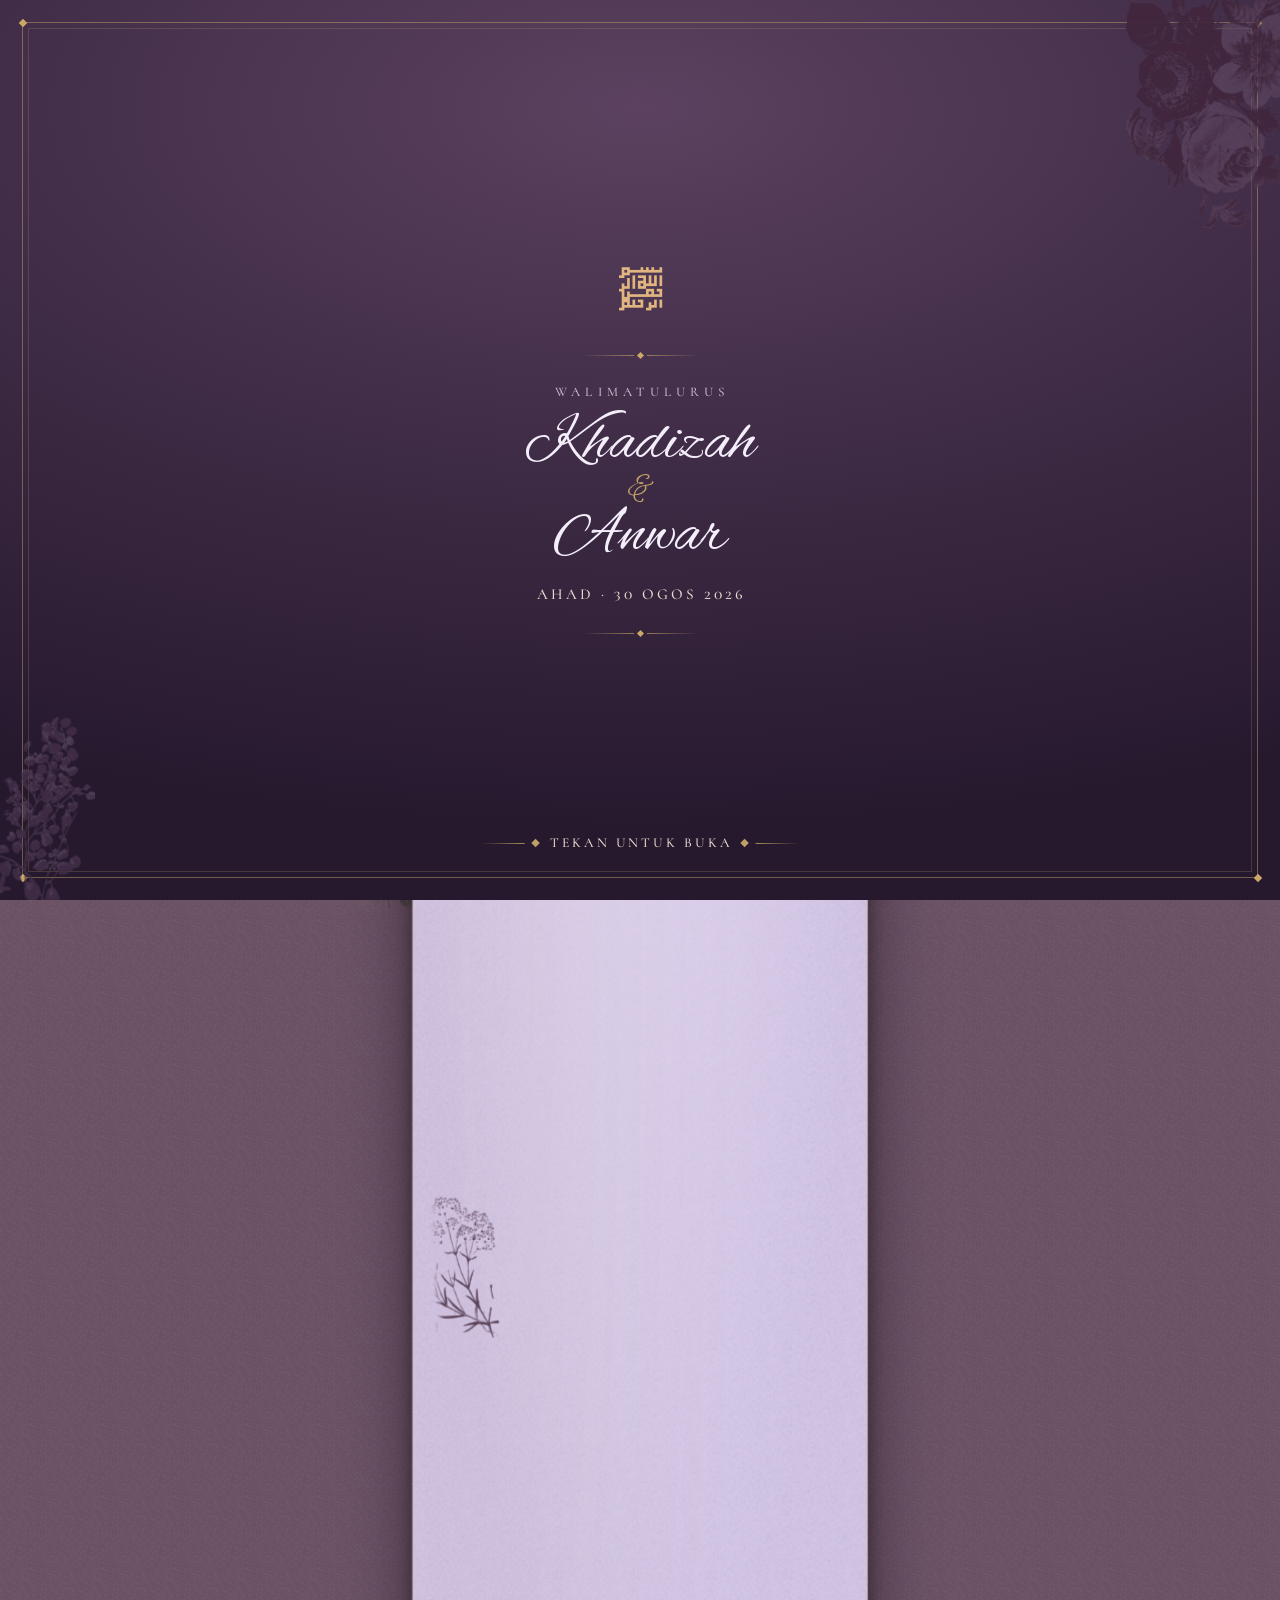
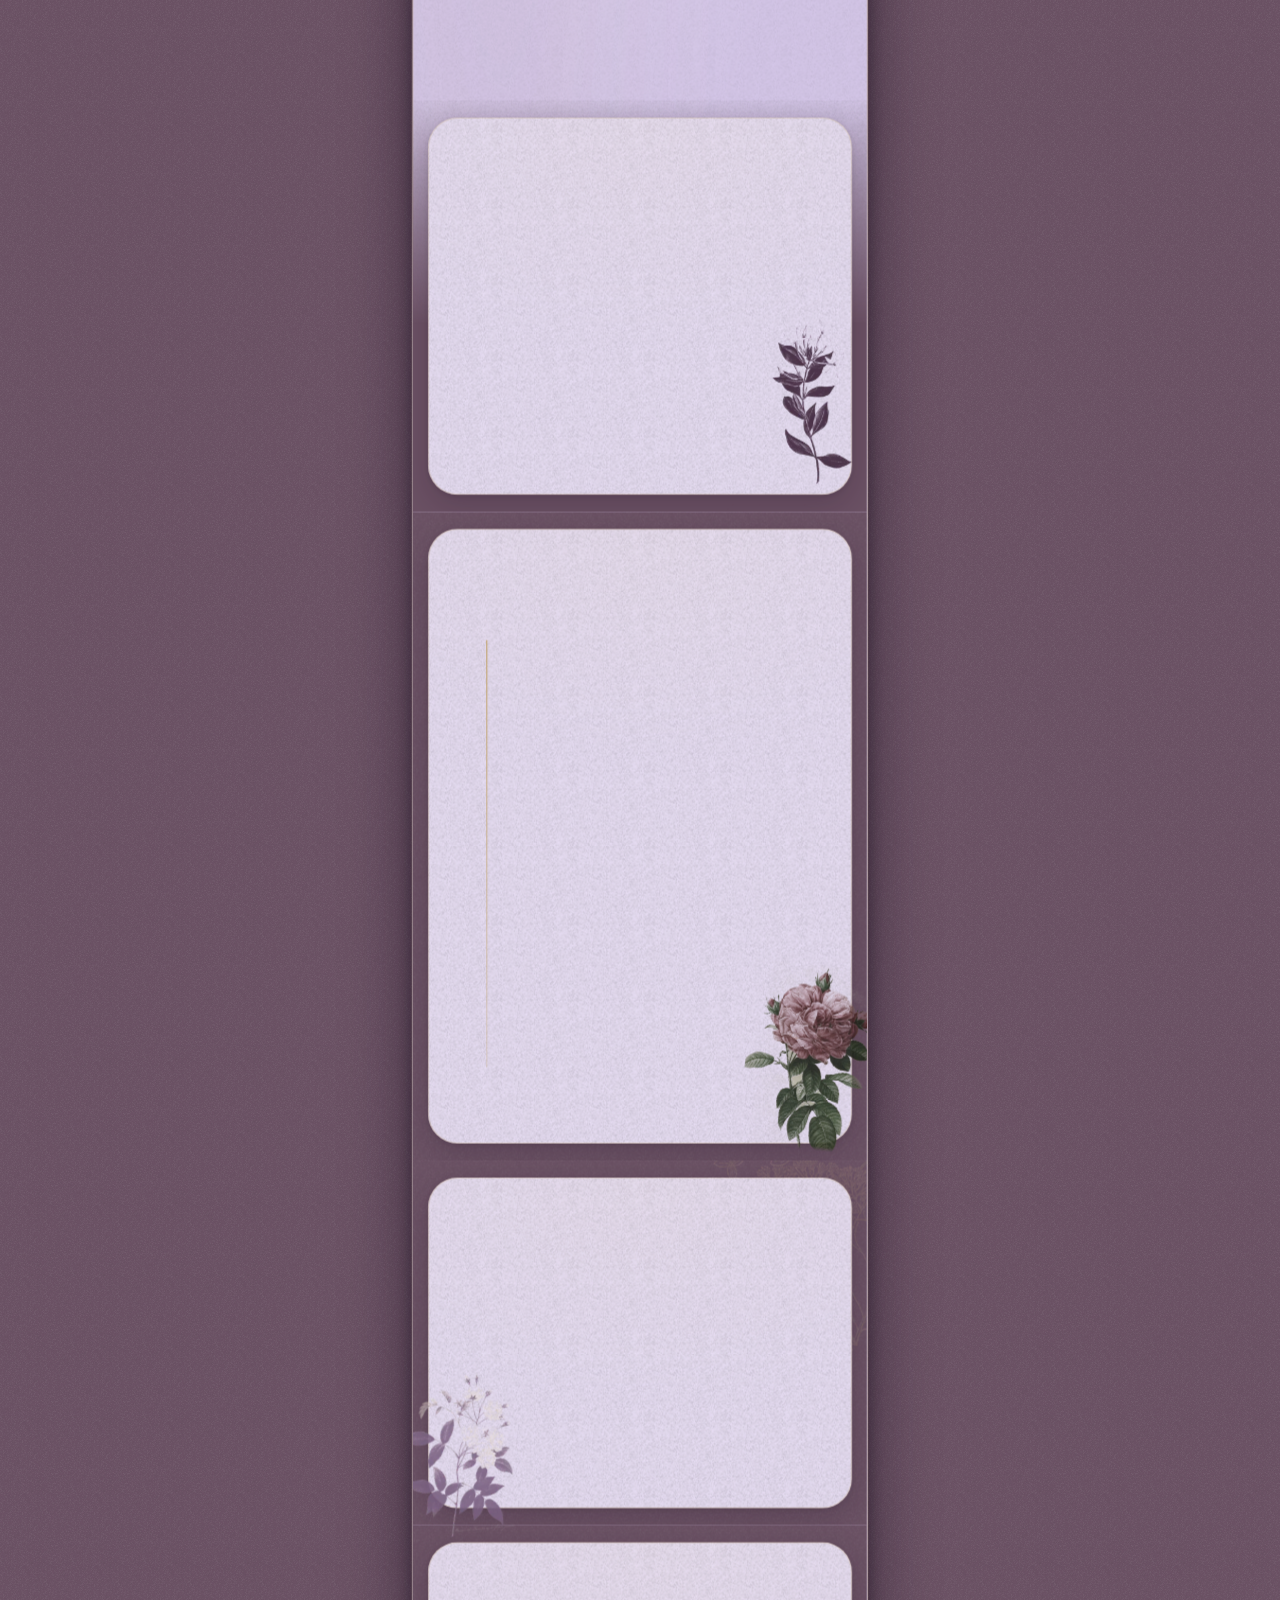
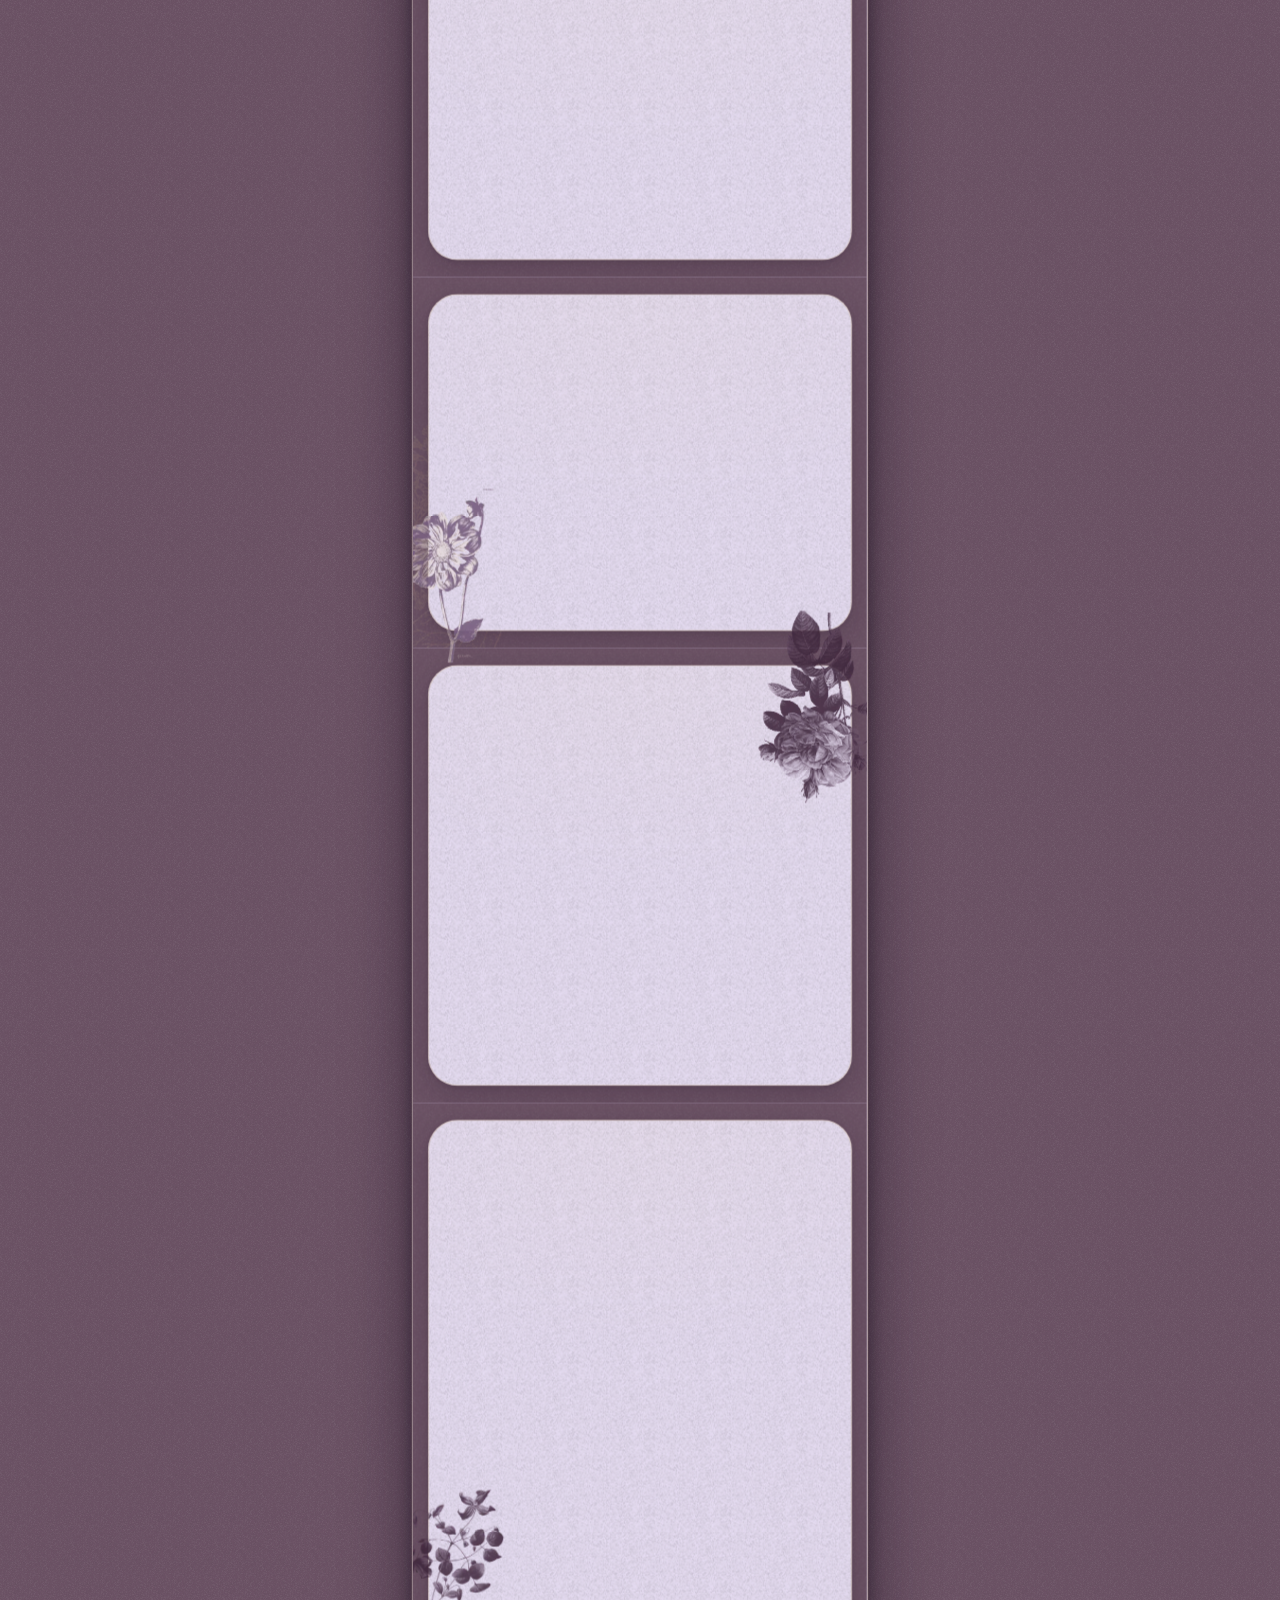
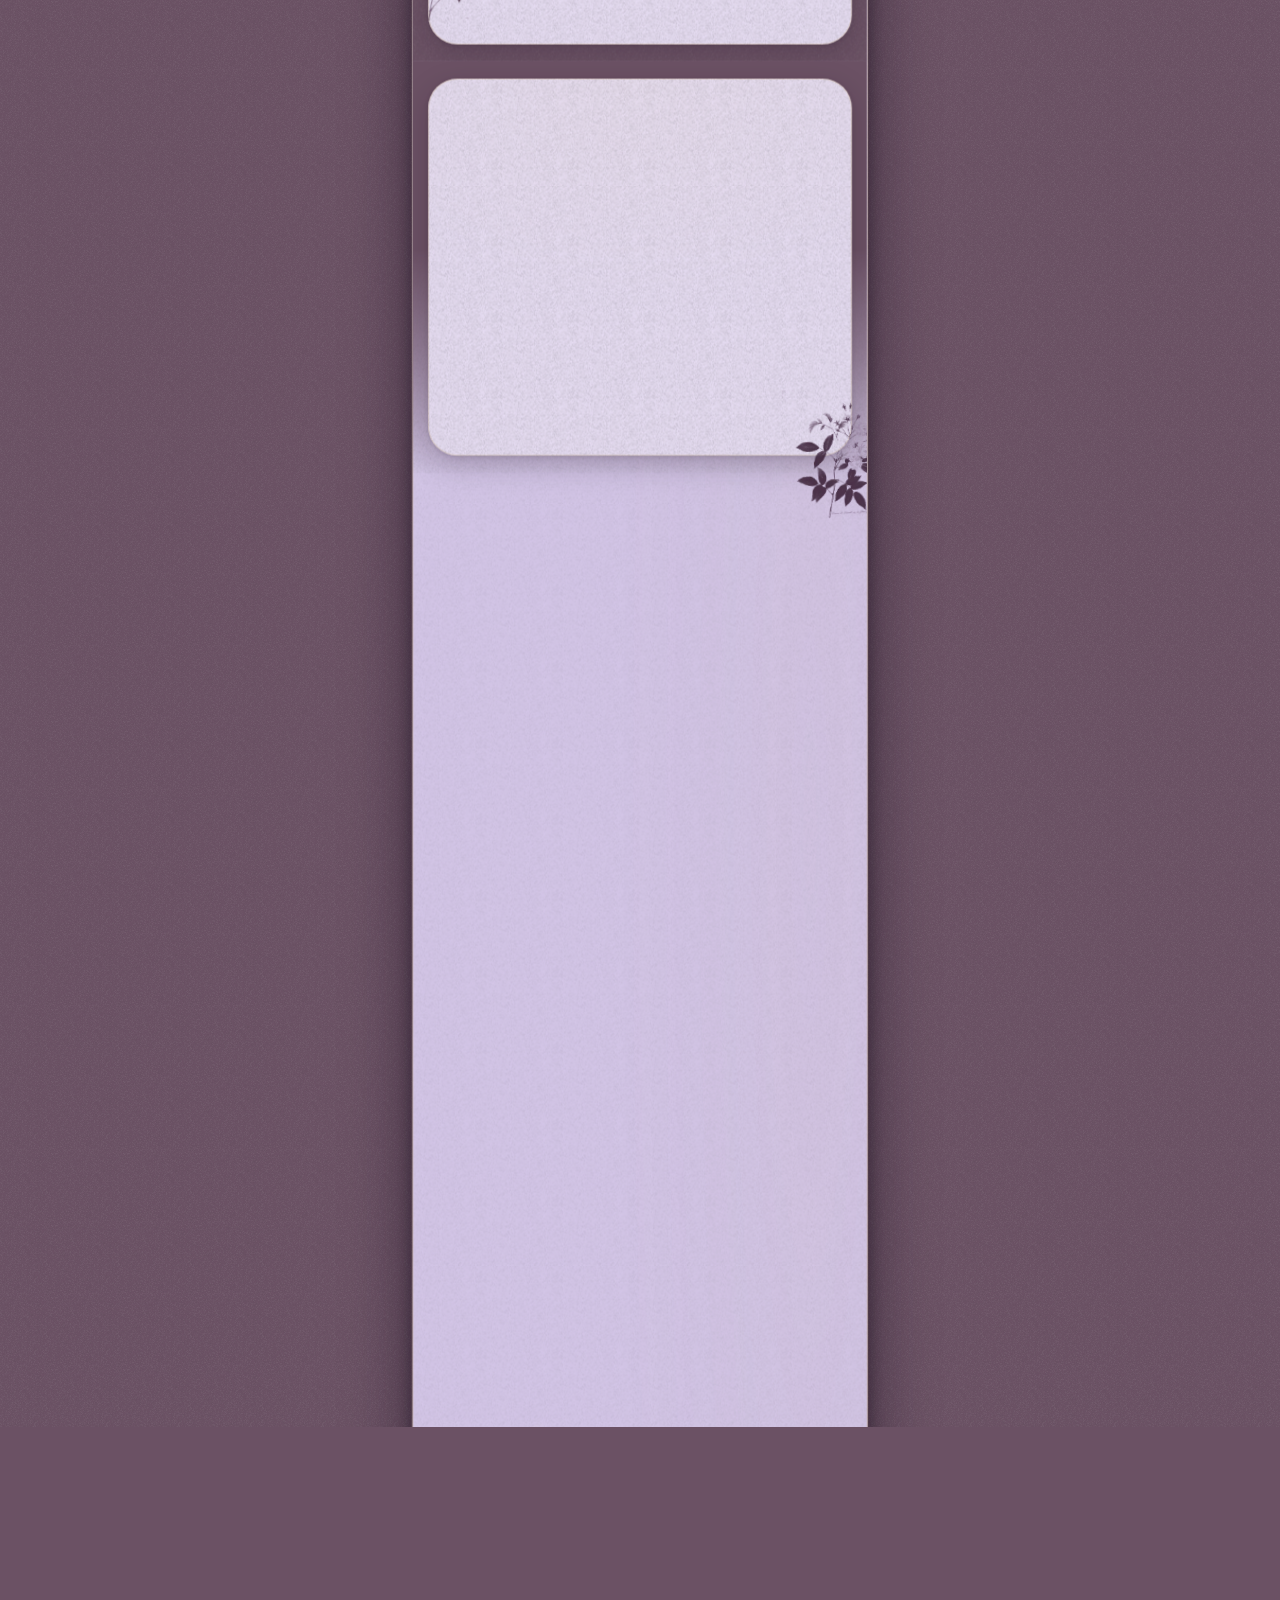
<file: index.html>
<!DOCTYPE html>
<html lang="ms">
<head>
  <meta charset="UTF-8" />
  <meta name="viewport" content="width=device-width, initial-scale=1, viewport-fit=cover" />
  <title>Khadizah &amp; Anwar , Jemputan Walimatulurus</title>
  <meta name="description" content="Jemputan Majlis Perkahwinan Khadizah & Anwar, Ahad 30 Ogos 2026, ADH Hall Kota Marudu." />

  <!-- Open Graph / Twitter: preview kaya bila link disebar di WhatsApp/media sosial -->
  <meta property="og:type" content="website" />
  <meta property="og:site_name" content="Khadizah & Anwar" />
  <meta property="og:title" content="Jemputan Walimatulurus Khadizah & Anwar" />
  <meta property="og:description" content="Ahad, 30 Ogos 2026, ADH Hall Kota Marudu. Sudi sudikanlah meraikan hari bahagia kami." />
  <meta property="og:url" content="https://adiburth-personal.github.io/jemputanKahwinKA/" />
  <meta property="og:image" content="https://adiburth-personal.github.io/jemputanKahwinKA/ogImage.png" />
  <meta property="og:image:width" content="1200" />
  <meta property="og:image:height" content="630" />
  <meta name="twitter:card" content="summary_large_image" />
  <meta name="twitter:title" content="Jemputan Walimatulurus Khadizah & Anwar" />
  <meta name="twitter:description" content="Ahad, 30 Ogos 2026, ADH Hall Kota Marudu. Sudi sudikanlah meraikan hari bahagia kami." />
  <meta name="twitter:image" content="https://adiburth-personal.github.io/jemputanKahwinKA/ogImage.png" />

  <!-- Font (semua display=swap; kegagalan CDN jatuh ke serif sistem, halaman tak
       pernah kosong): Alex Brush (hos sendiri) = nama/kepala script; Great Vibes
       kekal dimuat sebagai FALLBACK script; Cormorant SC = label besar berjarak;
       EB Garamond = badan serif + ampersand identiti italic. -->
  <link rel="preconnect" href="https://fonts.googleapis.com" />
  <link rel="preconnect" href="https://fonts.gstatic.com" crossorigin />
  <link href="https://fonts.googleapis.com/css2?family=Great+Vibes&family=Cormorant+SC:wght@400;500;600;700&family=EB+Garamond:ital,wght@0,400;0,500;0,600;1,400;1,500&display=swap" rel="stylesheet" />

  <!-- styles.css: token warna disahkan + aset bunga ambient (WebKit selamat) +
       reduced-motion. landing.css: susun atur khas laman jemputan (dimuat selepas,
       jadi menang atas mana mana pertindihan). -->
  <!-- KONVENSYEN VERSI ASET (?v=): CDN GitHub Pages tamat cache HTML dan JS/CSS pada
       masa BERBEZA; pernah berlaku index.html baru dihidang dengan landing.js lama dan
       feed ucapan terbiar kosong. Sebab tu SEMUA pasangan HTML+JS/CSS guna query ?v=,
       dan nilai v WAJIB ditukar pada SETIAP commit yang mengubah pasangan tersebut
       (semua halaman awam: index, rsvp, ucapan, pengantin). -->
  <link rel="stylesheet" href="./styles.css?v=20260819a" />
  <link rel="stylesheet" href="./landing.css?v=20260819a" />
  <!-- KENAPA preload: bouquet hero perlu siap sebelum gerbang terbuka (halaman di
       sebalik pintu mesti lengkap bila tanah menipis, bukan kotak kosong menyusul).
       Font basmala (Aref Ruqaa subset arab, hos sendiri, lesen SIL OFL) pun dipreload
       sebab ia glyph pertama yang tetamu nampak di cover. -->
  <link rel="preload" as="image" href="./aset/bunga/warnaBouquetHero.webp" />
  <link rel="preload" as="image" href="./aset/bunga/warnaBouquetB.webp" />
  <!-- Flora plum frontispiece cover: paparan pertama tetamu, mesti siap sebelum paint. -->
  <link rel="preload" as="image" href="./aset/bunga/cvBouquetBesar.webp" />
  <link rel="preload" as="image" href="./aset/bunga/cvFuchsia.webp" />
  <link rel="preload" as="font" type="font/woff2" href="./aset/font/arefRuqaaArab.woff2" crossorigin />
  <!-- Script identiti nama (Alex Brush, hos sendiri, SIL OFL): dipreload sebab nama
       pasangan ialah elemen pertama paling penting di cover. -->
  <link rel="preload" as="font" type="font/woff2" href="./aset/font/alexBrushLatin.woff2" crossorigin />
  <link rel="preload" as="font" type="font/woff2" href="./aset/font/playfairAmp.woff2" crossorigin />

  <!-- Penanda "JS hidup": kalau modul landing.js gagal muat, seksyen reveal TIDAK
       disorok (CSS hanya sorok bila .lp-js ada), jadi kandungan tak pernah kosong. -->
  <script>document.documentElement.className += " lp-js";</script>
  <!-- Tema LILAC kini RUPA DEFAULT semua pengunjung: tambah kelas lp-lilac SEAWAL
       mungkin dalam <head> supaya latar/warna lilac dicat terus tanpa kelip (elak FOUC),
       sama corak penanda lp-js di atas. Lilac diaktif untuk SEMUA muat KECUALI bila
       ?tema=kraft diberi (kraft dikekalkan sebagai fallback tersembunyi untuk patah
       balik). ?tema=lilac kekal berfungsi (idempotent, classList.add tak berganda).
       Defensif: sebarang ralat diabaikan (kandungan tetap terpapar). -->
  <script>try{if(new URLSearchParams(location.search).get("tema")!=="kraft")document.documentElement.classList.add("lp-lilac");}catch(e){}</script>
  <!-- JARING KESELAMATAN reveal: seksyen .reveal disorok (opacity 0) HANYA bila .lp-js
       wujud, dan is-lihat ditambah oleh landing.js. Kalau modul landing.js GAGAL muat
       (rangkaian putus, ralat sintaks, CSP), is-lihat tak pernah datang -> kandungan
       kekal telus selama-lamanya. Penjaga: landing.js tanda window.__lpSedia = true
       SEBAIK ia mula. Kalau selepas ~3s penanda itu masih tiada, kita anggap modul mati
       dan BUANG kelas lp-js supaya SEMUA kandungan terpapar statik (degradasi anggun).
       Defensif: sebarang ralat diabaikan. -->
  <script>window.setTimeout(function(){try{if(!window.__lpSedia)document.documentElement.classList.remove("lp-js");}catch(e){}},3000);</script>
</head>
<body class="lp">

  <!-- ============ AMBIENT GUTTER (desktop): bunga ungu hanyut di latar gelap ============
       Guna semula kelas .ambient + .bunga dari styles.css (SVG kelopak eksplisit,
       disahkan sama di WebKit & Chromium, dimatikan oleh reduced-motion). Bunga muncul
       di ruang kiri/kanan kad; kad berlatar hangat legap menutupnya di tengah. Tiada
       teks duduk atas gutter, jadi tiada kebimbangan kontras di sini. -->
  <div class="ambient" aria-hidden="true">
    <i class="bunga bunga--aDeep"   style="--x:5%;   --size:26px; --dur:34s; --delay:-3s;  --drift:22px; --op:0.5; --spin:16deg;  --blur:0.8px"></i>
    <i class="bunga bunga--bMid"    style="--x:12%;  --size:18px; --dur:42s; --delay:-14s; --drift:-16px;--op:0.42;--spin:-14deg; --blur:0.4px"></i>
    <i class="bunga bunga--aBright" style="--x:9%;   --size:14px; --dur:30s; --delay:-9s;  --drift:14px; --op:0.4; --spin:22deg;  --blur:0"></i>
    <i class="bunga bunga--bRose"   style="--x:3%;   --size:12px; --dur:38s; --delay:-20s; --drift:-12px;--op:0.38;--spin:-18deg; --blur:0"></i>
    <i class="bunga bunga--aMid"    style="--x:16%;  --size:20px; --dur:46s; --delay:-6s;  --drift:18px; --op:0.4; --spin:14deg;  --blur:0.6px"></i>
    <i class="bunga bunga--bBright" style="--x:88%;  --size:24px; --dur:36s; --delay:-16s; --drift:-20px;--op:0.5; --spin:-16deg; --blur:0.8px"></i>
    <i class="bunga bunga--aRose"   style="--x:94%;  --size:16px; --dur:40s; --delay:-2s;  --drift:16px; --op:0.4; --spin:20deg;  --blur:0.3px"></i>
    <i class="bunga bunga--bDeep"   style="--x:91%;  --size:13px; --dur:31s; --delay:-24s; --drift:-14px;--op:0.42;--spin:12deg;  --blur:0"></i>
    <i class="bunga bunga--aMid"    style="--x:84%;  --size:19px; --dur:44s; --delay:-11s; --drift:20px; --op:0.4; --spin:-20deg; --blur:0.5px"></i>
    <i class="bunga bunga--bBright" style="--x:97%;  --size:14px; --dur:33s; --delay:-27s; --drift:-16px;--op:0.4; --spin:18deg;  --blur:0"></i>
  </div>

  <!-- ============ GUTTER BOTANI (desktop): sprig menjalar mengapit kad ============
       Dua sprig tinggi (sage + baby's-breath + batang kering beige + bunga kecil) di
       ruang gutter kiri/kanan kad, bingkai kad seolah tumbuh dari taman. Tampil HANYA
       >=1024px (gutter cukup lebar); sway sangat halus, mati dengan reduced-motion.
       Tiada teks di gutter -> tiada isu kontras. -->
  <div class="lp-gutter-botani" aria-hidden="true">
    <span class="lp-botani lp-gb lp-gb--kiri lp-rb-babys"></span>
    <span class="lp-botani lp-gb lp-gb--kanan lp-rb-babys"></span>
    <!-- Anchor besar desktop: selepas sage dibuang, gutter mauve >=1024 jadi hamparan
         kosong (dapatan judge visual); bunga menjenguk dari belakang kad, selang sisi. -->
    <span class="lp-botani lp-gb lp-gb--kanan3 lp-rb-blush"></span>
    <span class="lp-botani lp-gb lp-gb--kiri2 lp-bouquet-a"></span>
    <span class="lp-botani lp-gb lp-gb--kanan2 lp-rb-bouquet3"></span>
    <span class="lp-botani lp-gb lp-gb--kiri3 lp-rb-rosburg"></span>
  </div>

  <!-- ============ COVER "FRONTISPIECE MANUSKRIP" (sampul, tekan untuk buka) ============
       Konsep: muka hadapan kitab beriluminasi. Bingkai ruling ganda emas (tebal-nipis,
       bahasa manuskrip) + berlian bucu; dalam bingkai: basmala kaligrafi sebagai JANTUNG,
       nama pasangan dinobat macam tajuk kitab, monogram K&A diturunkan jadi MOHOR kecil
       (seal penerbit) di kaki. Flora duotone plum tonal melimpah dua bucu bingkai
       (bukan sticker warna atas gelap). Tekan mana mana = buka.
       CSS sorok cover bila kelas lp-js tiada (JS mati), jadi kandungan tak terperangkap. -->
  <div class="lp-cover" id="lpCover" role="button" tabindex="0" aria-label="Tekan untuk membuka jemputan">
    <!-- TUDUNG (transisi Gerbang Emas): lapisan plum separa lutsinar ANTARA halaman
         dan gerbang; ia mengawal pendedahan halaman (elak flash terang) dan larut
         820-1800ms. Idle: tak kelihatan (tanah gerbang legap di atasnya). -->
    <div class="lp-tudung" aria-hidden="true"></div>
    <!-- GERBANG: tanah gelap + bingkai ruling + bunga bucu dalam SATU kumpulan supaya
         semuanya meluas BERSAMA (scale 2.8) bila tetamu "melangkah masuk" menembusi
         ambang. Latar cover dipindah ke sini (dolly-through perlukan tanah yang
         boleh diskala + dipudar, background elemen tak boleh). -->
    <div class="lp-gerbang" aria-hidden="true">
      <div class="lp-bingkai">
        <span class="lp-bingkai-bucu lp-bingkai-bucu--tl"></span>
        <span class="lp-bingkai-bucu lp-bingkai-bucu--tr"></span>
        <span class="lp-bingkai-bucu lp-bingkai-bucu--bl"></span>
        <span class="lp-bingkai-bucu lp-bingkai-bucu--br"></span>
      </div>
      <span class="lp-deko lp-bunga-cover lp-bunga-cover--tr lp-cv-plum-a"></span>
      <span class="lp-deko lp-bunga-cover lp-bunga-cover--bl lp-cv-plum-b"></span>
      <span class="lp-deko lp-bunga-cover lp-og-only lp-bunga-cover--tl lp-cv-plum-b"></span>
      <span class="lp-deko lp-bunga-cover lp-og-only lp-bunga-cover--br lp-cv-plum-a"></span>
    </div>
    <div class="lp-cover-inner">
      <!-- Dua kumpulan TINTA (transisi Gerbang Emas): lapis A (basmala + pemisah +
           eyebrow) terangkat dulu 120ms, lapis B (nama + tarikh + penutup) menyusul
           260ms, parallax dua kelajuan macam tinta terangkat dari muka surat. -->
      <div class="lp-tintaA">
        <!-- BASMALA kaligrafi ruqaa: JANTUNG frontispiece (permintaan user: Jawi). Satu
             aksara ligatur U+FDFD font Aref Ruqaa subset hos sendiri (SIL OFL). Teks
             sebenar, bukan imej: tajam semua DPR. -->
        <p class="lp-cover-atas" lang="ar" dir="rtl" aria-label="Bismillahirrahmanirrahim">&#xFDFD;</p>

        <!-- Pemisah ruling: hairline menirus + berlian, bahasa ornament yang sama
             dengan hero/panel (identiti berulang, bukan hiasan baru). -->
        <div class="lp-cover-pemisah" aria-hidden="true">
          <span class="lp-cover-pemisah-garis lp-cover-pemisah-garis--kiri"></span>
          <span class="lp-cover-pemisah-berlian"></span>
          <span class="lp-cover-pemisah-garis lp-cover-pemisah-garis--kanan"></span>
        </div>

        <p class="lp-cover-eyebrow">Walimatulurus</p>
      </div>
      <div class="lp-tintaB">
        <!-- Nama = TAJUK KITAB dan juga pembawa kelas guard .lp-mono: coverInit() perlukan
             .lp-mono wujud untuk melepasi guard choreography (mohor K&A dibuang atas verdict
             judge, nama penuh SENDIRI ialah monogram, tiada duplikasi identiti). -->
        <p class="lp-cover-nama lp-mono lp-nama-3b">
          <span class="lp-nb">Khadizah</span>
          <span class="lp-amp-nama">&amp;</span>
          <span class="lp-nb">Anwar</span>
        </p>
        <p class="lp-cover-tarikh">Ahad &middot; 30 Ogos 2026</p>

        <!-- Penutup tajuk: hairline + berlian tunggal (motif keluarga yang sama), ganti
             mohor supaya satu sahaja identiti nama di cover. aria-hidden: hiasan. -->
        <div class="lp-cover-tamat" aria-hidden="true">
          <span class="lp-cover-pemisah-garis lp-cover-pemisah-garis--kiri"></span>
          <span class="lp-cover-pemisah-berlian"></span>
          <span class="lp-cover-pemisah-garis lp-cover-pemisah-garis--kanan"></span>
        </div>
      </div>
    </div>
    <!-- CTA buka: kolofon di kaki bingkai (kedudukan tandatangan manuskrip), small-caps
         diapit hairline menirus + berlian denyut. Seluruh cover kekal boleh tap. -->
    <span class="lp-cover-buka">
      <span class="lp-cover-buka-garis lp-cover-buka-garis--kiri" aria-hidden="true"></span>
      <span class="lp-cover-buka-titik" aria-hidden="true"></span>
      Tekan untuk buka
      <span class="lp-cover-buka-titik lp-cover-buka-titik--b" aria-hidden="true"></span>
      <span class="lp-cover-buka-garis lp-cover-buka-garis--kanan" aria-hidden="true"></span>
    </span>
  </div>

  <!-- ============ KAD BENTUK TELEFON ============ -->
  <main class="lp-kad" id="lpKad">

    <!-- 1. HERO (dalam bingkai emas dua garis + kluster bunga 4 bucu) -->
    <section class="lp-sec lp-hero reveal">
      <div class="lp-hero-frame">
        <span class="lp-deko lp-bunga-hero lp-bunga-hero--tl lp-bouquet-a" aria-hidden="true"></span>
        <span class="lp-deko lp-bunga-hero lp-bunga-hero--tl2 bunga--bBright" aria-hidden="true"></span>
        <span class="lp-deko lp-bunga-hero lp-bunga-hero--tr lp-bouquet-b" aria-hidden="true"></span>
        <span class="lp-deko lp-bunga-hero lp-bunga-hero--tr2 bunga--aBright" aria-hidden="true"></span>
        <span class="lp-deko lp-bunga-hero lp-bunga-hero--bl lp-bouquet-a" aria-hidden="true"></span>
        <span class="lp-deko lp-bunga-hero lp-bunga-hero--br lp-bouquet-b" aria-hidden="true"></span>
        <span class="lp-berlian lp-berlian--atas" aria-hidden="true"></span>

        <p class="lp-bismillah" dir="rtl" lang="ar">بِسْمِ اللَّهِ الرَّحْمَٰنِ الرَّحِيمِ</p>
        <p class="lp-eyebrow">Walimatulurus</p>
        <h1 class="lp-nama-script lp-nama-3b">
          <span class="lp-nb">Khadizah</span>
          <span class="lp-amp-nama">&amp;</span>
          <span class="lp-nb">Anwar</span>
        </h1>
        <div class="lp-divider" aria-hidden="true">
          <svg viewBox="0 0 160 20" width="160" height="20" fill="none">
            <path class="lp-divider-garis lp-divider-garis--kiri" d="M10 10h48" stroke="#bfa065" stroke-width="1" stroke-linecap="round"/>
            <path class="lp-divider-garis lp-divider-garis--kanan" d="M102 10h48" stroke="#bfa065" stroke-width="1" stroke-linecap="round"/>
            <path d="M74 10c3-4 6-5 8-3.5S82 11 78 12" stroke="#674b77" stroke-width="1" stroke-linecap="round"/>
            <path d="M86 10c-3-4-6-5-8-3.5S78 11 82 12" stroke="#674b77" stroke-width="1" stroke-linecap="round"/>
            <circle cx="80" cy="10" r="2.6" fill="#382443"/>
            <circle cx="62" cy="10" r="1.6" fill="#bfa065"/>
            <circle cx="98" cy="10" r="1.6" fill="#bfa065"/>
          </svg>
        </div>
        <p class="lp-tarikh">Ahad, 30 Ogos 2026</p>
        <span class="lp-berlian lp-berlian--bawah" aria-hidden="true"></span>
      </div>
      <!-- Kelopak hero LAMA dibuang: kelopak kini jatuh SELURUH halaman lewat lapisan
           .lp-kelopak-lapis (permintaan user), lihat hujung <body>. -->
    </section>

    <!-- 2. SALAM + JEMPUTAN -->
    <section class="lp-sec lp-salam-sec reveal">
      <span class="lp-deko lp-botani lp-rb-babys lp-b-salam-kiri" aria-hidden="true"></span>
      <p class="lp-salam">Assalamu'alaikum Warahmatullahi Wabarakatuh</p>
      <p class="lp-pantun">
        Dari Kota Marudu kami mula,<br />
        Menyusun kata mengukir bicara;<br />
        Dengan hati yang penuh gembira,<br />
        Kami jemput tuan meraikan bahagia.
      </p>
      <p class="lp-jemputan">
        Dengan penuh rasa kesyukuran, kami
      </p>
      <p class="lp-ibubapa">Razali Bin Milek<br /><span class="lp-amp">&amp;</span><br />Juliana Simpokan</p>
      <p class="lp-jemputan">
        ingin menjemput Dato' / Datin / Tuan / Puan / Encik / Cik ke Majlis Perkahwinan puteri kami
      </p>
    </section>

    <!-- 3. NAMA PENUH PENGANTIN -->
    <section class="lp-sec lp-pengantin reveal">
      <p class="lp-pengantin-nama">Khadizah Binti Razali</p>
      <p class="lp-amp-besar" aria-hidden="true">&amp;</p>
      <p class="lp-pengantin-nama">Muhammad Anwar Bin Sawal</p>
    </section>

    <!-- 4. BUTIRAN MAJLIS (sasaran dock "Tarikh"), lp-sec--panel atas permintaan user
         15 Ogos: butiran duduk dalam box macam seksyen bawahnya. Zon kanvas berterusan
         kini BERMULA di sini (lp-kanvas-mula dipindah dari Aturcara). -->
    <section class="lp-sec lp-sec--panel lp-kanvas-mula lp-butiran reveal" id="tarikh">
      <span class="lp-deko lp-botani lp-rb-sdaisy lp-b-butiran" aria-hidden="true"></span>
      <div class="lp-butir">
        <span class="lp-butir-ikon" aria-hidden="true">
          <svg viewBox="0 0 24 24" width="26" height="26" fill="none">
            <rect x="3.5" y="5" width="17" height="15" rx="2.5" stroke="#6e2029" stroke-width="1.4"/>
            <path d="M3.5 9.5h17M8 3.5v3M16 3.5v3" stroke="#6e2029" stroke-width="1.4" stroke-linecap="round"/>
            <circle cx="12" cy="14.5" r="1.7" fill="#bfa065"/>
          </svg>
        </span>
        <p class="lp-butir-utama">Ahad, 30 Ogos 2026</p>
        <p class="lp-butir-sub">bersamaan 17 Rabiulawal 1448H</p>
      </div>
      <div class="lp-butir">
        <span class="lp-butir-ikon" aria-hidden="true">
          <svg viewBox="0 0 24 24" width="26" height="26" fill="none">
            <circle cx="12" cy="12" r="8.5" stroke="#6e2029" stroke-width="1.4"/>
            <path d="M12 7.2v5l3.2 2" stroke="#6e2029" stroke-width="1.4" stroke-linecap="round" stroke-linejoin="round"/>
          </svg>
        </span>
        <p class="lp-butir-utama">11:00 pagi hingga 6:00 petang</p>
      </div>
      <div class="lp-butir">
        <span class="lp-butir-ikon" aria-hidden="true">
          <svg viewBox="0 0 24 24" width="26" height="26" fill="none">
            <path d="M12 21c4.2-4.2 6.3-7.6 6.3-10.6A6.3 6.3 0 0 0 5.7 10.4C5.7 13.4 7.8 16.8 12 21Z" stroke="#6e2029" stroke-width="1.4" stroke-linejoin="round"/>
            <circle cx="12" cy="10.2" r="2.4" fill="#bfa065"/>
          </svg>
        </span>
        <p class="lp-butir-utama">ADH Hall, Kota Marudu</p>
      </div>
    </section>

    <!-- 5. ATURCARA MAJLIS (timeline menegak, dari kad rasmi)
         lp-sec--panel (directive D1): seksyen utama duduk dalam PANEL lilac terapung
         atas jalur kanvas mauve (lapisan kad rasmi), bukan hamparan rata.
         lp-kepala (D3): kepala script besar ganti label kecil, pecah monotone. -->
    <section class="lp-sec lp-sec--panel lp-aturcara reveal">
      <span class="lp-deko lp-botani lp-rb-rosburg lp-b-atur-kanan" aria-hidden="true"></span>
      <h2 class="lp-kepala">Aturcara Majlis</h2>
      <ol class="lp-tl">
        <li class="lp-tl-item">
          <span class="lp-tl-titik" aria-hidden="true"></span>
          <span class="lp-tl-masa">11:00 pagi</span>
          <span class="lp-tl-acara">Ketibaan Tetamu</span>
        </li>
        <li class="lp-tl-item">
          <span class="lp-tl-titik" aria-hidden="true"></span>
          <span class="lp-tl-masa">12:00 tengah hari</span>
          <span class="lp-tl-acara">Bersanding</span>
        </li>
        <li class="lp-tl-item">
          <span class="lp-tl-titik" aria-hidden="true"></span>
          <span class="lp-tl-masa">12:30 tengah hari</span>
          <span class="lp-tl-acara">Sesi Bergambar 1</span>
        </li>
        <li class="lp-tl-item">
          <span class="lp-tl-titik" aria-hidden="true"></span>
          <span class="lp-tl-masa">1:00 petang</span>
          <span class="lp-tl-acara">Jamuan Makan</span>
        </li>
        <li class="lp-tl-item">
          <span class="lp-tl-titik" aria-hidden="true"></span>
          <span class="lp-tl-masa">2:55 petang</span>
          <span class="lp-tl-acara">Sesi Bergambar 2</span>
        </li>
        <li class="lp-tl-item">
          <span class="lp-tl-titik" aria-hidden="true"></span>
          <span class="lp-tl-masa">3:30 petang</span>
          <span class="lp-tl-acara">Potong Kek</span>
        </li>
        <li class="lp-tl-item">
          <span class="lp-tl-titik" aria-hidden="true"></span>
          <span class="lp-tl-masa">6:00 petang</span>
          <span class="lp-tl-acara">Bersurai</span>
        </li>
      </ol>
      <div class="lp-ornamen" aria-hidden="true"><i></i></div>
    </section>

    <!-- 6. COUNTDOWN (lp-sec--panel: bersambung dengan panel aturcara atas jalur
         mauve yang sama, dua panel terapung bersebelahan macam kad rasmi) -->
    <section class="lp-sec lp-sec--panel lp-countdown-sec reveal">
      <span class="lp-deko lp-botani lp-rb-sroskuning lp-b-cd-kiri" aria-hidden="true"></span>
      <p class="lp-ayat">&ldquo;Dan Kami jadikan kamu berpasang-pasangan&rdquo;<span class="lp-ayat-rujuk">Surah An-Naba 78:8</span></p>
      <p class="lp-label">Menghitung Hari</p>
      <div class="lp-countdown" id="lpCountdown" aria-live="off">
        <div class="lp-cd-kotak"><span class="lp-cd-nombor" id="cdHari">0</span><span class="lp-cd-label">Hari</span></div>
        <div class="lp-cd-kotak"><span class="lp-cd-nombor" id="cdJam">0</span><span class="lp-cd-label">Jam</span></div>
        <div class="lp-cd-kotak"><span class="lp-cd-nombor" id="cdMinit">0</span><span class="lp-cd-label">Minit</span></div>
        <div class="lp-cd-kotak"><span class="lp-cd-nombor" id="cdSaat">0</span><span class="lp-cd-label">Saat</span></div>
      </div>
      <p class="lp-countdown-selesai" id="lpCountdownSelesai" hidden>Alhamdulillah, majlis selamat berlangsung</p>
    </section>

    <!-- 7. RSVP (dalam page, menuju borang) -->
    <section class="lp-sec lp-sec--panel lp-rsvp reveal">
      <p class="lp-label">Maklumat Kehadiran</p>
      <p class="lp-teks">Sudi sudikanlah memaklumkan kehadiran anda sebelum 30 Ogos 2026 supaya kami dapat menyediakan sambutan yang sempurna buat anda.</p>
      <a class="lp-btn-besar" href="./rsvp.html">RSVP</a>
    </section>

    <!-- 8. BUKU TETAMU (lp-sec--panel D1 + lp-kepala D3 + ornament emas D12) -->
    <section class="lp-sec lp-sec--panel lp-buku reveal" id="bukuTetamu">
      <span class="lp-deko lp-botani lp-rb-sdahlia lp-b-buku" aria-hidden="true"></span>
      <h2 class="lp-kepala">Buku Tetamu</h2>
      <!-- Variant tanpa baca ucapan: paparan feed + link baca dibuang, hanya CTA
           ke borang rsvp.html dikekalkan. -->
      <p class="lp-teks">Sudi sudikanlah meninggalkan sepatah dua ucapan buat pasangan pengantin.</p>
      <div class="lp-buku-butang">
        <a class="lp-btn-halus" href="./rsvp.html">Berikan Ucapan</a>
      </div>
      <div class="lp-ornamen" aria-hidden="true"><i></i></div>
    </section>

    <!-- 9. HUBUNGI (sasaran dock "Hubungi") -->
    <section class="lp-sec lp-sec--panel lp-hubungi reveal" id="hubungi">
      <span class="lp-deko lp-botani lp-rb-poppy lp-b-hubungi" aria-hidden="true"></span>
      <p class="lp-label">Hubungi</p>
      <p class="lp-teks">Pihak Pengantin Perempuan</p>
      <div class="lp-kontak" id="lpKontak"></div>
    </section>

    <!-- 10. LOKASI (sasaran dock "Lokasi") -->
    <section class="lp-sec lp-sec--panel lp-lokasi reveal" id="lokasi">
      <span class="lp-deko lp-botani lp-rb-clematis lp-b-lokasi" aria-hidden="true"></span>
      <p class="lp-label">Lokasi Majlis</p>
      <p class="lp-teks">ADH Hall, Kota Marudu</p>
      <a class="lp-btn-besar" href="https://www.google.com/maps/place/ADH+Hall/@6.4574857,116.7776901,17z/data=!4m6!3m5!1s0x323a494c15034071:0x96df07963654b267!8m2!3d6.4577042!4d116.777615!16s%2Fg%2F11wwz0ds1f" target="_blank" rel="noopener">
        <span class="lp-btn-ikon" aria-hidden="true">
          <svg viewBox="0 0 24 24" width="20" height="20" fill="none">
            <path d="M12 21c4.2-4.2 6.3-7.6 6.3-10.6A6.3 6.3 0 0 0 5.7 10.4C5.7 13.4 7.8 16.8 12 21Z" stroke="currentColor" stroke-width="1.5" stroke-linejoin="round"/>
            <circle cx="12" cy="10.2" r="2.3" stroke="currentColor" stroke-width="1.5"/>
          </svg>
        </span>
        Buka di Google Maps
      </a>
      <!-- QR lokasi: paparan terus (bukan lipat) di bawah butang Maps yang kekal utama.
           Imej lazy + dimensi eksplisit (fail 420x420 => papar 200x200) supaya layout
           stabil walaupun imej gagal muat (alt kekal, kotak tak kolaps). -->
      <div class="lp-lokasi-qr">
        <img class="lp-lokasi-qr-imej" src="./qrLokasiAdhHall.jpeg" width="200" height="200" loading="lazy" decoding="async" alt="Kod QR untuk membuka lokasi ADH Hall di Google Maps" />
        <p class="lp-lokasi-qr-caption">Imbas untuk buka lokasi di peta, sesuai untuk dikongsi atau dicetak.</p>
      </div>
    </section>

    <!-- 11. SALAM KAUT / HADIAH (dalam aliran halaman, sebelum doa penutup)
         Butang CTA = <button> (BUKAN <a>) supaya modalInit (pintas a[href=rsvp.html])
         dan dockInit abaikan; modalHadiahInit dalam landing.js yang bukanya (guna semula
         modal #lpModalHadiah yang sama dengan dock, tiada duplikasi markup modal).
         QR penuh HANYA dalam popup (permintaan user), seksyen ni label + ayat + CTA sahaja. -->
    <section class="lp-sec lp-sec--panel lp-kanvas-tamat lp-salamkaut reveal">
      <span class="lp-deko lp-botani lp-rb-srosblush lp-b-salamkaut" aria-hidden="true"></span>
      <h2 class="lp-kepala">Salam Kaut</h2>
      <p class="lp-teks">Kehadiran serta doa restu Tuan / Puan sudah amat bermakna buat kami. Andai ada yang ingin menghulurkan tanda kasih, keikhlasan anda amat kami hargai.</p>
      <button class="lp-btn-besar lp-salamkaut-cta" id="lpSalamKautCta" type="button" aria-haspopup="dialog" aria-controls="lpModalHadiah">
        <span class="lp-btn-ikon" aria-hidden="true">
          <svg viewBox="0 0 24 24" width="20" height="20" fill="none"><path d="M4.5 11.5h15V19a1.5 1.5 0 0 1-1.5 1.5h-12A1.5 1.5 0 0 1 4.5 19v-7.5Z" stroke="currentColor" stroke-width="1.5" stroke-linejoin="round"/><path d="M3.5 8.3h17v3.2h-17z" stroke="currentColor" stroke-width="1.5" stroke-linejoin="round"/><path d="M12 8.3v12.2" stroke="currentColor" stroke-width="1.5"/><path d="M12 8.3C11.2 5.4 6.7 5.4 7.6 8.3M12 8.3C12.8 5.4 17.3 5.4 16.4 8.3" stroke="currentColor" stroke-width="1.5" stroke-linecap="round" stroke-linejoin="round"/></svg>
        </span>
        Salam Kaut
      </button>
      <div class="lp-ornamen" aria-hidden="true"><i></i></div>
    </section>

    <!-- 12. PENUTUP -->
    <section class="lp-sec lp-penutup reveal">
      <span class="lp-deko lp-bunga-footer lp-bunga-footer--kiri lp-bouquet-a" aria-hidden="true"></span>
      <span class="lp-deko lp-bunga-footer lp-bunga-footer--kanan lp-bouquet-b" aria-hidden="true"></span>
      <h2 class="lp-kepala">Doa Buat Pengantin</h2>
      <!-- Teks doa penuh disalin SEBIJI dari kad Canva rasmi pasangan (permintaan user 15 Ogos). -->
      <p class="lp-doa">Ya Allah, Tuhan yang Maha Pengasih, Kami memohon kepada-Mu agar Engkau memberkati perkahwinan mereka.</p>
      <p class="lp-doa">Kurniakanlah mereka kebahagiaan, saling memahami, dan kasih sayang yang berkekalan.</p>
      <p class="lp-doa">Ya Allah, limpahkanlah mereka rezeki yang mencukupi dan kesihatan yang baik. Lindungilah mereka daripada segala kesulitan dan berilah mereka kekuatan untuk menghadapi cabaran bersama.</p>
      <p class="lp-doa">Anugerahkanlah mereka anak-anak yang soleh dan solehah, dan jadikanlah rumah tangga mereka penuh dengan keberkatan dan kedamaian.</p>
      <p class="lp-doa lp-doa--amin">Aamiin Ya Rabbal Alamin.</p>
      <p class="lp-teks">Semoga kehadiran Tuan / Puan menyerikan lagi majlis dan diberkati Allah SWT.</p>
      <p class="lp-terima">Terima Kasih</p>
      <!-- Monogram penutup: versi kecil gaya sama (huruf serif + ampersand script +
           garis emas), warna maroon/emas ikut tema kad. Selaras cover, TIADA bulatan
           dasharray lama. -->
      <div class="lp-penutup-mono" aria-hidden="true">
        <span class="lp-mono-garis lp-mono-garis--atas"></span>
        <span class="lp-mono-huruf">
          <span class="lp-mono-k">K</span>
          <span class="lp-mono-amp">&amp;</span>
          <span class="lp-mono-a">A</span>
        </span>
        <span class="lp-mono-garis lp-mono-garis--bawah"></span>
      </div>
    </section>

    <footer class="lp-footer">Khadizah &amp; Anwar &middot; 30 Ogos 2026 &middot; ADH Hall, Kota Marudu</footer>
  </main>

  <!-- ============ DOCK NAVIGASI TERAPUNG ============ -->
  <nav class="lp-dock" id="lpDock" aria-label="Navigasi laman">
    <a class="lp-dock-btn" href="#tarikh">
      <span class="lp-dock-ikon" aria-hidden="true">
        <svg viewBox="0 0 24 24" width="22" height="22" fill="none"><rect x="4" y="5.5" width="16" height="14" rx="2" stroke="currentColor" stroke-width="1.5"/><path d="M4 9.5h16M8 4v3M16 4v3" stroke="currentColor" stroke-width="1.5" stroke-linecap="round"/></svg>
      </span>
      <span class="lp-dock-teks">Tarikh</span>
    </a>
    <a class="lp-dock-btn" href="#lokasi">
      <span class="lp-dock-ikon" aria-hidden="true">
        <svg viewBox="0 0 24 24" width="22" height="22" fill="none"><path d="M12 21c4-4 6-7.2 6-10A6 6 0 0 0 6 11c0 2.8 2 6 6 10Z" stroke="currentColor" stroke-width="1.5" stroke-linejoin="round"/><circle cx="12" cy="11" r="2.1" stroke="currentColor" stroke-width="1.5"/></svg>
      </span>
      <span class="lp-dock-teks">Lokasi</span>
    </a>
    <a class="lp-dock-btn lp-dock-btn--utama" href="./rsvp.html">
      <span class="lp-dock-ikon" aria-hidden="true">
        <svg viewBox="0 0 24 24" width="22" height="22" fill="none"><path d="M5 6.5h14M5 12h14M5 17.5h9" stroke="currentColor" stroke-width="1.7" stroke-linecap="round"/><path d="M16.5 17.5l2 2 3.5-4" stroke="currentColor" stroke-width="1.7" stroke-linecap="round" stroke-linejoin="round"/></svg>
      </span>
      <span class="lp-dock-teks">RSVP</span>
    </a>
    <a class="lp-dock-btn" href="#hubungi">
      <span class="lp-dock-ikon" aria-hidden="true">
        <svg viewBox="0 0 24 24" width="22" height="22" fill="none"><path d="M7 4.5c.6 0 1.1.4 1.3 1l.9 2.7c.2.6 0 1.2-.5 1.6l-1.2 1a12 12 0 0 0 4.7 4.7l1-1.2c.4-.5 1-.7 1.6-.5l2.7.9c.6.2 1 .7 1 1.3V19c0 .8-.7 1.5-1.5 1.5A13.5 13.5 0 0 1 5.5 7 1.5 1.5 0 0 1 7 4.5Z" stroke="currentColor" stroke-width="1.5" stroke-linejoin="round"/></svg>
      </span>
      <span class="lp-dock-teks">Hubungi</span>
    </a>
    <!-- Butang ke-6: buka modal Salam Kaut (QR hadiah). BUTANG (bukan <a>) supaya
         dockInit (pintas #anchor) dan modal RSVP (pintas a[href=rsvp.html]) abaikan;
         modalHadiahInit dalam landing.js yang uruskan. -->
    <button class="lp-dock-btn lp-dock-btn--hadiah" id="lpDockHadiah" type="button" aria-haspopup="dialog" aria-controls="lpModalHadiah">
      <span class="lp-dock-ikon" aria-hidden="true">
        <svg viewBox="0 0 24 24" width="22" height="22" fill="none"><path d="M4.5 11.5h15V19a1.5 1.5 0 0 1-1.5 1.5h-12A1.5 1.5 0 0 1 4.5 19v-7.5Z" stroke="currentColor" stroke-width="1.5" stroke-linejoin="round"/><path d="M3.5 8.3h17v3.2h-17z" stroke="currentColor" stroke-width="1.5" stroke-linejoin="round"/><path d="M12 8.3v12.2" stroke="currentColor" stroke-width="1.5"/><path d="M12 8.3C11.2 5.4 6.7 5.4 7.6 8.3M12 8.3C12.8 5.4 17.3 5.4 16.4 8.3" stroke="currentColor" stroke-width="1.5" stroke-linecap="round" stroke-linejoin="round"/></svg>
      </span>
      <span class="lp-dock-teks">Hadiah</span>
    </button>
  </nav>

  <!-- ============ BUTANG MUZIK ============
       Elemen <audio> HTML5 (./laguMajlis.mp3, same-origin) dicipta lewat landing.js dan
       dimainkan SEGERAK dalam gesture tekan cover. Same-origin dipilih ganti YouTube
       kerana iOS Safari sekat audio iframe cross-origin. Kalau fail gagal muat, butang
       senyap sahaja (guard + event 'error' dalam landing.js), page tak rosak. -->
  <button class="lp-muzik" id="lpMuzik" type="button" aria-pressed="false" aria-label="Main muzik latar">
    <span class="lp-muzik-ikon" aria-hidden="true">
      <svg viewBox="0 0 24 24" width="22" height="22" fill="none">
        <path d="M9 18V6l10-2v12" stroke="currentColor" stroke-width="1.6" stroke-linecap="round" stroke-linejoin="round"/>
        <circle cx="6.5" cy="18" r="2.6" stroke="currentColor" stroke-width="1.6"/>
        <circle cx="16.5" cy="16" r="2.6" stroke="currentColor" stroke-width="1.6"/>
      </svg>
    </span>
  </button>

  <!-- ============ MODAL RSVP ============
       Butang menuju rsvp.html (CTA RSVP, dock RSVP, "Berikan Ucapan") dipintas oleh
       landing.js untuk buka borang dalam modal ATAS landing, bukan navigasi keluar.
       Kandungan = iframe rsvp.html?embed=1 (guna semula borang + Firebase, tiada
       duplikasi logik), dicipta lazy pada buka pertama. Kalau JS gagal, href asal
       dalam butang buat navigasi biasa (progressive enhancement). -->
  <div class="lp-modal" id="lpModal" hidden>
    <div class="lp-modal-overlay" data-lp-tutup aria-hidden="true"></div>
    <div class="lp-modal-kad" role="dialog" aria-modal="true" aria-label="Borang RSVP kehadiran">
      <div class="lp-modal-header">
        <span class="lp-modal-tajuk">RSVP Kehadiran</span>
        <button class="lp-modal-tutup" id="lpModalTutup" type="button" aria-label="Tutup borang RSVP">
          <svg viewBox="0 0 24 24" width="20" height="20" fill="none" aria-hidden="true">
            <path d="M6 6l12 12M18 6L6 18" stroke="currentColor" stroke-width="1.7" stroke-linecap="round"/>
          </svg>
        </button>
      </div>
      <div class="lp-modal-badan" id="lpModalBadan"></div>
    </div>
  </div>

  <!-- ============ MODAL SALAM KAUT (hadiah / QR DuitNow) ============
       Guna semula shell .lp-modal* (tiada duplikasi CSS shell). Dibuka oleh butang
       dock "Hadiah" lewat modalHadiahInit dalam landing.js. Kandungan statik (QR +
       panduan 3 langkah untuk tetamu yang tengok di telefon sendiri, kerana mereka
       tak boleh imbas skrin telefon sendiri). QR lazy: dalam modal hidden, jadi hanya
       muat bila dibuka. -->
  <div class="lp-modal lp-modal--hadiah" id="lpModalHadiah" hidden>
    <div class="lp-modal-overlay" data-lp-tutup aria-hidden="true"></div>
    <div class="lp-modal-kad lp-modal-kad--hadiah" role="dialog" aria-modal="true" aria-labelledby="lpHadiahTajuk">
      <div class="lp-modal-header">
        <span class="lp-modal-tajuk" id="lpHadiahTajuk">Salam Kaut</span>
        <button class="lp-modal-tutup" id="lpModalHadiahTutup" type="button" aria-label="Tutup Salam Kaut">
          <svg viewBox="0 0 24 24" width="20" height="20" fill="none" aria-hidden="true">
            <path d="M6 6l12 12M18 6L6 18" stroke="currentColor" stroke-width="1.7" stroke-linecap="round"/>
          </svg>
        </button>
      </div>
      <div class="lp-modal-badan lp-modal-badan--hadiah">
        <p class="lp-teks lp-hadiah-intro">Buat yang sudi menghulur tanda kasih, boleh guna QR di bawah. Semoga Allah membalas kemurahan hati anda.</p>
        <figure class="lp-qr-kad">
          <img class="lp-qr-imej" src="./qrSalamKaut.jpeg" width="280" height="280" loading="lazy" decoding="async" alt="Kod QR DuitNow atas nama Khadizah Razali untuk salam kaut" />
        </figure>
        <p class="lp-qr-nama">Khadizah Razali</p>
        <p class="lp-qr-bank">DuitNow QR &middot; BSN</p>
        <ol class="lp-qr-panduan">
          <li><span class="lp-qr-langkah-no" aria-hidden="true">1</span><span>Simpan gambar QR ini dahulu, tekan lama atau ambil <em>screenshot</em>.</span></li>
          <li><span class="lp-qr-langkah-no" aria-hidden="true">2</span><span>Buka app bank atau e-wallet anda, pilih imbas QR.</span></li>
          <li><span class="lp-qr-langkah-no" aria-hidden="true">3</span><span>Pilih gambar QR tadi dari galeri untuk teruskan.</span></li>
        </ol>
      </div>
    </div>
  </div>

  <!-- ============ KELOPAK JATUH SELURUH HALAMAN (permintaan user) ============
       Lapisan FIXED penuh viewport, kelopak plum halus jatuh berterusan dari cover
       terbuka sampai footer (ikut viewport, bukan posisi dokumen, jadi jatuh di mana
       sahaja tetamu skrol). Duduk ATAS kandungan (z 55) tapi BAWAH dock/muzik/cover/
       modal; opacity rendah patuh siling laluan teks (deep<=0.15 dst), pointer-events
       none. Digate .lp-js (JS mati = halaman statik tulen) dan dimatikan reduced-motion.
       Guna aset .bunga--* sedia ada (SVG eksplisit, teruji WebKit, kini tona plum). -->
  <!-- Populasi SERI (verdict timbang Petang Keemasan): kelopak plum lama hampir
       halimunan atas panel = punca "suram". Kini 14 biji, 3 jenis cerah bertepi emas
       (lilac tengah hangat / ivory-champagne / emas), op 0.28-0.42, kelas cerah
       dibenarkan melepasi siling hiasan gelap (tak menenggelamkan teks maroon). -->
  <div class="lp-kelopak-lapis" aria-hidden="true">
    <span class="lp-klp lp-klp--ivory" style="--x:7%;  --size:26px; --dur:16s; --delay:0s;    --drift:26px;  --op:0.46; --spin:200deg"></span>
    <span class="lp-klp lp-klp--lilac" style="--x:18%; --size:20px; --dur:21s; --delay:-7s;   --drift:-20px; --op:0.52; --spin:-160deg"></span>
    <span class="lp-klp lp-klp--emas"  style="--x:29%; --size:17px; --dur:18s; --delay:-13s;  --drift:22px;  --op:0.36; --spin:240deg"></span>
    <span class="lp-klp lp-klp--lilac" style="--x:38%; --size:16px; --dur:24s; --delay:-3s;   --drift:-16px; --op:0.48; --spin:150deg"></span>
    <span class="lp-klp lp-klp--ivory" style="--x:47%; --size:22px; --dur:19s; --delay:-16s;  --drift:18px;  --op:0.44; --spin:-210deg"></span>
    <span class="lp-klp lp-klp--lilac" style="--x:56%; --size:19px; --dur:23s; --delay:-9s;   --drift:-24px; --op:0.52; --spin:180deg"></span>
    <span class="lp-klp lp-klp--ivory" style="--x:65%; --size:24px; --dur:17s; --delay:-5s;   --drift:20px;  --op:0.46; --spin:-190deg"></span>
    <span class="lp-klp lp-klp--emas"  style="--x:74%; --size:16px; --dur:26s; --delay:-19s;  --drift:-14px; --op:0.34; --spin:140deg"></span>
    <span class="lp-klp lp-klp--lilac" style="--x:83%; --size:21px; --dur:20s; --delay:-11s;  --drift:24px;  --op:0.54; --spin:220deg"></span>
    <span class="lp-klp lp-klp--ivory" style="--x:92%; --size:28px; --dur:15s; --delay:-2s;   --drift:-26px; --op:0.48; --spin:-230deg"></span>
    <span class="lp-klp lp-klp--lilac" style="--x:12%; --size:17px; --dur:22s; --delay:-18s;  --drift:16px;  --op:0.50; --spin:170deg"></span>
    <span class="lp-klp lp-klp--ivory" style="--x:87%; --size:16px; --dur:25s; --delay:-14s;  --drift:-18px; --op:0.40; --spin:-150deg"></span>
    <span class="lp-klp lp-klp--emas"  style="--x:52%; --size:15px; --dur:27s; --delay:-21s;  --drift:14px;  --op:0.36; --spin:160deg"></span>
    <span class="lp-klp lp-klp--lilac" style="--x:97%; --size:18px; --dur:24s; --delay:-6s;   --drift:-20px; --op:0.52; --spin:-170deg"></span>
  </div>

  <script type="module" src="./landing.js?v=20260819a"></script>
</body>
</html>
</file>
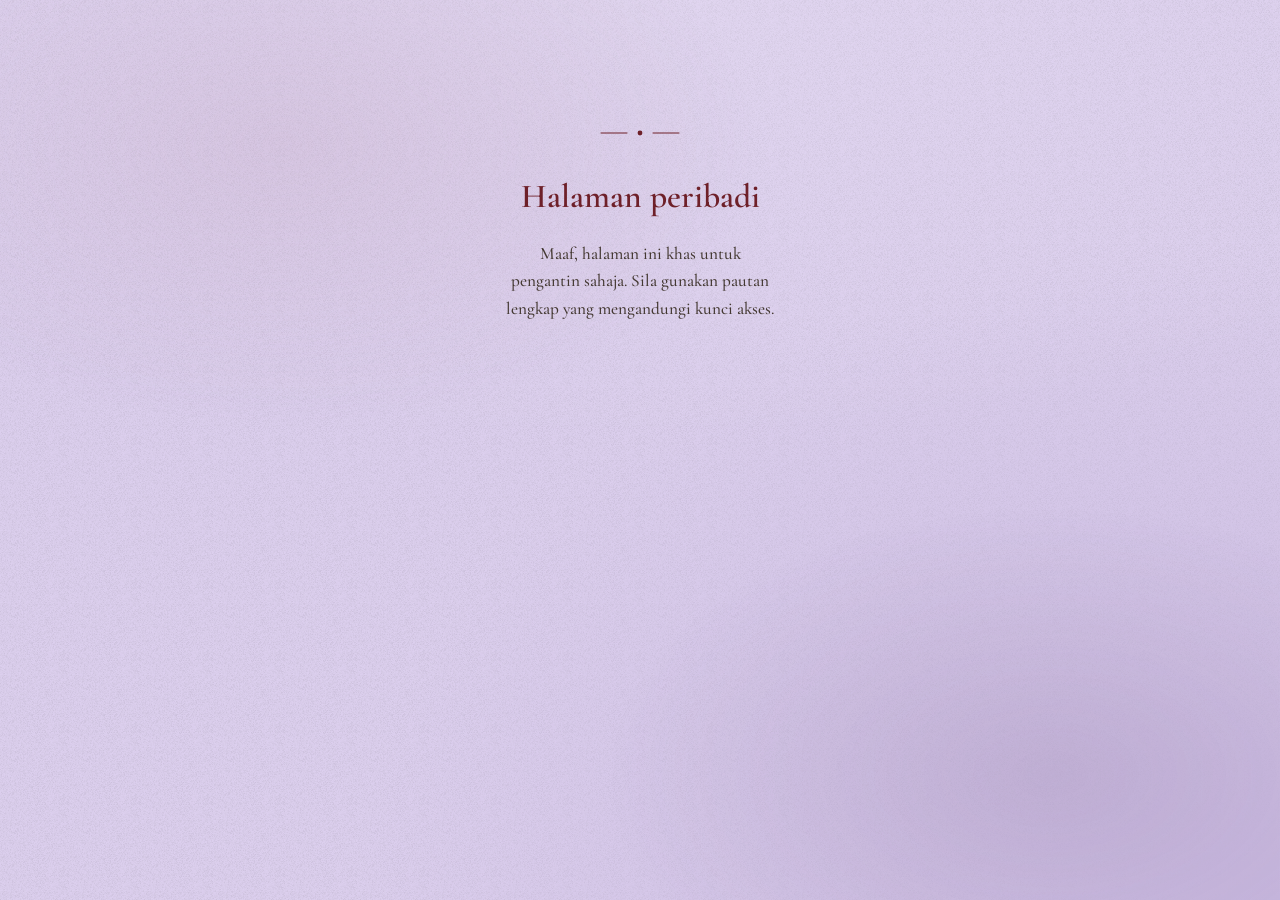
<file: pengantin.html>
<!DOCTYPE html>
<html lang="ms">
<head>
  <meta charset="UTF-8" />
  <meta name="viewport" content="width=device-width, initial-scale=1" />
  <title>Ringkasan RSVP , Khadizah &amp; Anwar</title>
  <meta name="robots" content="noindex, nofollow" />
  <link rel="preconnect" href="https://fonts.googleapis.com" />
  <link rel="preconnect" href="https://fonts.gstatic.com" crossorigin />
  <link href="https://fonts.googleapis.com/css2?family=Great+Vibes&family=Cormorant+Garamond:ital,wght@0,400;0,500;0,600;0,700;1,400;1,500&display=swap" rel="stylesheet" />
  <link rel="stylesheet" href="./styles.css?v=20260815q" />
  <style>
    /* TEMA LILAC (samakan dengan rsvp.html/ucapan.html): papan pengantin ikut
       keluarga warna lilac yang sama, override 4 token surface sahaja. */
    :root {
      --color-kraft: #dccfee;
      --color-kraft-deep: #c9b9e0;
      --color-cream: #f3eefa;
      --color-cream-2: #e7ddf3;
    }
  </style>
</head>
<body>
  <main class="wrap">

    <!-- Notis kalau tetapan Firebase belum diisi -->
    <div class="notis-setup" id="notisSetup" role="status">
      <strong>Setup belum lengkap</strong>
      <p>Sambungan pangkalan data belum disetkan. Ringkasan RSVP akan aktif sebaik sahaja tetapan Firebase diisi.</p>
    </div>

    <!-- Halaman tiada akses (kunci salah / tiada kunci) -->
    <section class="tiada-akses" id="tiadaAkses" style="display:none;">
      <svg class="ornamen" width="90" height="26" viewBox="0 0 90 26" fill="none" aria-hidden="true">
        <path d="M6 13h26M58 13h26" stroke="currentColor" stroke-width="1" stroke-linecap="round"/>
        <circle cx="45" cy="13" r="2.4" fill="currentColor"/>
      </svg>
      <h1 class="seksyen-tajuk">Halaman peribadi</h1>
      <p>Maaf, halaman ini khas untuk pengantin sahaja. Sila gunakan pautan lengkap yang mengandungi kunci akses.</p>
    </section>

    <!-- Papan pengantin (dipapar bila kunci betul) -->
    <div id="papan" style="display:none;">
      <header class="header">
        <p class="eyebrow">Papan Pengantin</p>
        <h1 class="nama-script">Khadizah &amp; Anwar</h1>
        <p class="masa">Ringkasan kehadiran langsung</p>
      </header>

      <section class="kad">
        <div class="ringkasan">
          <div class="stat">
            <div class="stat-nombor" id="statEntriHadir">0</div>
            <span class="stat-label">Entri Hadir</span>
          </div>
          <div class="stat">
            <div class="stat-nombor" id="statPax">0</div>
            <span class="stat-label">Jumlah Orang</span>
          </div>
          <div class="stat">
            <div class="stat-nombor" id="statTidak">0</div>
            <span class="stat-label">Tidak Hadir</span>
          </div>
        </div>

        <h2 class="seksyen-tajuk" style="font-size:var(--text-lg);">Senarai Tetamu</h2>
        <div class="jadual-bungkus">
          <table class="jadual">
            <thead>
              <tr><th>Nama</th><th>Status</th><th>Orang</th></tr>
            </thead>
            <tbody id="jadualBadan"></tbody>
          </table>
        </div>
        <div class="kosong" id="senaraiKosong">Belum ada RSVP diterima.</div>
      </section>

      <section class="kad">
        <h2 class="seksyen-tajuk" style="font-size:var(--text-lg);">Semua Ucapan</h2>
        <div class="ucapan-senarai" id="ucapanSenarai"></div>
        <div class="kosong" id="ucapanKosong">Belum ada ucapan lagi.</div>
      </section>

      <footer class="footer">Khadizah &amp; Anwar &middot; 30 Ogos 2026</footer>
    </div>

  </main>

  <script type="module" src="./pengantin.js?v=20260815e"></script>
</body>
</html>
</file>
<file: styles.css>
/* Hallmark · macrostructure: Long Document · tone: luxury · anchor hue: maroon ~15deg */
/* Hallmark · pre-emit critique: P5 H5 E4 S5 R5 V4 */
/*
  Stail kongsi untuk laman RSVP Khadizah & Anwar.
  Tema: kertas kraft/tan bertekstur, panel kad krim, tajuk script maroon,
  nama dan label serif klasik, aksen botani vintaj (maroon, ungu, emas pudar).
  Mobile first: semua saiz asas untuk telefon, layar besar dinaik taraf di bawah.
*/

/* Script identiti hos sendiri (SIL OFL, subset latin, fail dikongsi dengan landing).
   KENAPA: rsvp/ucapan/pengantin tak muat landing.css, jadi @font-face perlu di sini
   juga; pelayar takkan muat turun dua kali (URL sama). */
@font-face {
  font-family: "Alex Brush";
  src: url("./aset/font/alexBrushLatin.woff2") format("woff2");
  unicode-range: U+0000-00FF, U+2013-2014, U+2018-201D;
  font-display: swap;
}

/* ============================== TOKEN ============================== */
:root {
  /* Warna , nilai FALLBACK hex sRGB. Dipakai oleh pelayar TANPA sokongan oklch
     (cth Safari iOS < 15.4). Pelayar moden guna versi oklch dalam blok @supports
     tepat selepas :root ini (lebih tepat + gamut luas). Hex ini dikira terus dari
     nilai oklch di bawah (Ottosson OKLCH->sRGB), jadi rupa hampir seiras.
     KENAPA WAJIB: custom property TERIMA apa apa token termasuk oklch walau pelayar
     tak faham; jadi kalau oklch diletak terus di sini, pelayar lama tetap simpan
     token oklch dan var() jadi tak sah = warna hilang = halaman "kosong". @supports
     halang pelayar lama nampak baris oklch langsung. */
  --color-kraft: #cabba5;        /* latar kertas kraft/tan */
  --color-kraft-deep: #b7a186;   /* bayang tepi kraft */
  --color-cream: #f9f5eb;         /* panel kad putih krim */
  --color-cream-2: #f0ebde;       /* kad dalam kad, input */
  --color-maroon: #6e2029;        /* maroon gelap, tajuk script */
  --color-maroon-soft: #742d31;   /* maroon lembut untuk aksen */

  --color-plum: #674b77;          /* aksen mid: border kad, ornamen */
  --color-purple-deep: #382443;   /* ungu gelap: teks/aksen atas latar cerah */
  --color-lilac: #bb98b2;         /* hiasan cerah: teks/border atas kad gelap */
  --color-lilac-wash: #ebd7e6;    /* wash sangat cerah: teks utama atas kad gelap */
  --color-aubergine: #3f2d47;     /* latar varian kad gelap v4 */

  --color-gold: #bfa065;          /* emas pudar */
  --color-ink: #392e27;           /* teks utama, coklat gelap hangat */
  --color-ink-soft: #433831;      /* teks kedua */
  --color-line: #8e7c6f;          /* garis halus */
  --color-danger: #9a3936;        /* ralat lembut */
  --color-focus: #873e40;         /* cincin fokus */

  /* Tipografi */
  /* Alex Brush ganti Great Vibes: selaras identiti nama/kepala landing (kapital
     jelas), satu suara script di semua 4 halaman. Fail font dikongsi dgn landing. */
  --font-script: "Alex Brush", "Great Vibes", "Snell Roundhand", cursive;
  --font-serif: "Cormorant Garamond", "Hoefler Text", Georgia, serif;

  /* Skala teks */
  --text-xs: 0.82rem;
  --text-sm: 0.94rem;
  --text-base: 1.08rem;
  --text-md: 1.25rem;
  --text-lg: 1.6rem;
  --text-xl: 2.1rem;
  --text-2xl: 2.8rem;
  --text-script: clamp(3.4rem, 16vw, 5.6rem);

  /* Ruang (skala 4pt) */
  --space-2: 0.25rem;
  --space-3: 0.5rem;
  --space-4: 0.75rem;
  --space-5: 1rem;
  --space-6: 1.5rem;
  --space-7: 2rem;
  --space-8: 3rem;
  --space-9: 4rem;

  /* Gerak */
  --dur-fast: 140ms;
  --dur-mid: 240ms;
  --ease-out: cubic-bezier(0.16, 1, 0.3, 1);
  --ease-in-out: cubic-bezier(0.65, 0, 0.35, 1);

  /* Bentuk */
  --radius-sm: 4px;
  --radius-md: 10px;
  --radius-lg: 16px;
  --rule: 1px solid rgba(142, 124, 111, 0.45);   /* fallback: --color-line @ 45% */
}

/* Peningkatan warna oklch: pelayar yang menyokong oklch guna semula palet dalam
   ruang warna oklch (lebih tepat, gamut luas, seiras nota kontras research).
   Yang TIDAK menyokong kekal dengan fallback hex di :root atas, jadi warna tak
   pernah hilang. Blok ini WAJIB dibungkus @supports: tanpanya pelayar lama akan
   menerima token oklch ke custom property dan menimpa fallback hex (custom property
   terima sebarang token), lalu var() jadi tak sah = teks/latar hilang = "kosong". */
@supports (color: oklch(0% 0 0)) {
  :root {
    --color-kraft: oklch(80% 0.035 78);
    --color-kraft-deep: oklch(72% 0.045 72);
    --color-cream: oklch(97% 0.014 88);
    --color-cream-2: oklch(94% 0.018 86);
    --color-maroon: oklch(37% 0.11 18);
    --color-maroon-soft: oklch(40% 0.10 20);   /* dinaik dari 46% supaya pautan atas kraft ~5.2:1 */
    --color-plum: oklch(46% 0.078 313);        /* atas kraft 3.95:1: border/ornamen sahaja, bukan teks */
    --color-purple-deep: oklch(30% 0.06 312);  /* 12.8:1 atas krim */
    --color-lilac: oklch(72% 0.055 335);       /* 4.90:1 atas aubergine */
    --color-lilac-wash: oklch(90% 0.03 335);   /* 9.9:1 atas aubergine */
    --color-aubergine: oklch(33% 0.05 314);
    --color-gold: oklch(72% 0.085 82);
    --color-ink: oklch(31% 0.02 55);
    --color-ink-soft: oklch(35% 0.02 55);      /* 4.56:1 atas titik paling gelap kraft */
    --color-line: oklch(60% 0.03 60);
    --color-danger: oklch(48% 0.13 25);
    --color-focus: oklch(46% 0.10 20);
    --rule: 1px solid color-mix(in oklch, var(--color-line) 45%, transparent);
  }
}

/* ============================== ASAS ============================== */
* { box-sizing: border-box; }
html, body { overflow-x: clip; }

html { -webkit-text-size-adjust: 100%; }

body {
  margin: 0;
  min-height: 100vh;
  color: var(--color-ink);
  font-family: var(--font-serif);
  font-size: var(--text-base);
  font-weight: 500;
  line-height: 1.6;
  background-color: var(--color-kraft);
  /* Tekstur kraft halus: lapisan cahaya lembut + bintik serat kertas */
  background-image:
    radial-gradient(140% 90% at 50% 0%, color-mix(in oklch, var(--color-cream) 22%, transparent) 0%, transparent 55%),
    radial-gradient(120% 120% at 100% 100%, var(--color-kraft-deep) 0%, transparent 60%),
    url("[data-uri]");  /* grain kertas PNG pre-baked (sama dgn landing.css), TIADA SVG feTurbulence (patuh peraturan repo, elak bug paint WebKit) */
  background-attachment: fixed, fixed, scroll;
}

.wrap {
  width: 100%;
  max-width: 640px;
  margin: 0 auto;
  padding: var(--space-7) var(--space-5) var(--space-9);
}

/* ============================== NOTIS SETUP ============================== */
.notis-setup {
  display: none;
  margin: 0 auto var(--space-6);
  max-width: 640px;
  padding: var(--space-5) var(--space-6);
  background: color-mix(in oklch, var(--color-cream) 88%, var(--color-gold));
  border: 1px solid color-mix(in oklch, var(--color-gold) 55%, var(--color-line));
  border-radius: var(--radius-md);
  color: var(--color-ink);
  text-align: center;
}
.notis-setup.tunjuk { display: block; }
.notis-setup strong {
  display: block;
  font-size: var(--text-md);
  color: var(--color-maroon);
  margin-bottom: var(--space-3);
}
.notis-setup p { margin: 0; font-size: var(--text-sm); color: var(--color-ink-soft); }

/* ============================== HEADER ============================== */
.header { text-align: center; margin-bottom: var(--space-8); }
.eyebrow {
  font-size: var(--text-sm);
  letter-spacing: 0.35em;
  text-transform: uppercase;
  color: var(--color-maroon-soft);
  margin: 0 0 var(--space-4);
  font-weight: 600;
}
.nama-script {
  font-family: var(--font-script);
  font-style: normal;
  font-size: var(--text-script);
  line-height: 0.95;
  color: var(--color-maroon);
  margin: 0;
  overflow-wrap: anywhere;
  min-width: 0;
}
.nama-serif {
  font-size: var(--text-md);
  letter-spacing: 0.12em;
  text-transform: uppercase;
  color: var(--color-ink);
  margin: var(--space-5) 0 0;
  font-weight: 600;
}
.tarikh {
  font-size: var(--text-md);
  color: var(--color-ink);
  margin: var(--space-6) 0 var(--space-2);
}
.masa { font-size: var(--text-base); color: var(--color-ink-soft); margin: 0; }
.tempat {
  font-size: var(--text-md);
  font-weight: 600;
  letter-spacing: 0.04em;
  color: var(--color-maroon);
  margin: var(--space-4) 0 0;
}
.jemputan-teks {
  max-width: 34ch;
  margin: var(--space-6) auto 0;
  font-size: var(--text-base);
  color: var(--color-ink-soft);
  line-height: 1.7;
}

/* ============================== ORNAMEN ============================== */
.ornamen { display: block; margin: var(--space-6) auto; color: var(--color-maroon); }
.ornamen--plum { color: var(--color-plum); }

/* Krest hero (index.html): satu gubahan ungu TUMPU sebagai isyarat "majlis sama"
   dengan kad jemputan. Ungu keluarga terkumpul (plum + purple-deep) + satu titik
   emas sebagai jambatan rose-gold. Bukan latar penuh, bukan CTA. Warna dipacu
   token (locked), bukan hex mentah. */
.krest-rule { stroke: var(--color-plum); }        /* garis sisi: aksen plum (3.95:1 kraft, ok hiasan) */
.krest-daun { stroke: var(--color-plum); }        /* daun botani: keluarga ungu sama */
.krest-nadi { fill: var(--color-purple-deep); }   /* titik tengah: ungu gelap tumpu (7.45:1 kraft) */
.krest-emas { fill: var(--color-gold); }          /* titik emas kecil: jambatan rose-gold */

/* Micro-motion hero: gubahan lembut SEKALI masa load (opacity + translate sahaja).
   Reduced-motion: media global tumpaskan ke 0.01ms -> muncul statik. */
.header { animation: heroMuncul 720ms var(--ease-out) both; }
.header .ornamen,
.header .krest { animation: heroKrest 900ms var(--ease-out) 160ms both; }
@keyframes heroMuncul {
  from { opacity: 0; transform: translateY(10px); }
  to   { opacity: 1; transform: none; }
}
@keyframes heroKrest {
  from { opacity: 0; transform: scale(0.92); }
  to   { opacity: 1; transform: none; }
}

/* ============================== KAD / PANEL ============================== */
.kad {
  background: var(--color-cream);
  border: 1px solid color-mix(in oklch, var(--color-line) 30%, transparent);
  border-radius: var(--radius-lg);
  padding: var(--space-7) var(--space-6);
  box-shadow: 0 1px 0 color-mix(in oklch, var(--color-cream) 60%, white) inset,
              0 18px 40px -28px oklch(30% 0.03 40 / 0.5);
}
.kad + .kad { margin-top: var(--space-7); }

.seksyen-tajuk {
  font-size: var(--text-xl);
  font-weight: 600;
  color: var(--color-maroon);
  text-align: center;
  margin: 0 0 var(--space-2);
  overflow-wrap: anywhere;
  min-width: 0;
}
.seksyen-sari {
  text-align: center;
  color: var(--color-ink-soft);
  font-size: var(--text-sm);
  margin: 0 0 var(--space-7);
}

/* ============================== BORANG ============================== */
.medan { margin-bottom: var(--space-6); }
.medan-label {
  display: block;
  font-size: var(--text-sm);
  font-weight: 600;
  letter-spacing: 0.04em;
  color: var(--color-ink);
  margin-bottom: var(--space-4);
}
.medan-label .wajib { color: var(--color-maroon-soft); }

.input, .textarea, .select {
  width: 100%;
  font-family: var(--font-serif);
  font-size: var(--text-base);
  font-weight: 500;
  color: var(--color-ink);
  background: var(--color-cream-2);
  border: 1px solid color-mix(in oklch, var(--color-line) 45%, transparent);
  border-radius: var(--radius-md);
  padding: var(--space-4) var(--space-5);
  transition: border-color var(--dur-fast) var(--ease-out),
              box-shadow var(--dur-fast) var(--ease-out);
}
.textarea { min-height: 6.5rem; resize: vertical; line-height: 1.6; }
.input::placeholder, .textarea::placeholder { color: color-mix(in oklch, var(--color-ink-soft) 88%, transparent); }

.input:hover, .textarea:hover, .select:hover {
  border-color: color-mix(in oklch, var(--color-maroon) 40%, var(--color-line));
}
.input:focus-visible, .textarea:focus-visible, .select:focus-visible {
  outline: none;
  border-color: var(--color-maroon-soft);
  box-shadow: 0 0 0 3px color-mix(in oklch, var(--color-focus) 30%, transparent);
}
.input[aria-invalid="true"] {
  border-color: var(--color-danger);
  box-shadow: 0 0 0 3px color-mix(in oklch, var(--color-danger) 22%, transparent);
}

.select {
  appearance: none;
  background-image: url("data:image/svg+xml,%3Csvg xmlns='http://www.w3.org/2000/svg' width='16' height='16' viewBox='0 0 16 16'%3E%3Cpath d='M4 6l4 4 4-4' fill='none' stroke='%235e2233' stroke-width='1.5' stroke-linecap='round' stroke-linejoin='round'/%3E%3C/svg%3E");
  background-repeat: no-repeat;
  background-position: right var(--space-5) center;
  padding-right: var(--space-8);
}

.ralat-medan {
  display: none;
  margin: var(--space-3) 0 0;
  font-size: var(--text-xs);
  color: var(--color-danger);
}
.ralat-medan.tunjuk { display: block; }

/* Pilihan hadir (radio elegan) */
.pilihan { display: grid; gap: var(--space-4); }
@media (min-width: 420px) { .pilihan { grid-template-columns: 1fr 1fr; } }

.pilihan label {
  position: relative;
  display: flex;
  align-items: center;
  gap: var(--space-4);
  padding: var(--space-5);
  background: var(--color-cream-2);
  border: 1px solid color-mix(in oklch, var(--color-line) 45%, transparent);
  border-radius: var(--radius-md);
  cursor: pointer;
  font-size: var(--text-base);
  transition: border-color var(--dur-fast) var(--ease-out),
              background var(--dur-fast) var(--ease-out);
}
.pilihan label:hover { border-color: color-mix(in oklch, var(--color-maroon) 45%, var(--color-line)); }
.pilihan input[type="radio"] { position: absolute; opacity: 0; pointer-events: none; }
.tanda {
  flex: 0 0 auto;
  width: 1.15rem;
  height: 1.15rem;
  border-radius: 50%;
  border: 1.5px solid var(--color-line);
  transition: border-color var(--dur-fast) var(--ease-out);
}
.pilihan input:checked + .tanda {
  border-color: var(--color-maroon);
  box-shadow: inset 0 0 0 4px var(--color-maroon);
}
.pilihan input:checked ~ .pilihan-teks { color: var(--color-maroon); font-weight: 600; }
.pilihan label:has(input:checked) {
  border-color: var(--color-maroon);
  background: color-mix(in oklch, var(--color-cream-2) 82%, var(--color-maroon));
}
.pilihan input:focus-visible + .tanda {
  outline: none;
  box-shadow: 0 0 0 3px color-mix(in oklch, var(--color-focus) 32%, transparent);
}

/* Bilangan pax: sorok sehingga pilih hadir */
.medan-pax { display: none; }
.medan-pax.tunjuk { display: block; animation: masuk var(--dur-mid) var(--ease-out); }
@keyframes masuk { from { opacity: 0; transform: translateY(-4px); } to { opacity: 1; transform: none; } }

/* Butang */
.butang {
  width: 100%;
  font-family: var(--font-serif);
  font-size: var(--text-md);
  font-weight: 600;
  letter-spacing: 0.06em;
  color: var(--color-cream);
  background: var(--color-maroon);
  border: none;
  border-radius: var(--radius-md);
  padding: var(--space-5) var(--space-6);
  cursor: pointer;
  transition: background var(--dur-fast) var(--ease-out),
              transform var(--dur-fast) var(--ease-out);
}
.butang:hover { background: color-mix(in oklch, var(--color-maroon) 88%, black); }
.butang:active { transform: translateY(1px); }
.butang:focus-visible { outline: none; box-shadow: 0 0 0 3px color-mix(in oklch, var(--color-focus) 40%, transparent); }
.butang:disabled { opacity: 0.6; cursor: not-allowed; }

/* ============================== KEADAAN TERIMA KASIH ============================== */
.terima-kasih { display: none; text-align: center; }
.terima-kasih.tunjuk { display: block; animation: masuk var(--dur-mid) var(--ease-out); }
.terima-kasih .nama-script { font-size: clamp(2.6rem, 12vw, 3.8rem); margin-bottom: var(--space-4); }
.terima-kasih p { color: var(--color-ink-soft); margin: var(--space-4) auto 0; max-width: 32ch; }

/* ============================== DINDING UCAPAN ============================== */
.dinding { margin-top: var(--space-8); }
.ucapan-senarai { display: grid; gap: var(--space-5); }
.ucapan-kad {
  background: var(--color-cream);
  border: 1px solid color-mix(in oklch, var(--color-line) 28%, transparent);
  border-left: 3px solid var(--color-plum);
  border-radius: var(--radius-md);
  padding: var(--space-5) var(--space-6);
  animation: masuk var(--dur-mid) var(--ease-out);
}
.ucapan-teks {
  margin: 0 0 var(--space-4);
  font-size: var(--text-base);
  line-height: 1.7;
  color: var(--color-ink);
  overflow-wrap: anywhere;
}
.ucapan-nama {
  margin: 0;
  font-size: var(--text-sm);
  font-weight: 600;
  letter-spacing: 0.04em;
  color: var(--color-maroon-soft);
}
.ucapan-nama::before { content: "— "; }

.kosong {
  text-align: center;
  color: var(--color-ink-soft);
  font-size: var(--text-base);
  padding: var(--space-7) var(--space-5);
}

/* ============================== TIMBUNAN SWIPE ==============================
   Gantian dinding marquee (halaman ucapan.html sahaja). Satu timbunan kad
   bertindih: kad depan besar = fokus baca semula jadi (pegun, mudah dibaca
   orang tua), swipe kiri/kanan atau anak panah untuk tukar. Semua gerak guna
   transform/opacity sahaja (mesra GPU, jimat bateri), hormat reduced-motion.
   Card class (.swipe-kad, .grid-kad, .kad-*) unik untuk halaman ini; Papan
   Pengantin guna .ucapan-kad asas di atas, jadi TIDAK terkesan. */

/* --- Kaunter jujur di kepala: "X ucapan · Y like" (data sebenar, live) --- */
.dinding-kaunter {
  display: inline-block;
  font-size: var(--text-xs);
  letter-spacing: 0.12em;
  text-transform: uppercase;
  font-weight: 600;
  color: var(--color-maroon-soft);
  margin: var(--space-5) 0 0;
  padding: var(--space-2) var(--space-5);
  border: 1px solid color-mix(in oklch, var(--color-plum) 40%, transparent);
  border-radius: 999px;
  background: color-mix(in oklch, var(--color-cream) 55%, transparent);
}
.dinding-kaunter[hidden] { display: none; }

/* --- Pil "doa baru masuk": toast jujur, boleh tekan untuk lompat ke kad baru --- */
.doa-baru-baris { text-align: center; margin-bottom: var(--space-5); min-height: 1px; }
.doa-baru-pil {
  display: inline-flex;
  align-items: center;
  gap: var(--space-3);
  padding: var(--space-3) var(--space-5);
  border: 1px solid color-mix(in oklch, var(--color-gold) 55%, var(--color-line));
  border-radius: 999px;
  background: color-mix(in oklch, var(--color-cream) 82%, var(--color-gold));
  color: var(--color-maroon);
  font-family: var(--font-serif);
  font-size: var(--text-sm);
  font-weight: 600;
  cursor: pointer;
  animation: masuk var(--dur-mid) var(--ease-out);
}
.doa-baru-pil[hidden] { display: none; }
.doa-baru-pil:hover { border-color: var(--color-gold); }
.doa-baru-pil:focus-visible { outline: none; box-shadow: 0 0 0 3px color-mix(in oklch, var(--color-focus) 34%, transparent); }
.doa-baru-pil .titik { width: 8px; height: 8px; border-radius: 50%; background: var(--color-gold); flex: 0 0 auto; }

/* --- Arena + timbunan (tinggi tetap supaya kad bertindih tidak sesak) --- */
.dinding .arena { position: relative; margin: var(--space-6) auto 0; max-width: 420px; }
.dinding .timbunan {
  position: relative;
  height: min(66vh, 440px);
  touch-action: pan-y;              /* kawasan luar kad: scroll menegak biasa */
  user-select: none;
}
.timbunan-kosong {
  text-align: center;
  color: var(--color-ink-soft);
  font-size: var(--text-base);
  padding: var(--space-8) var(--space-5);
}
.timbunan-kosong[hidden] { display: none; }

.swipe-kad {
  position: absolute;
  inset: 0;
  display: flex;
  flex-direction: column;
  background: var(--color-cream);
  border: 1px solid color-mix(in oklch, var(--color-line) 30%, transparent);
  border-left: 3px solid var(--color-plum);
  border-radius: var(--radius-lg);
  padding: var(--space-7) var(--space-6) var(--space-6);
  box-shadow: 0 1px 0 color-mix(in oklch, var(--color-cream) 60%, white) inset,
              0 22px 48px -30px oklch(30% 0.03 40 / 0.6);
  transform-origin: 50% 90%;
  transition: transform var(--dur-mid) var(--ease-out), opacity var(--dur-mid) var(--ease-out);
  will-change: transform;
}
.swipe-kad--drag { transition: none; }               /* semasa jari tekan: ikut terus, tiada lag */
/* Kad DEPAN: touch-action pan-y = benarkan browser SCROLL MENEGAK native (lancar,
   ada inersia) bila jari menegak, TAPI larang pan mendatar. Swipe mendatar pula
   dilindungi dalam ucapan.js: bila arah dikunci mendatar, touchmove non-passive
   preventDefault() rampas gesture dari native (touch-action SAHAJA terbukti tak
   cukup, browser masih hantar pointercancel awal heret = "melantun balik"). */
.swipe-kad[data-depth="0"] { cursor: grab; z-index: 3; touch-action: pan-y; }
.swipe-kad[data-depth="0"]:active { cursor: grabbing; }
.swipe-kad[data-depth="1"] { z-index: 2; pointer-events: none; }
.swipe-kad[data-depth="2"] { z-index: 1; pointer-events: none; }

/* Inisial + nombor kad */
.kad-atas { display: flex; align-items: center; gap: var(--space-4); margin-bottom: var(--space-6); }
.kad-inisial {
  display: grid;
  place-items: center;
  flex: 0 0 auto;
  width: 2.8rem;
  height: 2.8rem;
  border-radius: 50%;
  border: 1.5px solid var(--color-plum);
  background: color-mix(in oklch, var(--color-cream) 68%, transparent);
  color: var(--color-maroon);
  font-family: var(--font-script);
  font-size: 1.7rem;
  line-height: 1;
  user-select: none;
}
.kad-nombor {
  margin-left: auto;
  font-size: var(--text-xs);
  letter-spacing: 0.14em;
  text-transform: uppercase;
  color: var(--color-ink-soft);        /* dulu dicairkan 82% transparent (3.28:1), kini penuh supaya jelas */
  font-variant-numeric: tabular-nums;
}

.kad-teks {
  flex: 1 1 auto;
  display: flex;
  align-items: center;
  margin: 0;
  font-size: clamp(var(--text-base), 3.6vw, var(--text-md));
  line-height: 1.7;
  color: var(--color-ink);
  overflow: auto;
  overscroll-behavior: contain;
}
.kad-teks span::before { content: "\201C"; color: var(--color-plum); margin-right: 2px; }
.kad-teks span::after { content: "\201D"; color: var(--color-plum); margin-left: 1px; }

.kad-bawah {
  display: flex;
  align-items: center;
  justify-content: space-between;
  gap: var(--space-4);
  margin-top: var(--space-6);
  padding-top: var(--space-5);
  border-top: var(--rule);
}
.kad-nama {
  margin: 0;
  font-size: var(--text-sm);
  font-weight: 600;
  letter-spacing: 0.04em;
  color: var(--color-maroon-soft);
  min-width: 0;
  overflow-wrap: anywhere;
}
.kad-nama::before { content: "\2014\00a0"; }

/* --- Variasi warna deterministik (ikut hash id, bukan urutan) --- */
.swipe-kad--v0 { background: var(--color-cream); border-left-color: var(--color-plum); }
.swipe-kad--v0 .kad-inisial { border-color: var(--color-plum); }
/* Latar kad bertona: HEX legap sebagai ASAS (bukan color-mix) supaya kad TAK
   PERNAH jadi lut sinar. Kalau lut sinar, 3 kad timbunan bertindih dan teksnya
   berlonggok jadi tak terbaca (punca sebenar "tak keluar apa apa" di Safari lama
   tanpa color-mix). Versi color-mix yang lebih tepat dipakai semula HANYA dalam
   blok @supports di bawah untuk pelayar moden.
   NOTA PENTING: fallback "background:#hex; background:color-mix(...)" dalam SATU
   peraturan TIDAK selamat di sini kerana ungkapan color-mix mengandungi var();
   var() menangguh pengesahan melepasi masa parse, jadi baris color-mix yang tak
   sah tetap menimpa hex (disahkan harness). @supports satu satunya cara betul. */
/* Directive D10 audit anti-slop: hex tona v1-v3 lama (#e8dece/#e9ddd0/#f0e8d7)
   ialah campuran KRAFT/tan tinggalan tema asal , atas laman lilac ia baca sebagai
   rose-cream lari palet. Diganti keluarga lilac/krim-lilac (variasi kekal lewat
   kecerahan + aksen border kiri yang berbeza). */
.swipe-kad--v1 { background: #ece2f4; border-left-color: var(--color-maroon-soft); }
.swipe-kad--v1 .kad-inisial { border-color: var(--color-maroon-soft); }
.swipe-kad--v2 { background: #e4d8ef; border-left-color: var(--color-plum); }
.swipe-kad--v2 .kad-inisial { border-color: var(--color-plum); }
.swipe-kad--v3 { background: #f1ebf8; border-left-color: var(--color-gold); }
.swipe-kad--v3 .kad-inisial { border-color: color-mix(in oklch, var(--color-gold) 78%, var(--color-maroon)); }
.swipe-kad--v4 {
  background: var(--color-aubergine);
  border-color: color-mix(in oklch, var(--color-lilac) 22%, transparent);
  border-left-color: var(--color-gold);
}
.swipe-kad--v4 .kad-teks { color: var(--color-lilac-wash); }
.swipe-kad--v4 .kad-teks span::before, .swipe-kad--v4 .kad-teks span::after { color: var(--color-gold); }
.swipe-kad--v4 .kad-nama { color: var(--color-lilac); }
.swipe-kad--v4 .kad-nombor { color: color-mix(in oklch, var(--color-lilac) 70%, transparent); }
.swipe-kad--v4 .kad-inisial {
  border-color: color-mix(in oklch, var(--color-gold) 70%, transparent);
  background: color-mix(in oklch, var(--color-aubergine) 60%, black);
  color: var(--color-lilac-wash);
}
.swipe-kad--v4 .kad-bawah { border-top-color: color-mix(in oklch, var(--color-lilac) 20%, transparent); }
.swipe-kad--v4 .arah-tanda--seterus { border-color: var(--color-gold); color: var(--color-gold); }
.swipe-kad--v4 .arah-tanda--sebelum { border-color: var(--color-lilac); color: var(--color-lilac); }

/* Isyarat arah semasa drag (halus, jujur) */
.arah-tanda {
  position: absolute;
  top: var(--space-6);
  font-size: var(--text-xs);
  letter-spacing: 0.18em;
  text-transform: uppercase;
  font-weight: 700;
  padding: var(--space-2) var(--space-4);
  border-radius: 999px;
  opacity: 0;
  transition: opacity var(--dur-fast) var(--ease-out);
  pointer-events: none;
}
.arah-tanda--seterus { right: var(--space-6); border: 1.5px solid var(--color-plum); color: var(--color-plum); transform: rotate(8deg); }
.arah-tanda--sebelum { left: var(--space-6); border: 1.5px solid var(--color-maroon-soft); color: var(--color-maroon-soft); transform: rotate(-8deg); }

/* ============================== KAWALAN (anak panah + kemajuan) ============================== */
.kawalan {
  display: flex;
  align-items: center;
  gap: var(--space-5);
  margin: var(--space-7) auto 0;
  max-width: 420px;
}
.kawalan[hidden] { display: none; }
.nav-btn {
  flex: 0 0 auto;
  width: 52px;
  height: 52px;
  display: grid;
  place-items: center;
  border-radius: 50%;
  border: 1px solid color-mix(in oklch, var(--color-line) 45%, transparent);
  background: var(--color-cream);
  color: var(--color-maroon);
  cursor: pointer;
  transition: background var(--dur-fast) var(--ease-out),
              border-color var(--dur-fast) var(--ease-out),
              transform var(--dur-fast) var(--ease-out),
              opacity var(--dur-fast) var(--ease-out);
  box-shadow: 0 8px 20px -16px oklch(30% 0.03 40 / 0.7);
}
.nav-btn:hover { border-color: var(--color-maroon); background: color-mix(in oklch, var(--color-cream) 90%, var(--color-maroon)); }
.nav-btn:active { transform: translateY(1px) scale(0.97); }
.nav-btn:focus-visible { outline: none; box-shadow: 0 0 0 3px color-mix(in oklch, var(--color-focus) 34%, transparent); }
.nav-btn:disabled { opacity: 0.32; cursor: not-allowed; }
.nav-btn svg { width: 22px; height: 22px; }

.kemajuan { flex: 1 1 auto; min-width: 0; }
.kemajuan-teks {
  display: flex;
  justify-content: space-between;
  align-items: baseline;
  font-size: var(--text-xs);
  letter-spacing: 0.08em;
  color: var(--color-ink-soft);
  margin-bottom: var(--space-3);
  font-variant-numeric: tabular-nums;
}
.kemajuan-teks b { color: var(--color-maroon); font-weight: 600; font-size: var(--text-sm); }
.kemajuan-bar {
  height: 4px;
  border-radius: 999px;
  background: color-mix(in oklch, var(--color-line) 30%, transparent);
  overflow: hidden;
}
.kemajuan-isi {
  height: 100%;
  width: 0;
  border-radius: inherit;
  background: linear-gradient(90deg, var(--color-plum), var(--color-maroon));
  transition: width var(--dur-mid) var(--ease-out);
}

/* ============================== PAUTAN LIHAT SEMUA ============================== */
.lihat-semua-baris { text-align: center; margin-top: var(--space-7); }
.lihat-semua-baris[hidden] { display: none; }
button.pautan-halus {
  border: none;
  border-bottom: 1px solid color-mix(in oklch, var(--color-maroon-soft) 40%, transparent);
  background: none;
  cursor: pointer;
  font-family: var(--font-serif);
  font-size: var(--text-sm);
  padding: 0 0 1px;
}
button.pautan-halus:hover { border-bottom-color: var(--color-maroon); }

/* ============================== SENARAI GRID (LIHAT SEMUA) ============================== */
.grid-seksyen { display: none; margin-top: var(--space-8); }
.grid-seksyen.buka { display: block; animation: masuk var(--dur-mid) var(--ease-out); }
.grid-tajuk-baris { display: flex; align-items: center; justify-content: space-between; margin-bottom: var(--space-6); gap: var(--space-4); }
.grid-tajuk { margin: 0; font-size: var(--text-md); font-weight: 600; color: var(--color-maroon); }

.grid-senarai { display: grid; gap: var(--space-5); grid-template-columns: 1fr; }
@media (min-width: 560px) { .grid-senarai { grid-template-columns: repeat(2, minmax(0, 1fr)); } }

.grid-kad {
  position: relative;
  display: grid;
  grid-template-columns: auto 1fr;
  grid-template-areas: "inisial teks" "inisial nama" "sayang sayang";
  column-gap: var(--space-5);
  row-gap: var(--space-3);
  align-items: start;
  background: var(--color-cream);
  border: 1px solid color-mix(in oklch, var(--color-line) 28%, transparent);
  border-left: 3px solid var(--color-plum);
  border-radius: var(--radius-md);
  padding: var(--space-5) var(--space-6);
}
.grid-kad .kad-inisial { grid-area: inisial; width: 2.4rem; height: 2.4rem; font-size: 1.45rem; }
.grid-teks { grid-area: teks; margin: 0; font-size: var(--text-sm); line-height: 1.7; color: var(--color-ink); overflow-wrap: anywhere; }
.grid-nama { grid-area: nama; margin: 0; font-size: var(--text-xs); font-weight: 600; letter-spacing: 0.04em; color: var(--color-maroon-soft); }
.grid-nama::before { content: "\2014\00a0"; }
.grid-kad .sayang-btn { grid-area: sayang; justify-self: end; margin-top: var(--space-3); }

.grid-kad--v0 { background: var(--color-cream); border-left-color: var(--color-plum); }
.grid-kad--v0 .kad-inisial { border-color: var(--color-plum); }
/* Latar hex legap sebagai asas (lihat nota kad swipe); color-mix di @supports. */
/* Directive D10: hex kraft/tan lama diganti keluarga lilac (sebab sama macam
   .swipe-kad--v1..v3 di atas). */
.grid-kad--v1 { background: #ece2f4; border-left-color: var(--color-maroon-soft); }
.grid-kad--v1 .kad-inisial { border-color: var(--color-maroon-soft); }
.grid-kad--v2 { background: #e4d8ef; border-left-color: var(--color-plum); }
.grid-kad--v2 .kad-inisial { border-color: var(--color-plum); }
.grid-kad--v3 { background: #f1ebf8; border-left-color: var(--color-gold); }
.grid-kad--v3 .kad-inisial { border-color: color-mix(in oklch, var(--color-gold) 78%, var(--color-maroon)); }
.grid-kad--v4 { background: var(--color-aubergine); border-color: color-mix(in oklch, var(--color-lilac) 22%, transparent); border-left-color: var(--color-gold); }
.grid-kad--v4 .grid-teks { color: var(--color-lilac-wash); }
.grid-kad--v4 .grid-nama { color: var(--color-lilac); }
.grid-kad--v4 .kad-inisial { border-color: color-mix(in oklch, var(--color-gold) 70%, transparent); background: color-mix(in oklch, var(--color-aubergine) 60%, black); color: var(--color-lilac-wash); }

/* Peningkatan tona kad (swipe + grid): pelayar yang menyokong color-mix guna
   semula campuran oklch yang lebih tepat (padan warna kad rasmi). Yang tidak
   menyokong (cth Safari iOS < 16.2) kekal dengan hex legap di atas , kad tetap
   solid dan boleh dibaca, tiada timbunan lut sinar bertindih. */
@supports (color: color-mix(in oklch, red, blue)) {
  /* Directive D10: campuran maroon (v1) + gold (v3) lama menghasilkan tona rose/
     kuning yang lari dari keluarga lilac. Semua varian kini campur PLUM pada kadar
     berbeza , variasi kekal (gelap/sederhana/cerah), keluarga warna satu. */
  .swipe-kad--v1, .grid-kad--v1 { background: color-mix(in oklch, var(--color-cream) 88%, var(--color-plum)); }
  .swipe-kad--v2, .grid-kad--v2 { background: color-mix(in oklch, var(--color-cream) 82%, var(--color-plum)); }
  .swipe-kad--v3, .grid-kad--v3 { background: color-mix(in oklch, var(--color-cream) 94%, var(--color-plum)); }
}

/* ============================== BUTANG SAYANG + HEART-BURST ==============================
   Dipakai pada kad depan timbunan DAN kad dalam grid. Semua gerak terikat pada
   peristiwa sebenar (earned motion), hormat reduced-motion. */
.sayang-btn {
  position: relative;                          /* labuh heart-burst */
  flex: 0 0 auto;
  display: inline-flex;
  align-items: center;
  gap: var(--space-3);
  min-height: 44px;
  padding: var(--space-2) var(--space-5);
  border: 1px solid color-mix(in oklch, var(--color-plum) 45%, transparent);
  border-radius: 999px;
  background: transparent;
  color: var(--color-maroon-soft);
  font-family: var(--font-serif);
  font-size: var(--text-sm);
  font-weight: 600;
  cursor: pointer;
  transition: transform var(--dur-fast) var(--ease-out),
              background var(--dur-fast) var(--ease-out),
              border-color var(--dur-fast) var(--ease-out),
              color var(--dur-fast) var(--ease-out);
}
.sayang-btn:hover { border-color: var(--color-plum); }
.sayang-btn:active { transform: scale(0.94); }
.sayang-btn:focus-visible { outline: none; box-shadow: 0 0 0 3px color-mix(in oklch, var(--color-focus) 34%, transparent); }
.sayang-btn.is-sayang {
  background: color-mix(in oklch, var(--color-plum) 16%, var(--color-cream));
  border-color: var(--color-plum);
  color: var(--color-maroon);
}
.sayang-hati { font-size: 1.05em; line-height: 1; }
.sayang-btn.is-sayang .sayang-hati { animation: hatiPop 420ms var(--ease-out); }
@keyframes hatiPop {
  0%   { transform: scale(1); }
  40%  { transform: scale(1.4); }
  100% { transform: scale(1); }
}
.sayang-kira:empty { display: none; }
.sayang-kira { font-variant-numeric: tabular-nums; font-size: 0.9em; opacity: 0.85; }

/* Butang sayang atas kad gelap (v4): pakai lilac supaya kontras kekal lulus. */
.swipe-kad--v4 .sayang-btn,
.grid-kad--v4 .sayang-btn {
  color: var(--color-lilac);
  border-color: color-mix(in oklch, var(--color-lilac) 45%, transparent);
}
.swipe-kad--v4 .sayang-btn.is-sayang,
.grid-kad--v4 .sayang-btn.is-sayang {
  background: color-mix(in oklch, var(--color-lilac) 16%, var(--color-aubergine));
  border-color: var(--color-lilac);
  color: var(--color-lilac-wash);
}
.swipe-kad--v4 .hati-timbul,
.grid-kad--v4 .hati-timbul { color: var(--color-lilac); }

.hati-timbul {
  position: absolute;
  left: 50%;
  bottom: 100%;
  font-size: 0.85rem;
  color: var(--color-plum);
  pointer-events: none;
  animation: hatiNaik 800ms var(--ease-out) forwards;
}
@keyframes hatiNaik {
  0%   { opacity: 0; transform: translate(-50%, 0) scale(0.6); }
  25%  { opacity: 0.9; }
  100% { opacity: 0; transform: translate(calc(-50% + var(--dx, 0px)), -46px) scale(1); }
}

/* ============================== HALAMAN PENGANTIN ============================== */
.ringkasan { display: grid; grid-template-columns: 1fr; gap: var(--space-5); margin-bottom: var(--space-7); }
@media (min-width: 480px) { .ringkasan { grid-template-columns: repeat(3, minmax(0, 1fr)); } }
.stat {
  text-align: center;
  background: var(--color-cream);
  border: 1px solid color-mix(in oklch, var(--color-line) 28%, transparent);
  border-radius: var(--radius-md);
  padding: var(--space-6) var(--space-4);
}
.stat-nombor {
  font-size: var(--text-2xl); font-weight: 600; color: var(--color-maroon); line-height: 1;
  font-variant-numeric: lining-nums;   /* angka old-style Cormorant buat "1" nampak macam "I" */
}
.stat-label { display: block; margin-top: var(--space-3); font-size: var(--text-xs); letter-spacing: 0.08em; text-transform: uppercase; color: var(--color-ink-soft); }

.jadual { width: 100%; border-collapse: collapse; font-size: var(--text-sm); }
.jadual th, .jadual td { text-align: left; padding: var(--space-4) var(--space-3); border-bottom: var(--rule); }
.jadual th { font-weight: 600; color: var(--color-ink-soft); letter-spacing: 0.04em; }
.jadual td { color: var(--color-ink); overflow-wrap: anywhere; }
.jadual-bungkus { overflow-x: auto; }
.pil {
  display: inline-block;
  padding: 2px 10px;
  border-radius: 999px;
  font-size: var(--text-xs);
  font-weight: 600;
  white-space: nowrap;   /* sel jadual sempit pernah patahkan "Tidak" jadi "Tida k" */
}
.pil-hadir { background: color-mix(in oklch, var(--color-gold) 40%, var(--color-cream)); color: var(--color-maroon); }
.pil-tidak { background: color-mix(in oklch, var(--color-line) 30%, var(--color-cream)); color: var(--color-ink-soft); }

.tiada-akses { text-align: center; padding: var(--space-9) var(--space-5); }
.tiada-akses .seksyen-tajuk { margin-bottom: var(--space-5); }
.tiada-akses p { color: var(--color-ink-soft); max-width: 34ch; margin: 0 auto; }

/* ============================== NAV ANTARA HALAMAN ============================== */
/* Pautan halus antara borang RSVP dan dinding ucapan, sengaja kecil dan
   sopan, bukan navbar besar. */
.nav-halaman {
  margin: var(--space-8) auto 0;
  text-align: center;
  font-size: var(--text-sm);
  color: var(--color-ink-soft);
}
.pautan-halus {
  color: var(--color-maroon-soft);
  font-weight: 600;
  letter-spacing: 0.02em;
  text-decoration: none;
  border-bottom: 1px solid color-mix(in oklch, var(--color-maroon-soft) 40%, transparent);
  padding-bottom: 1px;
  transition: color var(--dur-fast) var(--ease-out),
              border-color var(--dur-fast) var(--ease-out);
}
.pautan-halus:hover {
  color: var(--color-maroon);
  border-bottom-color: var(--color-maroon);
}
.pautan-halus:focus-visible {
  outline: none;
  border-radius: var(--radius-sm);
  box-shadow: 0 0 0 3px color-mix(in oklch, var(--color-focus) 34%, transparent);
}
/* Varian dalam keadaan terima kasih: berdiri sendiri, berjarak dari teks. */
.pautan-halus--tengah {
  display: inline-block;
  margin-top: var(--space-6);
  font-size: var(--text-base);
}

.footer {
  text-align: center;
  margin-top: var(--space-9);
  color: var(--color-ink-soft);        /* dulu dicairkan 80% transparent (2.09:1 atas kraft gelap), kini penuh (4.56:1) */
  font-size: var(--text-sm);
}

/* Sr-only untuk aksesibiliti */
.sr-only {
  position: absolute; width: 1px; height: 1px; padding: 0; margin: -1px;
  overflow: hidden; clip: rect(0, 0, 0, 0); white-space: nowrap; border: 0;
}

/* ============================== AMBIENT (LATAR HIDUP) ==============================
   Tiga lapisan halus supaya halaman terasa bernafas semasa dibaca: cahaya pelita
   majlis, bukan confetti pesta. SEMUA gerak = transform/opacity sahaja (compositor,
   tiada paint/layout, tiada JS loop). Semua lapisan duduk di z-index -1 (BAWAH semua
   kandungan + kad), jadi tidak pernah lalu atas teks; kad berlatar legap menutupnya.
   Dimatikan sepenuhnya oleh prefers-reduced-motion di hujung fail. */

/* Bunga ungu REALISTIK 3D (rombak, ganti bentuk lama yang keluar macam BINTANG di
   Safari/WebKit). Punca bintang lama: SVG guna <use href="#p"> (sintaks SVG2) untuk
   ulang kelopak, TAPI dalam konteks background-image WebKit tak paint <use> betul,
   jadi keluar cuma siluet runcing = nampak bintang. FIX: TIADA <use>/<symbol>/href
   langsung, setiap kelopak ditulis EKSPLISIT sbg <path> tersendiri (duplicate 5x
   dgn transform rotate), jadi dijamin paint penuh di WebKit lama & Chromium (disahkan
   render Playwright dua-dua enjin, identikal). Bentuk kelopak pula BULAT & lebar (dome
   hujung membulat, bukan tirus) dan bertindih (lebar sudut ~78deg > jarak 72deg) supaya
   TIADA celah runcing antara kelopak = tak boleh dibaca sebagai bintang. Boleh ada:
   , linearGradient objectBoundingBox tiap kelopak (pangkal GELAP -> hujung CERAH,
     berputar ikut tiap kelopak) = ilusi isipadu/3D; objectBoundingBox disokong Safari purba
   , sheen putih lembut atas kelopak = kilau (highlight spekular)
   , rim stroke CERAH tepi kelopak = rim-light (tak pernah gelapkan, selamat kontras)
   , pusat emas berkilat (radial gold + titik putih) padan palet kraft/emas kad
   , ellipse bayang lembut separa telus di BAWAH bunga (TANPA filter, elak bug WebKit)
   2 bentuk: 'a' (bloom 5 kelopak bulat) & 'b' (5 belakang + 5 depan offset 36deg, bloom penuh).
   4 ton (deep/mid/bright/rose) dari band hue kad rasmi (H313/322/330/340,
   rujuk notaTimbang/research.md). 2 bentuk x 4 ton = 8 kelas di bawah.

   HAD opacity tiap ton (deep<=0.15, mid<=0.20, bright<=0.26, rose<=0.31), DIKIRA
   SEMULA untuk design gradient ini (siling lama flat 0.18/0.25/0.39/0.51 tak sah
   lagi). Gating pada PIKSEL PALING GELAP tiap bunga (pangkal kelopak belakang shape
   'b', paling gelap) supaya teks tajuk maroon atas kraft kekal >=4.55:1 walau bunga
   lalu betul betul di belakangnya (kira OKLCH->sRGB + WCAG tepat, Ottosson). Nilai
   --op dalam HTML diset pada/bawah had ini. */

/* --- Lapisan 1: bunga kecil ungu hanyut naik + berputar halus --- */
.ambient {
  position: fixed;
  inset: 0;
  z-index: -1;
  pointer-events: none;
  overflow: hidden;
  contain: strict;                 /* asingkan paint bunga dari halaman */
}
.bunga {
  position: absolute;
  left: var(--x);
  bottom: -8vh;                    /* mula bawah skrin, hanyut ke atas */
  width: var(--size);
  height: var(--size);
  opacity: 0;
  filter: blur(var(--blur, 0));
  background-repeat: no-repeat;    /* SVG penuh (gradient+shading) sbg gambar latar */
  background-position: center;
  background-size: contain;
  will-change: transform, opacity;
  animation: bungaHanyut var(--dur) linear var(--delay, 0s) infinite;
}
/* 8 kelas dijana (scratchpad gen2.py, hex tiap ton dikira OKLCH->sRGB Ottosson;
   setiap kelopak <path> EKSPLISIT, TIADA <use>/<symbol>/href = paint penuh WebKit).
   Shape 'a' = bloom 5 kelopak bulat; shape 'b' = bloom berlapis (5 belakang+5 depan). */
.bunga--aDeep{background-image:url("data:image/svg+xml,%3Csvg%20xmlns=%22http://www.w3.org/2000/svg%22%20viewBox=%220%200%20100%20100%22%3E%3Cdefs%3E%3ClinearGradient%20id=%22pg%22%20x1=%220%22%20y1=%221%22%20x2=%220%22%20y2=%220%22%3E%3Cstop%20offset=%220%25%22%20stop-color=%22%235E3A5C%22/%3E%3Cstop%20offset=%2258%25%22%20stop-color=%22%238A6690%22/%3E%3Cstop%20offset=%22100%25%22%20stop-color=%22%23AF8CB4%22/%3E%3C/linearGradient%3E%3CradialGradient%20id=%22sh%22%20cx=%2250%25%22%20cy=%2242%25%22%20r=%2260%25%22%3E%3Cstop%20offset=%220%25%22%20stop-color=%22%23ffffff%22%20stop-opacity=%220.55%22/%3E%3Cstop%20offset=%22100%25%22%20stop-color=%22%23ffffff%22%20stop-opacity=%220%22/%3E%3C/radialGradient%3E%3CradialGradient%20id=%22shadow%22%20cx=%2250%25%22%20cy=%2250%25%22%20r=%2250%25%22%3E%3Cstop%20offset=%220%25%22%20stop-color=%22%232a1633%22%20stop-opacity=%220.22%22/%3E%3Cstop%20offset=%22100%25%22%20stop-color=%22%232a1633%22%20stop-opacity=%220%22/%3E%3C/radialGradient%3E%3CradialGradient%20id=%22core%22%20cx=%2240%25%22%20cy=%2238%25%22%20r=%2270%25%22%3E%3Cstop%20offset=%220%25%22%20stop-color=%22%23D1B377%22/%3E%3Cstop%20offset=%22100%25%22%20stop-color=%22%23A57F40%22/%3E%3C/radialGradient%3E%3C/defs%3E%3Cellipse%20cx=%2250%22%20cy=%2286%22%20rx=%2225%22%20ry=%225.5%22%20fill=%22url(%23shadow)%22/%3E%3Cpath%20d=%22M50%2049%20C33%2047%2029%2030%2037%2015%20C41%206%2059%206%2063%2015%20C71%2030%2067%2047%2050%2049%20Z%22%20transform=%22rotate(0%2050%2050)%22%20fill=%22url(%23pg)%22%20stroke=%22%23C9AC93%22%20stroke-width=%220.7%22%20stroke-opacity=%220.55%22/%3E%3Cpath%20d=%22M50%2049%20C33%2047%2029%2030%2037%2015%20C41%206%2059%206%2063%2015%20C71%2030%2067%2047%2050%2049%20Z%22%20transform=%22rotate(72%2050%2050)%22%20fill=%22url(%23pg)%22%20stroke=%22%23C9AC93%22%20stroke-width=%220.7%22%20stroke-opacity=%220.55%22/%3E%3Cpath%20d=%22M50%2049%20C33%2047%2029%2030%2037%2015%20C41%206%2059%206%2063%2015%20C71%2030%2067%2047%2050%2049%20Z%22%20transform=%22rotate(144%2050%2050)%22%20fill=%22url(%23pg)%22%20stroke=%22%23C9AC93%22%20stroke-width=%220.7%22%20stroke-opacity=%220.55%22/%3E%3Cpath%20d=%22M50%2049%20C33%2047%2029%2030%2037%2015%20C41%206%2059%206%2063%2015%20C71%2030%2067%2047%2050%2049%20Z%22%20transform=%22rotate(216%2050%2050)%22%20fill=%22url(%23pg)%22%20stroke=%22%23C9AC93%22%20stroke-width=%220.7%22%20stroke-opacity=%220.55%22/%3E%3Cpath%20d=%22M50%2049%20C33%2047%2029%2030%2037%2015%20C41%206%2059%206%2063%2015%20C71%2030%2067%2047%2050%2049%20Z%22%20transform=%22rotate(288%2050%2050)%22%20fill=%22url(%23pg)%22%20stroke=%22%23C9AC93%22%20stroke-width=%220.7%22%20stroke-opacity=%220.55%22/%3E%3Cellipse%20cx=%2250%22%20cy=%2222%22%20rx=%226.5%22%20ry=%2211%22%20transform=%22rotate(0%2050%2050)%22%20fill=%22url(%23sh)%22/%3E%3Cellipse%20cx=%2250%22%20cy=%2222%22%20rx=%226.5%22%20ry=%2211%22%20transform=%22rotate(72%2050%2050)%22%20fill=%22url(%23sh)%22/%3E%3Cellipse%20cx=%2250%22%20cy=%2222%22%20rx=%226.5%22%20ry=%2211%22%20transform=%22rotate(144%2050%2050)%22%20fill=%22url(%23sh)%22/%3E%3Cellipse%20cx=%2250%22%20cy=%2222%22%20rx=%226.5%22%20ry=%2211%22%20transform=%22rotate(216%2050%2050)%22%20fill=%22url(%23sh)%22/%3E%3Cellipse%20cx=%2250%22%20cy=%2222%22%20rx=%226.5%22%20ry=%2211%22%20transform=%22rotate(288%2050%2050)%22%20fill=%22url(%23sh)%22/%3E%3Ccircle%20cx=%2250%22%20cy=%2250%22%20r=%227.2%22%20fill=%22url(%23core)%22/%3E%3Ccircle%20cx=%2247%22%20cy=%2247%22%20r=%222.2%22%20fill=%22%23fff%22%20fill-opacity=%220.4%22/%3E%3C/svg%3E");}
.bunga--bDeep{background-image:url("data:image/svg+xml,%3Csvg%20xmlns=%22http://www.w3.org/2000/svg%22%20viewBox=%220%200%20100%20100%22%3E%3Cdefs%3E%3ClinearGradient%20id=%22bg%22%20x1=%220%22%20y1=%221%22%20x2=%220%22%20y2=%220%22%3E%3Cstop%20offset=%220%25%22%20stop-color=%22%234E2C4B%22/%3E%3Cstop%20offset=%2258%25%22%20stop-color=%22%238A6690%22/%3E%3Cstop%20offset=%22100%25%22%20stop-color=%22%2396729B%22/%3E%3C/linearGradient%3E%3ClinearGradient%20id=%22fg%22%20x1=%220%22%20y1=%221%22%20x2=%220%22%20y2=%220%22%3E%3Cstop%20offset=%220%25%22%20stop-color=%22%235E3A5C%22/%3E%3Cstop%20offset=%2258%25%22%20stop-color=%22%238A6690%22/%3E%3Cstop%20offset=%22100%25%22%20stop-color=%22%23AF8CB4%22/%3E%3C/linearGradient%3E%3CradialGradient%20id=%22sh%22%20cx=%2250%25%22%20cy=%2242%25%22%20r=%2260%25%22%3E%3Cstop%20offset=%220%25%22%20stop-color=%22%23ffffff%22%20stop-opacity=%220.55%22/%3E%3Cstop%20offset=%22100%25%22%20stop-color=%22%23ffffff%22%20stop-opacity=%220%22/%3E%3C/radialGradient%3E%3CradialGradient%20id=%22shadow%22%20cx=%2250%25%22%20cy=%2250%25%22%20r=%2250%25%22%3E%3Cstop%20offset=%220%25%22%20stop-color=%22%232a1633%22%20stop-opacity=%220.22%22/%3E%3Cstop%20offset=%22100%25%22%20stop-color=%22%232a1633%22%20stop-opacity=%220%22/%3E%3C/radialGradient%3E%3CradialGradient%20id=%22core%22%20cx=%2240%25%22%20cy=%2238%25%22%20r=%2270%25%22%3E%3Cstop%20offset=%220%25%22%20stop-color=%22%23D1B377%22/%3E%3Cstop%20offset=%22100%25%22%20stop-color=%22%23A57F40%22/%3E%3C/radialGradient%3E%3C/defs%3E%3Cellipse%20cx=%2250%22%20cy=%2286%22%20rx=%2225%22%20ry=%225.5%22%20fill=%22url(%23shadow)%22/%3E%3Cpath%20d=%22M50%2049%20C33%2047%2029%2030%2037%2015%20C41%206%2059%206%2063%2015%20C71%2030%2067%2047%2050%2049%20Z%22%20transform=%22rotate(0%2050%2050)%22%20fill=%22url(%23bg)%22%20stroke=%22%23C9AC93%22%20stroke-width=%220.6%22%20stroke-opacity=%220.4%22/%3E%3Cpath%20d=%22M50%2049%20C33%2047%2029%2030%2037%2015%20C41%206%2059%206%2063%2015%20C71%2030%2067%2047%2050%2049%20Z%22%20transform=%22rotate(72%2050%2050)%22%20fill=%22url(%23bg)%22%20stroke=%22%23C9AC93%22%20stroke-width=%220.6%22%20stroke-opacity=%220.4%22/%3E%3Cpath%20d=%22M50%2049%20C33%2047%2029%2030%2037%2015%20C41%206%2059%206%2063%2015%20C71%2030%2067%2047%2050%2049%20Z%22%20transform=%22rotate(144%2050%2050)%22%20fill=%22url(%23bg)%22%20stroke=%22%23C9AC93%22%20stroke-width=%220.6%22%20stroke-opacity=%220.4%22/%3E%3Cpath%20d=%22M50%2049%20C33%2047%2029%2030%2037%2015%20C41%206%2059%206%2063%2015%20C71%2030%2067%2047%2050%2049%20Z%22%20transform=%22rotate(216%2050%2050)%22%20fill=%22url(%23bg)%22%20stroke=%22%23C9AC93%22%20stroke-width=%220.6%22%20stroke-opacity=%220.4%22/%3E%3Cpath%20d=%22M50%2049%20C33%2047%2029%2030%2037%2015%20C41%206%2059%206%2063%2015%20C71%2030%2067%2047%2050%2049%20Z%22%20transform=%22rotate(288%2050%2050)%22%20fill=%22url(%23bg)%22%20stroke=%22%23C9AC93%22%20stroke-width=%220.6%22%20stroke-opacity=%220.4%22/%3E%3Cpath%20d=%22M50%2049%20C33%2047%2029%2030%2037%2015%20C41%206%2059%206%2063%2015%20C71%2030%2067%2047%2050%2049%20Z%22%20transform=%22rotate(36%2050%2050)%20translate(50%2050)%20scale(0.78)%20translate(-50%20-50)%22%20fill=%22url(%23fg)%22%20stroke=%22%23C9AC93%22%20stroke-width=%220.8%22%20stroke-opacity=%220.5%22/%3E%3Cpath%20d=%22M50%2049%20C33%2047%2029%2030%2037%2015%20C41%206%2059%206%2063%2015%20C71%2030%2067%2047%2050%2049%20Z%22%20transform=%22rotate(108%2050%2050)%20translate(50%2050)%20scale(0.78)%20translate(-50%20-50)%22%20fill=%22url(%23fg)%22%20stroke=%22%23C9AC93%22%20stroke-width=%220.8%22%20stroke-opacity=%220.5%22/%3E%3Cpath%20d=%22M50%2049%20C33%2047%2029%2030%2037%2015%20C41%206%2059%206%2063%2015%20C71%2030%2067%2047%2050%2049%20Z%22%20transform=%22rotate(180%2050%2050)%20translate(50%2050)%20scale(0.78)%20translate(-50%20-50)%22%20fill=%22url(%23fg)%22%20stroke=%22%23C9AC93%22%20stroke-width=%220.8%22%20stroke-opacity=%220.5%22/%3E%3Cpath%20d=%22M50%2049%20C33%2047%2029%2030%2037%2015%20C41%206%2059%206%2063%2015%20C71%2030%2067%2047%2050%2049%20Z%22%20transform=%22rotate(252%2050%2050)%20translate(50%2050)%20scale(0.78)%20translate(-50%20-50)%22%20fill=%22url(%23fg)%22%20stroke=%22%23C9AC93%22%20stroke-width=%220.8%22%20stroke-opacity=%220.5%22/%3E%3Cpath%20d=%22M50%2049%20C33%2047%2029%2030%2037%2015%20C41%206%2059%206%2063%2015%20C71%2030%2067%2047%2050%2049%20Z%22%20transform=%22rotate(324%2050%2050)%20translate(50%2050)%20scale(0.78)%20translate(-50%20-50)%22%20fill=%22url(%23fg)%22%20stroke=%22%23C9AC93%22%20stroke-width=%220.8%22%20stroke-opacity=%220.5%22/%3E%3Cellipse%20cx=%2250%22%20cy=%2227%22%20rx=%225%22%20ry=%228%22%20transform=%22rotate(36%2050%2050)%22%20fill=%22url(%23sh)%22/%3E%3Cellipse%20cx=%2250%22%20cy=%2227%22%20rx=%225%22%20ry=%228%22%20transform=%22rotate(108%2050%2050)%22%20fill=%22url(%23sh)%22/%3E%3Cellipse%20cx=%2250%22%20cy=%2227%22%20rx=%225%22%20ry=%228%22%20transform=%22rotate(180%2050%2050)%22%20fill=%22url(%23sh)%22/%3E%3Cellipse%20cx=%2250%22%20cy=%2227%22%20rx=%225%22%20ry=%228%22%20transform=%22rotate(252%2050%2050)%22%20fill=%22url(%23sh)%22/%3E%3Cellipse%20cx=%2250%22%20cy=%2227%22%20rx=%225%22%20ry=%228%22%20transform=%22rotate(324%2050%2050)%22%20fill=%22url(%23sh)%22/%3E%3Ccircle%20cx=%2250%22%20cy=%2250%22%20r=%227.2%22%20fill=%22url(%23core)%22/%3E%3Ccircle%20cx=%2247%22%20cy=%2247%22%20r=%222.2%22%20fill=%22%23fff%22%20fill-opacity=%220.4%22/%3E%3C/svg%3E");}
.bunga--aMid{background-image:url("data:image/svg+xml,%3Csvg%20xmlns=%22http://www.w3.org/2000/svg%22%20viewBox=%220%200%20100%20100%22%3E%3Cdefs%3E%3ClinearGradient%20id=%22pg%22%20x1=%220%22%20y1=%221%22%20x2=%220%22%20y2=%220%22%3E%3Cstop%20offset=%220%25%22%20stop-color=%22%2393688F%22/%3E%3Cstop%20offset=%2258%25%22%20stop-color=%22%23AF87AC%22/%3E%3Cstop%20offset=%22100%25%22%20stop-color=%22%23BCA1C4%22/%3E%3C/linearGradient%3E%3CradialGradient%20id=%22sh%22%20cx=%2250%25%22%20cy=%2242%25%22%20r=%2260%25%22%3E%3Cstop%20offset=%220%25%22%20stop-color=%22%23ffffff%22%20stop-opacity=%220.55%22/%3E%3Cstop%20offset=%22100%25%22%20stop-color=%22%23ffffff%22%20stop-opacity=%220%22/%3E%3C/radialGradient%3E%3CradialGradient%20id=%22shadow%22%20cx=%2250%25%22%20cy=%2250%25%22%20r=%2250%25%22%3E%3Cstop%20offset=%220%25%22%20stop-color=%22%232a1633%22%20stop-opacity=%220.22%22/%3E%3Cstop%20offset=%22100%25%22%20stop-color=%22%232a1633%22%20stop-opacity=%220%22/%3E%3C/radialGradient%3E%3CradialGradient%20id=%22core%22%20cx=%2240%25%22%20cy=%2238%25%22%20r=%2270%25%22%3E%3Cstop%20offset=%220%25%22%20stop-color=%22%23D8BA7E%22/%3E%3Cstop%20offset=%22100%25%22%20stop-color=%22%23AB8546%22/%3E%3C/radialGradient%3E%3C/defs%3E%3Cellipse%20cx=%2250%22%20cy=%2286%22%20rx=%2225%22%20ry=%225.5%22%20fill=%22url(%23shadow)%22/%3E%3Cpath%20d=%22M50%2049%20C33%2047%2029%2030%2037%2015%20C41%206%2059%206%2063%2015%20C71%2030%2067%2047%2050%2049%20Z%22%20transform=%22rotate(0%2050%2050)%22%20fill=%22url(%23pg)%22%20stroke=%22%23BC9EC4%22%20stroke-width=%220.7%22%20stroke-opacity=%220.55%22/%3E%3Cpath%20d=%22M50%2049%20C33%2047%2029%2030%2037%2015%20C41%206%2059%206%2063%2015%20C71%2030%2067%2047%2050%2049%20Z%22%20transform=%22rotate(72%2050%2050)%22%20fill=%22url(%23pg)%22%20stroke=%22%23BC9EC4%22%20stroke-width=%220.7%22%20stroke-opacity=%220.55%22/%3E%3Cpath%20d=%22M50%2049%20C33%2047%2029%2030%2037%2015%20C41%206%2059%206%2063%2015%20C71%2030%2067%2047%2050%2049%20Z%22%20transform=%22rotate(144%2050%2050)%22%20fill=%22url(%23pg)%22%20stroke=%22%23BC9EC4%22%20stroke-width=%220.7%22%20stroke-opacity=%220.55%22/%3E%3Cpath%20d=%22M50%2049%20C33%2047%2029%2030%2037%2015%20C41%206%2059%206%2063%2015%20C71%2030%2067%2047%2050%2049%20Z%22%20transform=%22rotate(216%2050%2050)%22%20fill=%22url(%23pg)%22%20stroke=%22%23BC9EC4%22%20stroke-width=%220.7%22%20stroke-opacity=%220.55%22/%3E%3Cpath%20d=%22M50%2049%20C33%2047%2029%2030%2037%2015%20C41%206%2059%206%2063%2015%20C71%2030%2067%2047%2050%2049%20Z%22%20transform=%22rotate(288%2050%2050)%22%20fill=%22url(%23pg)%22%20stroke=%22%23BC9EC4%22%20stroke-width=%220.7%22%20stroke-opacity=%220.55%22/%3E%3Cellipse%20cx=%2250%22%20cy=%2222%22%20rx=%226.5%22%20ry=%2211%22%20transform=%22rotate(0%2050%2050)%22%20fill=%22url(%23sh)%22/%3E%3Cellipse%20cx=%2250%22%20cy=%2222%22%20rx=%226.5%22%20ry=%2211%22%20transform=%22rotate(72%2050%2050)%22%20fill=%22url(%23sh)%22/%3E%3Cellipse%20cx=%2250%22%20cy=%2222%22%20rx=%226.5%22%20ry=%2211%22%20transform=%22rotate(144%2050%2050)%22%20fill=%22url(%23sh)%22/%3E%3Cellipse%20cx=%2250%22%20cy=%2222%22%20rx=%226.5%22%20ry=%2211%22%20transform=%22rotate(216%2050%2050)%22%20fill=%22url(%23sh)%22/%3E%3Cellipse%20cx=%2250%22%20cy=%2222%22%20rx=%226.5%22%20ry=%2211%22%20transform=%22rotate(288%2050%2050)%22%20fill=%22url(%23sh)%22/%3E%3Ccircle%20cx=%2250%22%20cy=%2250%22%20r=%227.2%22%20fill=%22url(%23core)%22/%3E%3Ccircle%20cx=%2247%22%20cy=%2247%22%20r=%222.2%22%20fill=%22%23fff%22%20fill-opacity=%220.4%22/%3E%3C/svg%3E");}
.bunga--bMid{background-image:url("data:image/svg+xml,%3Csvg%20xmlns=%22http://www.w3.org/2000/svg%22%20viewBox=%220%200%20100%20100%22%3E%3Cdefs%3E%3ClinearGradient%20id=%22bg%22%20x1=%220%22%20y1=%221%22%20x2=%220%22%20y2=%220%22%3E%3Cstop%20offset=%220%25%22%20stop-color=%22%237F5279%22/%3E%3Cstop%20offset=%2258%25%22%20stop-color=%22%23AF87AC%22/%3E%3Cstop%20offset=%22100%25%22%20stop-color=%22%23B58FB2%22/%3E%3C/linearGradient%3E%3ClinearGradient%20id=%22fg%22%20x1=%220%22%20y1=%221%22%20x2=%220%22%20y2=%220%22%3E%3Cstop%20offset=%220%25%22%20stop-color=%22%2393688F%22/%3E%3Cstop%20offset=%2258%25%22%20stop-color=%22%23AF87AC%22/%3E%3Cstop%20offset=%22100%25%22%20stop-color=%22%23BCA1C4%22/%3E%3C/linearGradient%3E%3CradialGradient%20id=%22sh%22%20cx=%2250%25%22%20cy=%2242%25%22%20r=%2260%25%22%3E%3Cstop%20offset=%220%25%22%20stop-color=%22%23ffffff%22%20stop-opacity=%220.55%22/%3E%3Cstop%20offset=%22100%25%22%20stop-color=%22%23ffffff%22%20stop-opacity=%220%22/%3E%3C/radialGradient%3E%3CradialGradient%20id=%22shadow%22%20cx=%2250%25%22%20cy=%2250%25%22%20r=%2250%25%22%3E%3Cstop%20offset=%220%25%22%20stop-color=%22%232a1633%22%20stop-opacity=%220.22%22/%3E%3Cstop%20offset=%22100%25%22%20stop-color=%22%232a1633%22%20stop-opacity=%220%22/%3E%3C/radialGradient%3E%3CradialGradient%20id=%22core%22%20cx=%2240%25%22%20cy=%2238%25%22%20r=%2270%25%22%3E%3Cstop%20offset=%220%25%22%20stop-color=%22%23D8BA7E%22/%3E%3Cstop%20offset=%22100%25%22%20stop-color=%22%23AB8546%22/%3E%3C/radialGradient%3E%3C/defs%3E%3Cellipse%20cx=%2250%22%20cy=%2286%22%20rx=%2225%22%20ry=%225.5%22%20fill=%22url(%23shadow)%22/%3E%3Cpath%20d=%22M50%2049%20C33%2047%2029%2030%2037%2015%20C41%206%2059%206%2063%2015%20C71%2030%2067%2047%2050%2049%20Z%22%20transform=%22rotate(0%2050%2050)%22%20fill=%22url(%23bg)%22%20stroke=%22%23BC9EC4%22%20stroke-width=%220.6%22%20stroke-opacity=%220.4%22/%3E%3Cpath%20d=%22M50%2049%20C33%2047%2029%2030%2037%2015%20C41%206%2059%206%2063%2015%20C71%2030%2067%2047%2050%2049%20Z%22%20transform=%22rotate(72%2050%2050)%22%20fill=%22url(%23bg)%22%20stroke=%22%23BC9EC4%22%20stroke-width=%220.6%22%20stroke-opacity=%220.4%22/%3E%3Cpath%20d=%22M50%2049%20C33%2047%2029%2030%2037%2015%20C41%206%2059%206%2063%2015%20C71%2030%2067%2047%2050%2049%20Z%22%20transform=%22rotate(144%2050%2050)%22%20fill=%22url(%23bg)%22%20stroke=%22%23BC9EC4%22%20stroke-width=%220.6%22%20stroke-opacity=%220.4%22/%3E%3Cpath%20d=%22M50%2049%20C33%2047%2029%2030%2037%2015%20C41%206%2059%206%2063%2015%20C71%2030%2067%2047%2050%2049%20Z%22%20transform=%22rotate(216%2050%2050)%22%20fill=%22url(%23bg)%22%20stroke=%22%23BC9EC4%22%20stroke-width=%220.6%22%20stroke-opacity=%220.4%22/%3E%3Cpath%20d=%22M50%2049%20C33%2047%2029%2030%2037%2015%20C41%206%2059%206%2063%2015%20C71%2030%2067%2047%2050%2049%20Z%22%20transform=%22rotate(288%2050%2050)%22%20fill=%22url(%23bg)%22%20stroke=%22%23BC9EC4%22%20stroke-width=%220.6%22%20stroke-opacity=%220.4%22/%3E%3Cpath%20d=%22M50%2049%20C33%2047%2029%2030%2037%2015%20C41%206%2059%206%2063%2015%20C71%2030%2067%2047%2050%2049%20Z%22%20transform=%22rotate(36%2050%2050)%20translate(50%2050)%20scale(0.78)%20translate(-50%20-50)%22%20fill=%22url(%23fg)%22%20stroke=%22%23BC9EC4%22%20stroke-width=%220.8%22%20stroke-opacity=%220.5%22/%3E%3Cpath%20d=%22M50%2049%20C33%2047%2029%2030%2037%2015%20C41%206%2059%206%2063%2015%20C71%2030%2067%2047%2050%2049%20Z%22%20transform=%22rotate(108%2050%2050)%20translate(50%2050)%20scale(0.78)%20translate(-50%20-50)%22%20fill=%22url(%23fg)%22%20stroke=%22%23BC9EC4%22%20stroke-width=%220.8%22%20stroke-opacity=%220.5%22/%3E%3Cpath%20d=%22M50%2049%20C33%2047%2029%2030%2037%2015%20C41%206%2059%206%2063%2015%20C71%2030%2067%2047%2050%2049%20Z%22%20transform=%22rotate(180%2050%2050)%20translate(50%2050)%20scale(0.78)%20translate(-50%20-50)%22%20fill=%22url(%23fg)%22%20stroke=%22%23BC9EC4%22%20stroke-width=%220.8%22%20stroke-opacity=%220.5%22/%3E%3Cpath%20d=%22M50%2049%20C33%2047%2029%2030%2037%2015%20C41%206%2059%206%2063%2015%20C71%2030%2067%2047%2050%2049%20Z%22%20transform=%22rotate(252%2050%2050)%20translate(50%2050)%20scale(0.78)%20translate(-50%20-50)%22%20fill=%22url(%23fg)%22%20stroke=%22%23BC9EC4%22%20stroke-width=%220.8%22%20stroke-opacity=%220.5%22/%3E%3Cpath%20d=%22M50%2049%20C33%2047%2029%2030%2037%2015%20C41%206%2059%206%2063%2015%20C71%2030%2067%2047%2050%2049%20Z%22%20transform=%22rotate(324%2050%2050)%20translate(50%2050)%20scale(0.78)%20translate(-50%20-50)%22%20fill=%22url(%23fg)%22%20stroke=%22%23BC9EC4%22%20stroke-width=%220.8%22%20stroke-opacity=%220.5%22/%3E%3Cellipse%20cx=%2250%22%20cy=%2227%22%20rx=%225%22%20ry=%228%22%20transform=%22rotate(36%2050%2050)%22%20fill=%22url(%23sh)%22/%3E%3Cellipse%20cx=%2250%22%20cy=%2227%22%20rx=%225%22%20ry=%228%22%20transform=%22rotate(108%2050%2050)%22%20fill=%22url(%23sh)%22/%3E%3Cellipse%20cx=%2250%22%20cy=%2227%22%20rx=%225%22%20ry=%228%22%20transform=%22rotate(180%2050%2050)%22%20fill=%22url(%23sh)%22/%3E%3Cellipse%20cx=%2250%22%20cy=%2227%22%20rx=%225%22%20ry=%228%22%20transform=%22rotate(252%2050%2050)%22%20fill=%22url(%23sh)%22/%3E%3Cellipse%20cx=%2250%22%20cy=%2227%22%20rx=%225%22%20ry=%228%22%20transform=%22rotate(324%2050%2050)%22%20fill=%22url(%23sh)%22/%3E%3Ccircle%20cx=%2250%22%20cy=%2250%22%20r=%227.2%22%20fill=%22url(%23core)%22/%3E%3Ccircle%20cx=%2247%22%20cy=%2247%22%20r=%222.2%22%20fill=%22%23fff%22%20fill-opacity=%220.4%22/%3E%3C/svg%3E");}
.bunga--aBright{background-image:url("data:image/svg+xml,%3Csvg%20xmlns=%22http://www.w3.org/2000/svg%22%20viewBox=%220%200%20100%20100%22%3E%3Cdefs%3E%3ClinearGradient%20id=%22pg%22%20x1=%220%22%20y1=%221%22%20x2=%220%22%20y2=%220%22%3E%3Cstop%20offset=%220%25%22%20stop-color=%22%23A183AF%22/%3E%3Cstop%20offset=%2258%25%22%20stop-color=%22%23B99DC6%22/%3E%3Cstop%20offset=%22100%25%22%20stop-color=%22%23D4BEDF%22/%3E%3C/linearGradient%3E%3CradialGradient%20id=%22sh%22%20cx=%2250%25%22%20cy=%2242%25%22%20r=%2260%25%22%3E%3Cstop%20offset=%220%25%22%20stop-color=%22%23ffffff%22%20stop-opacity=%220.55%22/%3E%3Cstop%20offset=%22100%25%22%20stop-color=%22%23ffffff%22%20stop-opacity=%220%22/%3E%3C/radialGradient%3E%3CradialGradient%20id=%22shadow%22%20cx=%2250%25%22%20cy=%2250%25%22%20r=%2250%25%22%3E%3Cstop%20offset=%220%25%22%20stop-color=%22%232a1633%22%20stop-opacity=%220.22%22/%3E%3Cstop%20offset=%22100%25%22%20stop-color=%22%232a1633%22%20stop-opacity=%220%22/%3E%3C/radialGradient%3E%3CradialGradient%20id=%22core%22%20cx=%2240%25%22%20cy=%2238%25%22%20r=%2270%25%22%3E%3Cstop%20offset=%220%25%22%20stop-color=%22%23DBC188%22/%3E%3Cstop%20offset=%22100%25%22%20stop-color=%22%23AF8C51%22/%3E%3C/radialGradient%3E%3C/defs%3E%3Cellipse%20cx=%2250%22%20cy=%2286%22%20rx=%2225%22%20ry=%225.5%22%20fill=%22url(%23shadow)%22/%3E%3Cpath%20d=%22M50%2049%20C33%2047%2029%2030%2037%2015%20C41%206%2059%206%2063%2015%20C71%2030%2067%2047%2050%2049%20Z%22%20transform=%22rotate(0%2050%2050)%22%20fill=%22url(%23pg)%22%20stroke=%22%23C6A8CE%22%20stroke-width=%220.7%22%20stroke-opacity=%220.55%22/%3E%3Cpath%20d=%22M50%2049%20C33%2047%2029%2030%2037%2015%20C41%206%2059%206%2063%2015%20C71%2030%2067%2047%2050%2049%20Z%22%20transform=%22rotate(72%2050%2050)%22%20fill=%22url(%23pg)%22%20stroke=%22%23C6A8CE%22%20stroke-width=%220.7%22%20stroke-opacity=%220.55%22/%3E%3Cpath%20d=%22M50%2049%20C33%2047%2029%2030%2037%2015%20C41%206%2059%206%2063%2015%20C71%2030%2067%2047%2050%2049%20Z%22%20transform=%22rotate(144%2050%2050)%22%20fill=%22url(%23pg)%22%20stroke=%22%23C6A8CE%22%20stroke-width=%220.7%22%20stroke-opacity=%220.55%22/%3E%3Cpath%20d=%22M50%2049%20C33%2047%2029%2030%2037%2015%20C41%206%2059%206%2063%2015%20C71%2030%2067%2047%2050%2049%20Z%22%20transform=%22rotate(216%2050%2050)%22%20fill=%22url(%23pg)%22%20stroke=%22%23C6A8CE%22%20stroke-width=%220.7%22%20stroke-opacity=%220.55%22/%3E%3Cpath%20d=%22M50%2049%20C33%2047%2029%2030%2037%2015%20C41%206%2059%206%2063%2015%20C71%2030%2067%2047%2050%2049%20Z%22%20transform=%22rotate(288%2050%2050)%22%20fill=%22url(%23pg)%22%20stroke=%22%23C6A8CE%22%20stroke-width=%220.7%22%20stroke-opacity=%220.55%22/%3E%3Cellipse%20cx=%2250%22%20cy=%2222%22%20rx=%226.5%22%20ry=%2211%22%20transform=%22rotate(0%2050%2050)%22%20fill=%22url(%23sh)%22/%3E%3Cellipse%20cx=%2250%22%20cy=%2222%22%20rx=%226.5%22%20ry=%2211%22%20transform=%22rotate(72%2050%2050)%22%20fill=%22url(%23sh)%22/%3E%3Cellipse%20cx=%2250%22%20cy=%2222%22%20rx=%226.5%22%20ry=%2211%22%20transform=%22rotate(144%2050%2050)%22%20fill=%22url(%23sh)%22/%3E%3Cellipse%20cx=%2250%22%20cy=%2222%22%20rx=%226.5%22%20ry=%2211%22%20transform=%22rotate(216%2050%2050)%22%20fill=%22url(%23sh)%22/%3E%3Cellipse%20cx=%2250%22%20cy=%2222%22%20rx=%226.5%22%20ry=%2211%22%20transform=%22rotate(288%2050%2050)%22%20fill=%22url(%23sh)%22/%3E%3Ccircle%20cx=%2250%22%20cy=%2250%22%20r=%227.2%22%20fill=%22url(%23core)%22/%3E%3Ccircle%20cx=%2247%22%20cy=%2247%22%20r=%222.2%22%20fill=%22%23fff%22%20fill-opacity=%220.4%22/%3E%3C/svg%3E");}
.bunga--bBright{background-image:url("data:image/svg+xml,%3Csvg%20xmlns=%22http://www.w3.org/2000/svg%22%20viewBox=%220%200%20100%20100%22%3E%3Cdefs%3E%3ClinearGradient%20id=%22bg%22%20x1=%220%22%20y1=%221%22%20x2=%220%22%20y2=%220%22%3E%3Cstop%20offset=%220%25%22%20stop-color=%22%2396789F%22/%3E%3Cstop%20offset=%2258%25%22%20stop-color=%22%23B99DC6%22/%3E%3Cstop%20offset=%22100%25%22%20stop-color=%22%23C0A6CA%22/%3E%3C/linearGradient%3E%3ClinearGradient%20id=%22fg%22%20x1=%220%22%20y1=%221%22%20x2=%220%22%20y2=%220%22%3E%3Cstop%20offset=%220%25%22%20stop-color=%22%23A183AF%22/%3E%3Cstop%20offset=%2258%25%22%20stop-color=%22%23B99DC6%22/%3E%3Cstop%20offset=%22100%25%22%20stop-color=%22%23D4BEDF%22/%3E%3C/linearGradient%3E%3CradialGradient%20id=%22sh%22%20cx=%2250%25%22%20cy=%2242%25%22%20r=%2260%25%22%3E%3Cstop%20offset=%220%25%22%20stop-color=%22%23ffffff%22%20stop-opacity=%220.55%22/%3E%3Cstop%20offset=%22100%25%22%20stop-color=%22%23ffffff%22%20stop-opacity=%220%22/%3E%3C/radialGradient%3E%3CradialGradient%20id=%22shadow%22%20cx=%2250%25%22%20cy=%2250%25%22%20r=%2250%25%22%3E%3Cstop%20offset=%220%25%22%20stop-color=%22%232a1633%22%20stop-opacity=%220.22%22/%3E%3Cstop%20offset=%22100%25%22%20stop-color=%22%232a1633%22%20stop-opacity=%220%22/%3E%3C/radialGradient%3E%3CradialGradient%20id=%22core%22%20cx=%2240%25%22%20cy=%2238%25%22%20r=%2270%25%22%3E%3Cstop%20offset=%220%25%22%20stop-color=%22%23DBC188%22/%3E%3Cstop%20offset=%22100%25%22%20stop-color=%22%23AF8C51%22/%3E%3C/radialGradient%3E%3C/defs%3E%3Cellipse%20cx=%2250%22%20cy=%2286%22%20rx=%2225%22%20ry=%225.5%22%20fill=%22url(%23shadow)%22/%3E%3Cpath%20d=%22M50%2049%20C33%2047%2029%2030%2037%2015%20C41%206%2059%206%2063%2015%20C71%2030%2067%2047%2050%2049%20Z%22%20transform=%22rotate(0%2050%2050)%22%20fill=%22url(%23bg)%22%20stroke=%22%23C6A8CE%22%20stroke-width=%220.6%22%20stroke-opacity=%220.4%22/%3E%3Cpath%20d=%22M50%2049%20C33%2047%2029%2030%2037%2015%20C41%206%2059%206%2063%2015%20C71%2030%2067%2047%2050%2049%20Z%22%20transform=%22rotate(72%2050%2050)%22%20fill=%22url(%23bg)%22%20stroke=%22%23C6A8CE%22%20stroke-width=%220.6%22%20stroke-opacity=%220.4%22/%3E%3Cpath%20d=%22M50%2049%20C33%2047%2029%2030%2037%2015%20C41%206%2059%206%2063%2015%20C71%2030%2067%2047%2050%2049%20Z%22%20transform=%22rotate(144%2050%2050)%22%20fill=%22url(%23bg)%22%20stroke=%22%23C6A8CE%22%20stroke-width=%220.6%22%20stroke-opacity=%220.4%22/%3E%3Cpath%20d=%22M50%2049%20C33%2047%2029%2030%2037%2015%20C41%206%2059%206%2063%2015%20C71%2030%2067%2047%2050%2049%20Z%22%20transform=%22rotate(216%2050%2050)%22%20fill=%22url(%23bg)%22%20stroke=%22%23C6A8CE%22%20stroke-width=%220.6%22%20stroke-opacity=%220.4%22/%3E%3Cpath%20d=%22M50%2049%20C33%2047%2029%2030%2037%2015%20C41%206%2059%206%2063%2015%20C71%2030%2067%2047%2050%2049%20Z%22%20transform=%22rotate(288%2050%2050)%22%20fill=%22url(%23bg)%22%20stroke=%22%23C6A8CE%22%20stroke-width=%220.6%22%20stroke-opacity=%220.4%22/%3E%3Cpath%20d=%22M50%2049%20C33%2047%2029%2030%2037%2015%20C41%206%2059%206%2063%2015%20C71%2030%2067%2047%2050%2049%20Z%22%20transform=%22rotate(36%2050%2050)%20translate(50%2050)%20scale(0.78)%20translate(-50%20-50)%22%20fill=%22url(%23fg)%22%20stroke=%22%23C6A8CE%22%20stroke-width=%220.8%22%20stroke-opacity=%220.5%22/%3E%3Cpath%20d=%22M50%2049%20C33%2047%2029%2030%2037%2015%20C41%206%2059%206%2063%2015%20C71%2030%2067%2047%2050%2049%20Z%22%20transform=%22rotate(108%2050%2050)%20translate(50%2050)%20scale(0.78)%20translate(-50%20-50)%22%20fill=%22url(%23fg)%22%20stroke=%22%23C6A8CE%22%20stroke-width=%220.8%22%20stroke-opacity=%220.5%22/%3E%3Cpath%20d=%22M50%2049%20C33%2047%2029%2030%2037%2015%20C41%206%2059%206%2063%2015%20C71%2030%2067%2047%2050%2049%20Z%22%20transform=%22rotate(180%2050%2050)%20translate(50%2050)%20scale(0.78)%20translate(-50%20-50)%22%20fill=%22url(%23fg)%22%20stroke=%22%23C6A8CE%22%20stroke-width=%220.8%22%20stroke-opacity=%220.5%22/%3E%3Cpath%20d=%22M50%2049%20C33%2047%2029%2030%2037%2015%20C41%206%2059%206%2063%2015%20C71%2030%2067%2047%2050%2049%20Z%22%20transform=%22rotate(252%2050%2050)%20translate(50%2050)%20scale(0.78)%20translate(-50%20-50)%22%20fill=%22url(%23fg)%22%20stroke=%22%23C6A8CE%22%20stroke-width=%220.8%22%20stroke-opacity=%220.5%22/%3E%3Cpath%20d=%22M50%2049%20C33%2047%2029%2030%2037%2015%20C41%206%2059%206%2063%2015%20C71%2030%2067%2047%2050%2049%20Z%22%20transform=%22rotate(324%2050%2050)%20translate(50%2050)%20scale(0.78)%20translate(-50%20-50)%22%20fill=%22url(%23fg)%22%20stroke=%22%23C6A8CE%22%20stroke-width=%220.8%22%20stroke-opacity=%220.5%22/%3E%3Cellipse%20cx=%2250%22%20cy=%2227%22%20rx=%225%22%20ry=%228%22%20transform=%22rotate(36%2050%2050)%22%20fill=%22url(%23sh)%22/%3E%3Cellipse%20cx=%2250%22%20cy=%2227%22%20rx=%225%22%20ry=%228%22%20transform=%22rotate(108%2050%2050)%22%20fill=%22url(%23sh)%22/%3E%3Cellipse%20cx=%2250%22%20cy=%2227%22%20rx=%225%22%20ry=%228%22%20transform=%22rotate(180%2050%2050)%22%20fill=%22url(%23sh)%22/%3E%3Cellipse%20cx=%2250%22%20cy=%2227%22%20rx=%225%22%20ry=%228%22%20transform=%22rotate(252%2050%2050)%22%20fill=%22url(%23sh)%22/%3E%3Cellipse%20cx=%2250%22%20cy=%2227%22%20rx=%225%22%20ry=%228%22%20transform=%22rotate(324%2050%2050)%22%20fill=%22url(%23sh)%22/%3E%3Ccircle%20cx=%2250%22%20cy=%2250%22%20r=%227.2%22%20fill=%22url(%23core)%22/%3E%3Ccircle%20cx=%2247%22%20cy=%2247%22%20r=%222.2%22%20fill=%22%23fff%22%20fill-opacity=%220.4%22/%3E%3C/svg%3E");}
.bunga--aRose{background-image:url("data:image/svg+xml,%3Csvg%20xmlns=%22http://www.w3.org/2000/svg%22%20viewBox=%220%200%20100%20100%22%3E%3Cdefs%3E%3ClinearGradient%20id=%22pg%22%20x1=%220%22%20y1=%221%22%20x2=%220%22%20y2=%220%22%3E%3Cstop%20offset=%220%25%22%20stop-color=%22%23B08B9E%22/%3E%3Cstop%20offset=%2258%25%22%20stop-color=%22%23CDAEB9%22/%3E%3Cstop%20offset=%22100%25%22%20stop-color=%22%23E2CCD2%22/%3E%3C/linearGradient%3E%3CradialGradient%20id=%22sh%22%20cx=%2250%25%22%20cy=%2242%25%22%20r=%2260%25%22%3E%3Cstop%20offset=%220%25%22%20stop-color=%22%23ffffff%22%20stop-opacity=%220.55%22/%3E%3Cstop%20offset=%22100%25%22%20stop-color=%22%23ffffff%22%20stop-opacity=%220%22/%3E%3C/radialGradient%3E%3CradialGradient%20id=%22shadow%22%20cx=%2250%25%22%20cy=%2250%25%22%20r=%2250%25%22%3E%3Cstop%20offset=%220%25%22%20stop-color=%22%232a1633%22%20stop-opacity=%220.22%22/%3E%3Cstop%20offset=%22100%25%22%20stop-color=%22%232a1633%22%20stop-opacity=%220%22/%3E%3C/radialGradient%3E%3CradialGradient%20id=%22core%22%20cx=%2240%25%22%20cy=%2238%25%22%20r=%2270%25%22%3E%3Cstop%20offset=%220%25%22%20stop-color=%22%23DCC58F%22/%3E%3Cstop%20offset=%22100%25%22%20stop-color=%22%23AF9058%22/%3E%3C/radialGradient%3E%3C/defs%3E%3Cellipse%20cx=%2250%22%20cy=%2286%22%20rx=%2225%22%20ry=%225.5%22%20fill=%22url(%23shadow)%22/%3E%3Cpath%20d=%22M50%2049%20C33%2047%2029%2030%2037%2015%20C41%206%2059%206%2063%2015%20C71%2030%2067%2047%2050%2049%20Z%22%20transform=%22rotate(0%2050%2050)%22%20fill=%22url(%23pg)%22%20stroke=%22%23D9C2DF%22%20stroke-width=%220.7%22%20stroke-opacity=%220.55%22/%3E%3Cpath%20d=%22M50%2049%20C33%2047%2029%2030%2037%2015%20C41%206%2059%206%2063%2015%20C71%2030%2067%2047%2050%2049%20Z%22%20transform=%22rotate(72%2050%2050)%22%20fill=%22url(%23pg)%22%20stroke=%22%23D9C2DF%22%20stroke-width=%220.7%22%20stroke-opacity=%220.55%22/%3E%3Cpath%20d=%22M50%2049%20C33%2047%2029%2030%2037%2015%20C41%206%2059%206%2063%2015%20C71%2030%2067%2047%2050%2049%20Z%22%20transform=%22rotate(144%2050%2050)%22%20fill=%22url(%23pg)%22%20stroke=%22%23D9C2DF%22%20stroke-width=%220.7%22%20stroke-opacity=%220.55%22/%3E%3Cpath%20d=%22M50%2049%20C33%2047%2029%2030%2037%2015%20C41%206%2059%206%2063%2015%20C71%2030%2067%2047%2050%2049%20Z%22%20transform=%22rotate(216%2050%2050)%22%20fill=%22url(%23pg)%22%20stroke=%22%23D9C2DF%22%20stroke-width=%220.7%22%20stroke-opacity=%220.55%22/%3E%3Cpath%20d=%22M50%2049%20C33%2047%2029%2030%2037%2015%20C41%206%2059%206%2063%2015%20C71%2030%2067%2047%2050%2049%20Z%22%20transform=%22rotate(288%2050%2050)%22%20fill=%22url(%23pg)%22%20stroke=%22%23D9C2DF%22%20stroke-width=%220.7%22%20stroke-opacity=%220.55%22/%3E%3Cellipse%20cx=%2250%22%20cy=%2222%22%20rx=%226.5%22%20ry=%2211%22%20transform=%22rotate(0%2050%2050)%22%20fill=%22url(%23sh)%22/%3E%3Cellipse%20cx=%2250%22%20cy=%2222%22%20rx=%226.5%22%20ry=%2211%22%20transform=%22rotate(72%2050%2050)%22%20fill=%22url(%23sh)%22/%3E%3Cellipse%20cx=%2250%22%20cy=%2222%22%20rx=%226.5%22%20ry=%2211%22%20transform=%22rotate(144%2050%2050)%22%20fill=%22url(%23sh)%22/%3E%3Cellipse%20cx=%2250%22%20cy=%2222%22%20rx=%226.5%22%20ry=%2211%22%20transform=%22rotate(216%2050%2050)%22%20fill=%22url(%23sh)%22/%3E%3Cellipse%20cx=%2250%22%20cy=%2222%22%20rx=%226.5%22%20ry=%2211%22%20transform=%22rotate(288%2050%2050)%22%20fill=%22url(%23sh)%22/%3E%3Ccircle%20cx=%2250%22%20cy=%2250%22%20r=%227.2%22%20fill=%22url(%23core)%22/%3E%3Ccircle%20cx=%2247%22%20cy=%2247%22%20r=%222.2%22%20fill=%22%23fff%22%20fill-opacity=%220.4%22/%3E%3C/svg%3E");}
.bunga--bRose{background-image:url("data:image/svg+xml,%3Csvg%20xmlns=%22http://www.w3.org/2000/svg%22%20viewBox=%220%200%20100%20100%22%3E%3Cdefs%3E%3ClinearGradient%20id=%22bg%22%20x1=%220%22%20y1=%221%22%20x2=%220%22%20y2=%220%22%3E%3Cstop%20offset=%220%25%22%20stop-color=%22%23A37E92%22/%3E%3Cstop%20offset=%2258%25%22%20stop-color=%22%23CDAEB9%22/%3E%3Cstop%20offset=%22100%25%22%20stop-color=%22%23C9A9B4%22/%3E%3C/linearGradient%3E%3ClinearGradient%20id=%22fg%22%20x1=%220%22%20y1=%221%22%20x2=%220%22%20y2=%220%22%3E%3Cstop%20offset=%220%25%22%20stop-color=%22%23B08B9E%22/%3E%3Cstop%20offset=%2258%25%22%20stop-color=%22%23CDAEB9%22/%3E%3Cstop%20offset=%22100%25%22%20stop-color=%22%23E2CCD2%22/%3E%3C/linearGradient%3E%3CradialGradient%20id=%22sh%22%20cx=%2250%25%22%20cy=%2242%25%22%20r=%2260%25%22%3E%3Cstop%20offset=%220%25%22%20stop-color=%22%23ffffff%22%20stop-opacity=%220.55%22/%3E%3Cstop%20offset=%22100%25%22%20stop-color=%22%23ffffff%22%20stop-opacity=%220%22/%3E%3C/radialGradient%3E%3CradialGradient%20id=%22shadow%22%20cx=%2250%25%22%20cy=%2250%25%22%20r=%2250%25%22%3E%3Cstop%20offset=%220%25%22%20stop-color=%22%232a1633%22%20stop-opacity=%220.22%22/%3E%3Cstop%20offset=%22100%25%22%20stop-color=%22%232a1633%22%20stop-opacity=%220%22/%3E%3C/radialGradient%3E%3CradialGradient%20id=%22core%22%20cx=%2240%25%22%20cy=%2238%25%22%20r=%2270%25%22%3E%3Cstop%20offset=%220%25%22%20stop-color=%22%23DCC58F%22/%3E%3Cstop%20offset=%22100%25%22%20stop-color=%22%23AF9058%22/%3E%3C/radialGradient%3E%3C/defs%3E%3Cellipse%20cx=%2250%22%20cy=%2286%22%20rx=%2225%22%20ry=%225.5%22%20fill=%22url(%23shadow)%22/%3E%3Cpath%20d=%22M50%2049%20C33%2047%2029%2030%2037%2015%20C41%206%2059%206%2063%2015%20C71%2030%2067%2047%2050%2049%20Z%22%20transform=%22rotate(0%2050%2050)%22%20fill=%22url(%23bg)%22%20stroke=%22%23D9C2DF%22%20stroke-width=%220.6%22%20stroke-opacity=%220.4%22/%3E%3Cpath%20d=%22M50%2049%20C33%2047%2029%2030%2037%2015%20C41%206%2059%206%2063%2015%20C71%2030%2067%2047%2050%2049%20Z%22%20transform=%22rotate(72%2050%2050)%22%20fill=%22url(%23bg)%22%20stroke=%22%23D9C2DF%22%20stroke-width=%220.6%22%20stroke-opacity=%220.4%22/%3E%3Cpath%20d=%22M50%2049%20C33%2047%2029%2030%2037%2015%20C41%206%2059%206%2063%2015%20C71%2030%2067%2047%2050%2049%20Z%22%20transform=%22rotate(144%2050%2050)%22%20fill=%22url(%23bg)%22%20stroke=%22%23D9C2DF%22%20stroke-width=%220.6%22%20stroke-opacity=%220.4%22/%3E%3Cpath%20d=%22M50%2049%20C33%2047%2029%2030%2037%2015%20C41%206%2059%206%2063%2015%20C71%2030%2067%2047%2050%2049%20Z%22%20transform=%22rotate(216%2050%2050)%22%20fill=%22url(%23bg)%22%20stroke=%22%23D9C2DF%22%20stroke-width=%220.6%22%20stroke-opacity=%220.4%22/%3E%3Cpath%20d=%22M50%2049%20C33%2047%2029%2030%2037%2015%20C41%206%2059%206%2063%2015%20C71%2030%2067%2047%2050%2049%20Z%22%20transform=%22rotate(288%2050%2050)%22%20fill=%22url(%23bg)%22%20stroke=%22%23D9C2DF%22%20stroke-width=%220.6%22%20stroke-opacity=%220.4%22/%3E%3Cpath%20d=%22M50%2049%20C33%2047%2029%2030%2037%2015%20C41%206%2059%206%2063%2015%20C71%2030%2067%2047%2050%2049%20Z%22%20transform=%22rotate(36%2050%2050)%20translate(50%2050)%20scale(0.78)%20translate(-50%20-50)%22%20fill=%22url(%23fg)%22%20stroke=%22%23D9C2DF%22%20stroke-width=%220.8%22%20stroke-opacity=%220.5%22/%3E%3Cpath%20d=%22M50%2049%20C33%2047%2029%2030%2037%2015%20C41%206%2059%206%2063%2015%20C71%2030%2067%2047%2050%2049%20Z%22%20transform=%22rotate(108%2050%2050)%20translate(50%2050)%20scale(0.78)%20translate(-50%20-50)%22%20fill=%22url(%23fg)%22%20stroke=%22%23D9C2DF%22%20stroke-width=%220.8%22%20stroke-opacity=%220.5%22/%3E%3Cpath%20d=%22M50%2049%20C33%2047%2029%2030%2037%2015%20C41%206%2059%206%2063%2015%20C71%2030%2067%2047%2050%2049%20Z%22%20transform=%22rotate(180%2050%2050)%20translate(50%2050)%20scale(0.78)%20translate(-50%20-50)%22%20fill=%22url(%23fg)%22%20stroke=%22%23D9C2DF%22%20stroke-width=%220.8%22%20stroke-opacity=%220.5%22/%3E%3Cpath%20d=%22M50%2049%20C33%2047%2029%2030%2037%2015%20C41%206%2059%206%2063%2015%20C71%2030%2067%2047%2050%2049%20Z%22%20transform=%22rotate(252%2050%2050)%20translate(50%2050)%20scale(0.78)%20translate(-50%20-50)%22%20fill=%22url(%23fg)%22%20stroke=%22%23D9C2DF%22%20stroke-width=%220.8%22%20stroke-opacity=%220.5%22/%3E%3Cpath%20d=%22M50%2049%20C33%2047%2029%2030%2037%2015%20C41%206%2059%206%2063%2015%20C71%2030%2067%2047%2050%2049%20Z%22%20transform=%22rotate(324%2050%2050)%20translate(50%2050)%20scale(0.78)%20translate(-50%20-50)%22%20fill=%22url(%23fg)%22%20stroke=%22%23D9C2DF%22%20stroke-width=%220.8%22%20stroke-opacity=%220.5%22/%3E%3Cellipse%20cx=%2250%22%20cy=%2227%22%20rx=%225%22%20ry=%228%22%20transform=%22rotate(36%2050%2050)%22%20fill=%22url(%23sh)%22/%3E%3Cellipse%20cx=%2250%22%20cy=%2227%22%20rx=%225%22%20ry=%228%22%20transform=%22rotate(108%2050%2050)%22%20fill=%22url(%23sh)%22/%3E%3Cellipse%20cx=%2250%22%20cy=%2227%22%20rx=%225%22%20ry=%228%22%20transform=%22rotate(180%2050%2050)%22%20fill=%22url(%23sh)%22/%3E%3Cellipse%20cx=%2250%22%20cy=%2227%22%20rx=%225%22%20ry=%228%22%20transform=%22rotate(252%2050%2050)%22%20fill=%22url(%23sh)%22/%3E%3Cellipse%20cx=%2250%22%20cy=%2227%22%20rx=%225%22%20ry=%228%22%20transform=%22rotate(324%2050%2050)%22%20fill=%22url(%23sh)%22/%3E%3Ccircle%20cx=%2250%22%20cy=%2250%22%20r=%227.2%22%20fill=%22url(%23core)%22/%3E%3Ccircle%20cx=%2247%22%20cy=%2247%22%20r=%222.2%22%20fill=%22%23fff%22%20fill-opacity=%220.4%22/%3E%3C/svg%3E");}
/* Putaran monotonik perlahan (0 -> spin -> 2*spin sepanjang kitaran) supaya bunga
   nampak hidup; reset waktu opacity 0 jadi tiada lompatan. Compositor sahaja. */
@keyframes bungaHanyut {
  0%   { transform: translate3d(0, 0, 0) scale(0.82) rotate(0deg); opacity: 0; }
  12%  { opacity: var(--op, 0.4); }
  50%  { transform: translate3d(var(--drift, 12px), -55vh, 0) scale(1.04) rotate(var(--spin, 16deg)); }
  88%  { opacity: var(--op, 0.4); }
  100% { transform: translate3d(0, -112vh, 0) scale(0.9) rotate(calc(var(--spin, 16deg) * 2)); opacity: 0; }
}

/* --- Lapisan 2: tint ungu sangat lembut (bukan lagi bloom cerah) ---
   Premis "glow cerah" ditolak user (cerah atas cerah tak nampak). Diganti dengan
   veil ungu SANGAT halus di 2 sudut, opacity rendah, ayunan kecil , cuma bagi latar
   sedikit kedalaman ungu, tiada bloom terang yang ketara. Guna ton lilac/plum kad. */
body::before {
  content: "";
  position: fixed;
  inset: 0;
  z-index: -1;
  pointer-events: none;
  background:
    radial-gradient(62% 52% at 22% 16%, color-mix(in oklch, var(--color-lilac) 20%, transparent) 0%, transparent 60%),
    radial-gradient(56% 48% at 82% 86%, color-mix(in oklch, var(--color-plum) 14%, transparent) 0%, transparent 62%);
  will-change: transform, opacity;
  animation: latarBernafas 26s var(--ease-in-out) infinite;
}
@keyframes latarBernafas {
  0%, 100% { opacity: 0.28; transform: translate3d(0, 0, 0) scale(1); }
  50%      { opacity: 0.42; transform: translate3d(0, -1.2%, 0) scale(1.04); }
}

/* --- Lapisan 3: kad belakang timbunan bergoyang halus (idle sway) ---
   Guna sifat 'rotate'/'translate' berasingan supaya BERGABUNG dengan transform
   depth yang diset JS (translateY+scale+rotate), bukan menimpanya. Hanya kad
   belakang (depth 1 & 2); kad depan (depth 0, yang dibaca DAN diheret) tidak
   pernah bergoyang, jadi gesture swipe tak terganggu. */
.swipe-kad[data-depth="1"] { animation: kadBuai1 8s var(--ease-in-out) infinite; }
.swipe-kad[data-depth="2"] { animation: kadBuai2 9.5s var(--ease-in-out) infinite; }
.swipe-kad--drag { animation: none; }   /* semasa jari heret: pegun mutlak */
@keyframes kadBuai1 {
  0%, 100% { rotate: -1.5deg; translate: -4px 0; }
  50%      { rotate: 1.4deg;  translate: 4px -3px; }
}
@keyframes kadBuai2 {
  0%, 100% { rotate: 1.7deg;  translate: 4px 0; }
  50%      { rotate: -1.4deg; translate: -4px 3px; }
}

/* ============================== KURANGKAN GERAK ============================== */
/* ---------- Apungan butang (arahan user: SEMUA butang boleh tekan terapung,
   selaras sistem butang hidup landing). Properti `translate` BERASINGAN supaya
   tak berlanggar dengan transform hover/active sedia ada. Amplitud kecil ikut
   saiz butang: submit 3px, nav/pautan 2px, sayang 1.5px (dalam kad, halus). ---------- */
@keyframes apungBtn {
  0%, 100% { translate: 0 0; }
  50%      { translate: 0 var(--apungJarak, -2px); }
}
.butang            { --apungJarak: -3px; animation: apungBtn 3.4s ease-in-out infinite; }
.nav-btn           { animation: apungBtn 3.9s ease-in-out infinite; }
#btnSeterus        { animation-delay: -1.9s; }
button.pautan-halus { animation: apungBtn 3.6s ease-in-out infinite; animation-delay: -1.1s; }
.sayang-btn        { --apungJarak: -1.5px; animation: apungBtn 4.1s ease-in-out infinite; animation-delay: -2.4s; }

@media (prefers-reduced-motion: reduce) {
  *, *::before, *::after { animation-duration: 0.01ms !important; transition-duration: 0.01ms !important; }
  /* Ambient mati bersih: halaman jadi tenang statik, bukan berkelip laju. */
  .ambient { display: none; }
  body::before { animation: none; opacity: 0.5; }
  .swipe-kad[data-depth="1"], .swipe-kad[data-depth="2"] { animation: none; rotate: 0deg; translate: 0 0; }
  /* Apungan butang: mati terus, bukan sekadar dipercepat. */
  .butang, .nav-btn, button.pautan-halus, .sayang-btn { animation: none !important; translate: none !important; }
}
</file>
<file: landing.css>
/* Hallmark · macrostructure: e-kad / phone-frame · tone: luxury · anchor hue: aubergine ~313deg */
/*
  Stail KHAS laman jemputan utama (index.html). Meniru KONSEP e-kad: kad bentuk
  telefon di tengah, latar gutter gelap dengan bunga ambient, cover "tekan untuk
  buka", skrol seksyen demi seksyen dengan reveal halus, dock navigasi terapung,
  butang muzik bulat.

  WARNA: guna semula token disahkan dari styles.css (:root + @supports oklch).
  Latar luar kad = ungu gelap band kad rasmi (aubergine). Semua kombinasi teks/latar
  lulus WCAG AA (>=4.5:1), dikira dalam scratchpad/contrast.py.

  PERATURAN (ikut HANDOVER):
  , SVG background-image: path/circle eksplisit, TIADA use/symbol/href/filter (WebKit).
  , color-mix/oklch WAJIB dalam @supports + fallback hex (gotcha 9391d48); di sini
    kebanyakan warna guna token terus (sudah selamat), color-mix hanya utk hiasan.
  , sasaran sentuh >=44px, dock/butang tak ganggu scroll menegak native.
*/

/* ============================== FONT 3 LAPIS ============================== */
:root {
  /* Alex Brush ganti Great Vibes (permintaan user 15 Ogos malam): kapital A/K Great
     Vibes bergaya huruf kecil, "Anwar" terbaca "anwar". Alex Brush kekal script
     romantis tapi kapitalnya jelas. Hos sendiri (SIL OFL, subset latin 22KB,
     https://fonts.google.com/specimen/Alex+Brush), corak sama arefRuqaa. */
  --lp-script: "Alex Brush", "Great Vibes", "Snell Roundhand", cursive;
  --lp-label: "Cormorant SC", "Cormorant Garamond", Georgia, serif;
  --lp-body: "EB Garamond", "Cormorant Garamond", "Hoefler Text", Georgia, serif;
  --lp-gutter: #2b1d31;   /* ungu gelap gutter (bukan token, tiada teks di atasnya) */
  /* Easing khas reveal dramatik (tiru rasa GSAP e-kad tanpa library):
     , soft   = ekspo keluar lembut (teks/blok panjang, TIADA overshoot supaya baris
                 tak "melantun" ganggu bacaan).
     , pop    = overshoot halus (elemen aksen KECIL sahaja: berlian/ikon butir). */
  --lp-ease-soft: cubic-bezier(0.16, 1, 0.3, 1);
  --lp-ease-pop:  cubic-bezier(0.34, 1.56, 0.64, 1);
  /* , quad   = quad-out (cubic-bezier(0.25,0.46,0.45,0.94)): easing UTAMA reveal
     per-elemen resipi rujukan e-kad. Opacity + translateY seiring (lockstep), tiada
     overshoot, kemajuan ~250ms = 43.75% (padan 1s quad-out). */
  --lp-ease-quad: cubic-bezier(0.25, 0.46, 0.45, 0.94);
  /* Easing gerbang (dolly-through): pecut lembut, tiba lembut, dari mockup varian C. */
  --lp-ease-gate: cubic-bezier(0.55, 0, 0.15, 1);
  /* PEMALAR KONGSI durasi angkat cover: dibaca oleh landing.js (getComputedStyle)
     untuk jadualkan cover.remove() selepas fade tamat. SATU sumber kebenaran,
     kalau tukar durasi fade, JS ikut automatik, tiada ghost cover / potong awal. */
  --lp-dur-angkat: 1100ms;
  /* Token butang hidup (Wave 3): SATU sumber untuk amplitud/tempo isyarat butang,
     supaya kalau terasa bising, kalibrasi di satu tempat sahaja. */
  --btnApungJarak: -3px;   /* apungan menegak (negatif = naik) */
  --btnApungDur: 3.4s;
  --btnSheenDur: 6s;
  --btnTekanDur: 160ms;
  --lp-noise: url("[data-uri]");  /* grain kertas, PNG pre-baked TANPA sebarang SVG filter (ganti grain lama) */
  --lp-sprig: url("data:image/svg+xml,%3Csvg xmlns='http://www.w3.org/2000/svg' viewBox='0 0 24 24'%3E%3Cg fill='%23674b77'%3E%3Cellipse cx='12' cy='6.6' rx='2.4' ry='4'/%3E%3Cellipse cx='12' cy='6.6' rx='2.4' ry='4' transform='rotate(72 12 12)'/%3E%3Cellipse cx='12' cy='6.6' rx='2.4' ry='4' transform='rotate(144 12 12)'/%3E%3Cellipse cx='12' cy='6.6' rx='2.4' ry='4' transform='rotate(216 12 12)'/%3E%3Cellipse cx='12' cy='6.6' rx='2.4' ry='4' transform='rotate(288 12 12)'/%3E%3C/g%3E%3Ccircle cx='12' cy='12' r='2.1' fill='%23bfa065'/%3E%3C/svg%3E");  /* bunga kecil pemisah seksyen (path eksplisit, tiada filter/use) */
}

/* ============================== GUTTER (LATAR LUAR KAD) ============================== */
body.lp {
  background-color: var(--lp-gutter);
  /* Lapisan: cahaya lembut atas + tenggelam gelap bawah + serat kertas halus. Semua
     hex/rgba terus (tiada var/color-mix) supaya bulletproof merentas pelayar. */
  background-image:
    radial-gradient(130% 80% at 50% -8%, #4a3352 0%, #33223b 48%, #241a2b 100%),
    var(--lp-noise);
  background-attachment: fixed, scroll;
  color: var(--color-ink);
  font-family: var(--lp-body);
}
/* Veil lilac styles.css (body::before) tak sesuai atas gutter gelap: matikan. Bunga
   ambient (dari styles.css) kekal sebagai latar hidup. */
body.lp::before { display: none !important; }

/* ============================== KAD BENTUK TELEFON ============================== */
.lp-kad {
  position: relative;
  z-index: 1;
  width: 100%;
  max-width: 430px;
  margin: 0 auto;
  min-height: 100vh;
  background-color: var(--color-cream);
  /* tekstur kertas kraft dalam kad (halus) */
  background-image:
    radial-gradient(120% 60% at 50% 0%, #ffffff 0%, transparent 42%),
    var(--lp-noise);
  padding: 0 var(--space-6) calc(env(safe-area-inset-bottom, 0px) + 120px);
  /* KENAPA dua nilai: hidden menjadikan kad SCROLL CONTAINER tersembunyi; anchor-scroll
     asli browser pada deep-link hash menyimpan skrol ~1100px DALAM kad lalu semua
     kandungan teranjak ke atas. clip memotong hiasan TANPA boleh discroll langsung;
     hidden kekal sebagai fallback pelayar lama yang tak kenal clip. */
  overflow: hidden;   /* pastikan hiasan dalam kad tak terkeluar (fallback) */
  overflow: clip;
}
/* CAHAYA EMAS LEMBUT BERGERAK: lapisan sapuan emas sangat lembut atas kad, menyapu
   perlahan (translate ulang-alik ~26s). z-index:-1 = di ATAS latar kraft/lilac tapi
   di BAWAH semua teks/seksyen (kekal terkurung dalam kad kerana .lp-kad stacking
   context + overflow:hidden). pointer-events:none. Opacity 0.08 * puncak gradien 0.55
   = tokok emas komposit maks ~0.044 => kesan kontras teks boleh diabai (disahkan
   contrast.py: teks terburuk kekal jauh >4.5:1 pada titik paling terang). */
.lp-kad::after {
  content: "";
  position: absolute;
  inset: -25% -35%;
  z-index: -1;
  pointer-events: none;
  background:
    radial-gradient(52% 40% at 32% 26%, rgba(191, 160, 101, 0.55) 0%, rgba(191, 160, 101, 0) 62%),
    radial-gradient(46% 38% at 72% 74%, rgba(191, 160, 101, 0.4) 0%, rgba(191, 160, 101, 0) 60%);
  opacity: 0.08;
  will-change: transform;
  animation: lpCahayaSapu 26s var(--ease-in-out) infinite alternate;
}
@keyframes lpCahayaSapu {
  from { transform: translate3d(-7%, -4%, 0); }
  to   { transform: translate3d(9%, 6%, 0); }
}
@media (min-width: 480px) {
  /* Desktop: kad "terapung" atas gutter macam bingkai telefon. */
  .lp-kad {
    min-height: auto;
    margin: var(--space-8) auto;
    border-radius: 26px;
    box-shadow:
      0 1px 0 rgba(255, 255, 255, 0.5) inset,
      0 24px 60px rgba(20, 10, 26, 0.55),
      0 4px 14px rgba(20, 10, 26, 0.4);
    border: 1px solid rgba(191, 160, 101, 0.35);
  }
}
/* Desktop (>=1024px): naikkan padding SISI kandungan kad supaya baris salam/teks panjang
   tak rapat tepi bingkai kad (space-6 -> space-7). Padding bawah kekal (env safe-area +
   ruang dock). Hanya sisi yang berubah, lebar kad (max 430px) tak terganggu. */
@media (min-width: 1024px) {
  .lp-kad {
    padding-left: var(--space-7);
    padding-right: var(--space-7);
  }
}

/* ============================== SEKSYEN + REVEAL ============================== */
.lp-sec {
  position: relative;
  padding: var(--space-8) 0;
  text-align: center;
  border-top: 1px solid rgba(142, 124, 111, 0.22);
}
.lp-sec:first-child { border-top: 0; }
/* Sprig bunga kecil di tengah garis pemisah (ganti garis kosong). Duduk ATAS garis,
   di ruang padding seksyen (jauh dari teks), jadi tiada isu kontras. */
.lp-sec:not(:first-child)::before {
  content: "";
  position: absolute;
  top: 0;
  left: 50%;
  width: 26px;
  height: 26px;
  transform: translate(-50%, -50%);
  background-image: var(--lp-sprig);
  background-repeat: no-repeat;
  background-position: center;
  background-size: contain;
  opacity: 0.55;
  pointer-events: none;
}
/* Sempadan salam/jemputan -> nama penuh pengantin (.lp-pengantin): ayat "...menjemput
   ke Majlis Perkahwinan puteri kami" bersambung TERUS ke nama pengantin, bukan dua
   topik berasingan. Jadi BUANG pemisah (garis + sprig) di sempadan INI SAHAJA (pemisah
   seksyen lain kekal) dan rapatkan padang atas supaya nampak bersambung. Specificity
   (0,2,0) sama dgn .lp-sec:not(:first-child) + datang kemudian = menang. */
.lp-sec.lp-pengantin { border-top: 0; padding-top: var(--space-3); }
.lp-sec.lp-pengantin::before { display: none; }

/* ============================== PANEL TERAPUNG (directive D1 audit anti-slop) ==============================
   KENAPA: kad rasmi Canva hidup atas 3 lapisan (kanvas mauve gelap -> panel lilac
   terapung -> bunga bertindih bucu); hamparan lilac rata dari atas ke bawah baca
   sebagai template. Seksyen utama (aturcara/countdown/buku/salam kaut) diberi jalur
   kanvas full-bleed (margin negatif melawan padding kad) + panel lilac beradius
   terapung di atasnya. Panel = pseudo ::after, BUKAN pembalut div baru, supaya enjin
   reveal per-anak (.lp-sec.reveal > *) tak terganggu. Warna token sahaja: lilac
   dapat mauve #6b5164 (html.lp-lilac --lp-gutter), fallback kraft kekal ungu gelap
   gutter asal. Tiada teks duduk atas kanvas (semua dalam panel) = tiada isu kontras. */
.lp-sec--panel {
  margin-left: calc(-1 * var(--space-6));
  margin-right: calc(-1 * var(--space-6));
  padding: var(--space-8) calc(var(--space-6) + var(--space-5));
  background-color: var(--lp-gutter);
  /* HANYA noise (tile seamless). Radial sheen per-seksyen DIBUANG: dalam zon kanvas
     berterusan, sheen berulang setiap seksyen = banding garis di sempadan seksyen. */
  background-image: var(--lp-noise);
  border-top: 0;
}
/* ZON KANVAS BERTERUSAN (maklum balas user: jalur berselang cerah-gelap dengan tepi
   lurus = "petak sakit mata"). Semua seksyen Aturcara..Salam Kaut jadi SATU zon mauve
   tanpa putus; halaman cuma ada DUA peralihan warna, dan kedua-duanya MELARUT:
   masuk zon = gradient 200px di puncak seksyen pertama zon, keluar = gradient 200px
   di kaki seksyen terakhir. Teks tidak pernah duduk atas kawasan gradient (semua teks
   dalam panel legap), jadi tiada isu kontras. color-mix untuk ikut token per tema;
   background-color di atas kekal sebagai fallback pelayar lama (rupa lama, bukan rosak). */
.lp-kanvas-mula {
  background-color: transparent;
  background-image:
    linear-gradient(
      180deg,
      color-mix(in srgb, var(--lp-gutter) 0%, transparent) 0,
      color-mix(in srgb, var(--lp-gutter) 62%, transparent) 120px,
      var(--lp-gutter) 210px
    ),
    var(--lp-noise);
}
.lp-kanvas-tamat {
  background-color: transparent;
  background-image:
    linear-gradient(
      0deg,
      color-mix(in srgb, var(--lp-gutter) 0%, transparent) 0,
      color-mix(in srgb, var(--lp-gutter) 62%, transparent) 120px,
      var(--lp-gutter) 210px
    ),
    var(--lp-noise);
}
.lp-sec--panel::before { display: none; }   /* sprig pemisah tak sesuai duduk atas kanvas gelap */
/* Panel lilac terapung: duduk BAWAH anak seksyen (anak diberi z-index 1 di bawah).
   D11 sekali: grain PNG dilapis DUA kali pada panel SAHAJA supaya tekstur kertas
   lebih terasa (macam panel kad rasmi), tanpa menyentuh grain atas laluan teks lain. */
.lp-sec--panel::after {
  content: "";
  position: absolute;
  inset: var(--space-5) 14px;
  z-index: 0;
  background-color: var(--color-cream-2);
  background-image: radial-gradient(480px 300px at 50% 0%, rgba(240, 222, 183, 0.07), rgba(240, 222, 183, 0) 70%), var(--lp-noise), var(--lp-noise);
  /* Finishing dilembutkan (maklum balas user "tiga lapisan petak jelas"): bayang
     lebih rendah + border emas lebih nipis, panel terasa terapung bukan berbingkai. */
  border-radius: 28px;
  border: 1px solid rgba(191, 160, 101, 0.26);
  box-shadow:
    0 10px 28px rgba(28, 17, 34, 0.2),
    0 1px 4px rgba(28, 17, 34, 0.12);
  pointer-events: none;
}
.lp-sec--panel > * { position: relative; z-index: 1; }
/* Kad/kotak DALAM panel: surface asal cream-2 sama warna dengan panel (tenggelam
   rata). Naik satu tingkat ke cream supaya lapisan kad-atas-panel-atas-kanvas jelas. */
.lp-sec--panel .lp-buku-kad,
.lp-sec--panel .lp-cd-kotak { background-color: var(--color-cream); }
/* Seksyen selepas panel: jalur kanvas sudah jadi pemisah visual, garis + sprig lebih. */
.lp-sec--panel + .lp-sec { border-top: 0; }
.lp-sec--panel + .lp-sec::before { display: none; }
@media (min-width: 1024px) {
  .lp-sec--panel {
    margin-left: calc(-1 * var(--space-7));
    margin-right: calc(-1 * var(--space-7));
  }
}

/* Kepala script besar (directive D3): DUA jenis kepala sahaja , seksyen utama dapat
   kepala Great Vibes besar (macam "Aturcara Majlis" kad rasmi) TANPA label kecil di
   atasnya, seksyen kecil kekal label small-caps. Maroon atas panel lilac = teks
   besar jauh melepasi 3:1. */
.lp-kepala {
  font-family: var(--lp-script);
  font-weight: 400;
  font-size: clamp(2.15rem, 9.5vw, 2.5rem);
  line-height: 1.2;
  color: var(--color-maroon);
  margin: 0 0 var(--space-5);
}

/* Ornament penutup panel (directive D12): motif berlian emas + hairline dari hero
   diguna semula sebagai PENUTUP panel utama sahaja (konsistensi motif jadi jenama,
   bukan hiasan setiap seksyen). Garis pudar KELUAR dari berlian di tengah. */
.lp-ornamen {
  display: flex;
  align-items: center;
  justify-content: center;
  gap: 10px;
  margin-top: var(--space-6);
  line-height: 0;
}
.lp-ornamen::before,
.lp-ornamen::after {
  content: "";
  width: 46px;
  height: 1px;
}
.lp-ornamen::before { background: linear-gradient(to right, rgba(224, 181, 127, 0), rgba(224, 181, 127, 0.75) 70%, rgba(240, 211, 164, 0.95)); }
.lp-ornamen::after  { background: linear-gradient(to right, rgba(240, 211, 164, 0.95), rgba(224, 181, 127, 0.75) 30%, rgba(224, 181, 127, 0)); }
.lp-ornamen i {
  width: 7px;
  height: 7px;
  /* Highlight dua-tona (verdict seri): berlian dapat kilau champagne di sisi atas */
  background: linear-gradient(135deg, #f0d3a4 0%, var(--color-gold) 55%, #b08c4f 100%);
  transform: rotate(45deg);
}

/* Bias kiri (directive D4): HANYA butiran majlis + hubungi, pecah "centred-everything"
   tanpa sentuh seksyen lain. Butir jadi baris ikon-kiri + teks-kanan. */
/* padding-bottom = rumah bouquet bucu; 130px (audit akhir: 170px tinggalkan ekor
   kosong "tergantung" di phone), bouquet dikecilkan seiring supaya glyph kekal bebas. */
.lp-butiran { text-align: left; padding-bottom: 130px; }
/* Zon kosong bawah section salam: rumah sprig babys (feedback user: hiasan duduk
   di ruang kosong BAWAH, bukan atas berdekatan teks). 104px (audit akhir: 150px
   jadikan jurang ke nama pengantin terlalu besar + berat kiri). */
.lp-salam-sec { padding-bottom: 122px; }
.lp-butiran .lp-butir {
  display: grid;
  grid-template-columns: auto 1fr;
  column-gap: var(--space-5);
  align-items: start;
}
.lp-butiran .lp-butir-ikon { grid-row: 1 / span 2; margin: 2px 0 0; }
.lp-hubungi { text-align: left; }
.lp-hubungi .lp-teks { margin-left: 0; }

/* ---------- Hiasan bunga (guna semula background-image kelas .bunga--* styles.css,
   TANPA kelas asas .bunga supaya tiada animasi/posisi hanyut). Diletak di BUCU/margin
   sahaja, tak pernah di belakang kolum teks. ---------- */
.lp-deko {
  position: absolute;
  background-repeat: no-repeat;
  background-position: center;
  background-size: contain;
  pointer-events: none;
}

/* Reveal (fade halus di peringkat SEKSYEN, gerakan besar di peringkat ELEMEN , lihat
   blok "STAGGER REVEAL" di bawah). Seksyen = unit yang diperhati IntersectionObserver;
   ia HANYA pudar opacity sebagai satu blok (TIADA translate seksyen) supaya setiap
   elemen dalamnya kelihatan bergerak SENDIRI, bukan blok bergeser sekali (resipi
   e-kad: per-elemen, bukan per-seksyen). HANYA disorok bila .lp-js ada pada <html>:
   kalau JS mati, kandungan kekal nampak. is-lihat ditambah oleh landing.js. */
/* PENTING (resipi baru per-elemen): seksyen .reveal TIDAK lagi disorok sebagai satu
   blok. Dulu ia opacity:0 dan menunggu is-lihat pada SEKSYEN; sekarang setiap ELEMEN
   di dalamnya tersembunyi sendiri (op 0 + turun 100px) dan main bila IA masuk viewport
   (IntersectionObserver per elemen). Seksyen kekal nampak; hanya hero yang masih guna
   is-lihat peringkat seksyen untuk urutan dramatiknya (lihat 2b). */
.lp-js .reveal { opacity: 1; }

/* ============================== HERO ============================== */
/* Bingkai emas dua garis (double hairline) + berlian kecil atas/bawah, mengelilingi
   blok hero. CSS border/pseudo sahaja, tiada filter/use. */
.lp-hero-frame {
  position: relative;
  margin: var(--space-4) auto 0;
  padding: var(--space-8) var(--space-5) var(--space-7);
  border: 1px solid rgba(191, 160, 101, 0.6);
  border-radius: 18px;
}
.lp-hero-frame::before {
  content: "";
  position: absolute;
  inset: 5px;
  border: 1px solid rgba(191, 160, 101, 0.4);
  border-radius: 13px;
  pointer-events: none;
  /* Latar hero bernafas (lihat blok 2c): skala perlahan hairline dalam sahaja. */
  animation: lpHeroNafas 16s var(--ease-in-out) infinite;
}
.lp-berlian {
  position: absolute;
  left: 50%;
  width: 9px;
  height: 9px;
  background: var(--color-gold);
  transform: translate(-50%, -50%) rotate(45deg);
  box-shadow: 0 0 0 3px var(--color-cream);   /* cincin krim: berlian nampak 'memotong' garis bingkai */
}
.lp-berlian--atas { top: 0; }
.lp-berlian--bawah { top: 100%; }
/* Kluster bunga 4 bucu bingkai hero (mirror kiri/kanan). Bucu = zon tanpa teks
   (teks hero berpusat), jadi selamat kontras. */
.lp-bunga-hero { width: 46px; height: 46px; opacity: 0.5; z-index: 1; }
/* Nota: translateY(var(--lp-par)) di HADAPAN rotate supaya anjakan parallax (diset
   landing.js ikut skrol) kekal menegak; --lp-par default 0px bila JS mati. */
/* KENAPA rotate kecil: bouquet raster ada orientasi semulajadi (batang ke bawah),
   putaran besar/terbalik yang okay untuk vektor radial dulu nampak salah pada imej sebenar. */
/* tl dinaikkan + dikecilkan (ujian glyph: hujung daun pernah cecah baris basmala). */
.lp-bunga-hero--tl { top: -76px; left: -30px; transform: translateY(var(--lp-par, 0px)) rotate(-9deg); }
.lp-bunga-hero--tr { top: -18px; right: -20px; transform: translateY(var(--lp-par, 0px)) rotate(8deg) scaleX(-1); }
.lp-bunga-hero--bl { bottom: -14px; left: -18px; transform: translateY(var(--lp-par, 0px)) rotate(-7deg); }
.lp-bunga-hero--br { bottom: -52px; right: -36px; transform: translateY(var(--lp-par, 0px)) rotate(7deg) scaleX(-1); }
.lp-bunga-hero--tl2 { top: 6px; left: -20px; width: 28px; height: 28px; opacity: 0.4; transform: translateY(var(--lp-par, 0px)) rotate(10deg); }
.lp-bunga-hero--tr2 { top: 6px; right: -20px; width: 28px; height: 28px; opacity: 0.4; transform: translateY(var(--lp-par, 0px)) rotate(-10deg) scaleX(-1); }

.lp-bismillah {
  font-family: var(--lp-body);
  font-size: 1.55rem;
  line-height: 1.8;
  color: var(--color-maroon);
  /* margin atas kecil: penampan zon glyph dari hujung bouquet bucu (ujian piksel) */
  margin: 6px 0 var(--space-5);
}
.lp-eyebrow {
  font-family: var(--lp-label);
  font-size: 0.9rem;
  letter-spacing: 0.4em;
  text-transform: uppercase;
  color: var(--color-maroon-soft);
  font-weight: 600;
  margin: 0;
}
.lp-nama-script {
  font-family: var(--lp-script);
  font-weight: 400;
  /* Koefisien vw diturun 18vw -> 15.5vw supaya pada telefon SEMPIT (360/390) hujung
     "& Anwar" tak cium garis emas bingkai (dulu 18vw = 64.8px @360 terlalu lebar).
     Lantai 2.9rem + siling 4.6rem kekalkan saiz dramatik di kebanyakan skrin. */
  font-size: clamp(2.9rem, 15.5vw, 4.6rem);
  line-height: 1;
  color: var(--color-maroon);
  margin: var(--space-4) 0 var(--space-2);
  overflow-wrap: anywhere;
}
.lp-divider { margin: var(--space-5) auto var(--space-4); line-height: 0; }
.lp-tarikh {
  font-family: var(--lp-label);
  font-size: 1.15rem;
  letter-spacing: 0.14em;
  text-transform: uppercase;
  color: var(--color-ink);
  margin: 0;
}

/* ============================== TEKS AM SEKSYEN ============================== */
.lp-label {
  font-family: var(--lp-label);
  font-size: 0.92rem;
  letter-spacing: 0.32em;
  text-transform: uppercase;
  color: var(--color-maroon-soft);
  font-weight: 600;
  margin: 0 0 var(--space-5);
}
.lp-teks {
  font-size: var(--text-base);
  color: var(--color-ink-soft);
  line-height: 1.75;
  max-width: 34ch;
  margin: 0 auto;
}
.lp-salam {
  font-size: 1.15rem;
  font-style: italic;
  color: var(--color-maroon);
  margin: 0 0 var(--space-6);
}
.lp-pantun {
  /* Directive D5: roman + saiz naik sedikit, BUKAN italic , italic dikhaskan untuk
     petikan sebenar (ucapan tetamu/ayat) sahaja; perenggan penuh italic = tell generik. */
  font-size: 1.13rem;
  color: var(--color-ink);
  line-height: 1.9;
  margin: 0 0 var(--space-6);
}
.lp-jemputan {
  font-size: var(--text-base);
  color: var(--color-ink-soft);
  line-height: 1.75;
  max-width: 32ch;
  margin: 0 auto;
}
.lp-ibubapa {
  font-family: var(--lp-body);
  font-size: 1.4rem;
  font-weight: 600;
  color: var(--color-maroon);
  line-height: 1.5;
  margin: var(--space-6) auto;
}
.lp-ibubapa .lp-amp { color: var(--color-gold); font-size: 1.1rem; font-style: italic; font-family: "PlayfairAmp", var(--lp-body); }

/* ============================== NAMA PENUH PENGANTIN ============================== */
.lp-pengantin-nama {
  font-family: var(--lp-script);
  /* Directive D7 (size-by-length): "Muhammad Anwar Bin Sawal" ialah copy TERPANJANG
     laman; clamp lama (lantai 2.4rem, 11vw) buat hujungnya mencecah tepi pada 390px
     dan pecah baris hodoh pada 320px. Koefisien diturun supaya nama pengantin TAK
     pernah terpotong: 390px -> ~38px, 320px -> ~31px (diuji 320/360/390). */
  font-size: clamp(1.9rem, 9.8vw, 3.1rem);
  line-height: 1.1;
  color: var(--color-maroon);
  margin: 0;
  overflow-wrap: anywhere;
}
.lp-amp-besar {
  font-family: "PlayfairAmp", var(--lp-body);
  font-style: italic;   /* selaras ampersand identiti Playfair di cover/hero */
  font-size: 1.8rem;
  color: var(--color-gold);
  margin: var(--space-3) 0;
}

/* Ampersand identiti: PLAYFAIR DISPLAY ITALIC "&" (pilihan ke-3 selepas user tolak
   script Great Vibes dan "Et" EB Garamond; dinilai visual 7 calon dalam lockup sebenar,
   grid scratchpad/bandingAmp.png). Swash ampersand Playfair = paling terkenal cantik
   dalam tipografi dan JELAS terbaca sebagai "&". Subset 1 glyph (920 bytes), hos
   sendiri, lesen SIL OFL. */
@font-face {
  font-family: "PlayfairAmp";
  src: url("./aset/font/playfairAmp.woff2") format("woff2");
  font-style: italic;
  font-display: swap;
  unicode-range: U+0026;
}

/* Ampersand hiasan dalam nama script (cover "Khadizah & Anwar" + hero): SATU aksen emas
   seragam, ganti krim (cover) / maroon-shimmer (hero) supaya "&" jadi aksen emas
   konsisten dengan pemisah .lp-amp / .lp-amp-besar. -webkit-text-fill-color WAJIB
   ditetap kerana hero .lp-nama-script guna background-clip:text (text-fill telus);
   tanpa ini "&" jadi telus/hilang. "&" ini bersaiz besar (large text) => kontras >=3:1.
   Atas kad lilac cerah, warna ini dipergelap (lihat blok tema lilac). */
.lp-amp-nama {
  font-family: "PlayfairAmp", var(--lp-body);
  font-style: italic;
  font-size: 0.62em;   /* swash Playfair lebih lebar dari Et; 0.62 duduk seimbang */
  vertical-align: 0.05em;
  color: var(--color-gold);
  -webkit-text-fill-color: var(--color-gold);
}
/* Lockup 3 baris (arahan user): "Khadizah" / "&" / "Anwar", ampersand baris SENDIRI
   di tengah antara dua nama, dan glyph-nya Alex Brush (font sama dengan nama) supaya
   lengkungnya mengalir seperti satu tulisan tangan, bukan aksen asing. */
.lp-nama-3b .lp-nb { display: block; }
.lp-nama-3b .lp-amp-nama {
  display: block;
  font-family: "Alex Brush", var(--lp-script);
  font-style: normal;
  font-size: 0.52em;
  line-height: 0.72;
  margin: 0.02em 0;
}

/* ============================== BUTIRAN MAJLIS ============================== */
.lp-butir { margin: var(--space-6) 0; }
.lp-butir-ikon { display: inline-flex; margin-bottom: var(--space-3); }
.lp-butir-utama {
  font-size: 1.2rem;
  color: var(--color-ink);
  font-weight: 500;
  margin: 0;
  line-height: 1.5;
}
.lp-butir-sub {
  font-size: var(--text-sm);
  color: var(--color-ink-soft);
  margin: var(--space-2) 0 0;
}

/* ============================== COUNTDOWN ============================== */
.lp-countdown {
  display: grid;
  grid-template-columns: repeat(4, 1fr);
  gap: var(--space-3);
  max-width: 360px;
  margin: 0 auto;
}
.lp-cd-kotak {
  background-color: var(--color-cream-2);
  border: 1px solid rgba(191, 160, 101, 0.4);
  border-radius: var(--radius-md);
  padding: var(--space-4) var(--space-2);
  display: flex;
  flex-direction: column;
  align-items: center;
  gap: 2px;
}
.lp-cd-nombor {
  font-family: var(--lp-label);
  font-size: clamp(1.6rem, 8vw, 2rem);
  font-weight: 600;
  color: var(--color-maroon);
  line-height: 1;
  font-variant-numeric: tabular-nums;
}
.lp-cd-label {
  font-size: 0.66rem;
  letter-spacing: 0.14em;
  text-transform: uppercase;
  color: var(--color-ink-soft);
}
.lp-countdown-selesai {
  font-size: 1.15rem;
  font-style: italic;
  color: var(--color-maroon);
  margin: 0;
}
.lp-countdown-selesai[hidden] { display: none; }

/* ============================== BUTANG BESAR (CTA) ============================== */
.lp-btn-besar {
  display: inline-flex;
  align-items: center;
  justify-content: center;
  gap: var(--space-3);
  min-height: 52px;
  margin-top: var(--space-6);
  padding: 0 var(--space-8);
  border: 1.5px solid var(--color-maroon);
  border-radius: 40px;
  background: transparent;
  color: var(--color-maroon);
  font-family: var(--lp-label);
  font-size: 1.05rem;
  letter-spacing: 0.16em;
  text-transform: uppercase;
  font-weight: 600;
  text-decoration: none;
  transition: background var(--dur-fast) var(--ease-out), color var(--dur-fast) var(--ease-out);
}
.lp-btn-besar:hover { background: var(--color-maroon); color: var(--color-cream); }
/* Teks CTA WAJIB satu baris (gate hallmark: clickable text patah 2-3 baris = murah).
   Dalam flex, nod teks = item boleh mengecut lalu wrap; nowrap + skala turun pada
   phone sempit supaya label terpanjang ("Buka di Google Maps") muat tanpa melimpah. */
.lp-btn-besar { white-space: nowrap; }
@media (max-width: 400px) {
  .lp-btn-besar {
    font-size: 0.9rem;
    letter-spacing: 0.08em;
    padding: 0 var(--space-5);
    gap: var(--space-2);
  }
}
.lp-btn-besar:focus-visible {
  outline: none;
  box-shadow: 0 0 0 3px rgba(135, 62, 64, 0.4);
}
.lp-btn-ikon { display: inline-flex; }

/* CTA UTAMA RSVP (seksyen Maklumat Kehadiran): latar maroon PEJAL + teks krim supaya
   ia MENONJOL sebagai tindakan utama, manakala butang sekunder lain (Buka Lokasi,
   Berikan Ucapan, Lihat Semua) kekal berongga. Radius/saiz diwarisi dari .lp-btn-besar
   (tak berubah). Krim atas maroon ~9.7:1 (disahkan) jadi kontras teks jauh melebihi AA.
   Hover: maroon-soft supaya isyarat sentuh kekal jelas (bukan bertukar ke krim). */
.lp-rsvp .lp-btn-besar {
  background: var(--color-maroon);
  color: var(--color-cream);
  border-color: var(--color-maroon);
}
.lp-rsvp .lp-btn-besar:hover {
  background: var(--color-maroon-soft);
  border-color: var(--color-maroon-soft);
  color: var(--color-cream);
}

/* ============================== BUKU TETAMU ============================== */
/* Nota santai di bawah kepala: kecil, tenang, bukan arahan tegas. */
.lp-buku-nota {
  font-family: var(--lp-body);
  font-size: 0.98rem;
  line-height: 1.65;
  color: var(--color-ink-soft, var(--color-ink));
  max-width: 34ch;
  margin: 0 auto var(--space-5);
}
.lp-buku-nota-hati { color: var(--color-maroon); }
/* Viewport feed: tinggi tetap, skrol DALAM bekas sahaja. overscroll-behavior contain
   supaya momentum tak melimpah jadi skrol halaman (kehendak user: "hanya dekat section
   dia je"). Mask fade atas/bawah buat kad masuk/keluar rasa melarut, bukan terpotong. */
.lp-buku-viewport {
  /* KENAPA max-height, bukan height tetap: majlis baru sebar link = ucapan sikit;
     tinggi tetap 360px meninggalkan lubang kosong ~500px dalam panel (nampak rosak).
     max-height = bekas mengecut ikut kandungan bila kad sedikit, dan jadi tetingkap
     360px yang boleh skrol hanya bila kandungan melebihinya. */
  max-height: 360px;
  overflow-y: auto;
  overscroll-behavior: contain;
  -webkit-overflow-scrolling: touch;
  scrollbar-width: none;               /* feed hiasan; skrol manual masih jalan */
  margin: 0 0 var(--space-5);
  padding: 26px 2px;                   /* ruang untuk zon mask supaya kad pertama tak lahir terpotong */
  -webkit-mask-image: linear-gradient(to bottom, transparent 0, #000 26px, #000 calc(100% - 26px), transparent 100%);
  mask-image: linear-gradient(to bottom, transparent 0, #000 26px, #000 calc(100% - 26px), transparent 100%);
}
.lp-buku-viewport::-webkit-scrollbar { display: none; }
.lp-buku-viewport[hidden] { display: none; }
.lp-buku-viewport:focus-visible { outline: 2px solid var(--color-maroon); outline-offset: 2px; }
.lp-buku-senarai {
  display: grid;
  gap: var(--space-4);
  margin: 0;                           /* jarak ke butang diurus viewport, elak ekor skrol kosong */
  text-align: left;
}
/* Kad kini pautan penuh ke dinding ucapan: warisi rupa kad, buang gaya pautan. */
.lp-buku-kad {
  position: relative;
  display: block;
  background-color: var(--color-cream-2);
  border-left: 3px solid var(--color-plum);
  border-radius: var(--radius-md);
  padding: var(--space-5) var(--space-5) var(--space-5) var(--space-6);
  color: inherit;
  text-decoration: none;
  /* Guna properti `scale` berasingan (bukan transform): kad hidup dalam enjin
     reveal/animasi lain yang memiliki transform (teknik sama Wave 2/3). */
  transition: scale var(--btnTekanDur, 160ms) var(--ease-out);
}
.lp-buku-kad:active { scale: 0.985; }
/* Baris bawah kad: nama kiri, kiraan ♥ kanan (paparan sahaja, tekan = ke dinding). */
.lp-buku-bawah {
  display: flex;
  align-items: baseline;
  justify-content: space-between;
  gap: var(--space-4);
}
.lp-buku-sayang {
  font-family: var(--lp-label);
  font-size: 0.92rem;
  letter-spacing: 0.03em;
  color: var(--color-maroon);
  white-space: nowrap;
}
/* Tanda petik hiasan (script HANYA untuk hiasan, bukan kandungan tetamu). */
.lp-buku-kad::before {
  content: "\201C";
  position: absolute;
  top: 4px;
  left: 8px;
  font-family: var(--lp-script);
  font-size: 2.2rem;
  line-height: 1;
  color: var(--color-plum);
  opacity: 0.3;
  pointer-events: none;
}
/* Teks ucapan tetamu: EB Garamond italic, KEKALKAN case asal penulis, had 4 baris
   dengan ellipsis (line-clamp; fallback max-height clip). Bukan script (elak rupa
   'rosak' untuk mesej huruf besar informal). */
.lp-buku-ucap {
  font-family: var(--lp-body);
  font-style: italic;
  font-size: 1.06rem;
  line-height: 1.6;
  color: var(--color-ink);
  margin: 0 0 var(--space-4);
  overflow-wrap: anywhere;
  display: -webkit-box;
  -webkit-box-orient: vertical;
  -webkit-line-clamp: 4;
  overflow: hidden;
  max-height: calc(1.6em * 4);   /* fallback pelayar tanpa -webkit-line-clamp */
}
.lp-buku-nama {
  font-family: var(--lp-label);
  font-variant: small-caps;
  font-size: 1rem;
  letter-spacing: 0.04em;
  color: var(--color-maroon);
  font-weight: 600;
  margin: 0;
}
.lp-buku-nama::before { content: "— "; }
.lp-buku-butang {
  display: flex;
  flex-wrap: wrap;
  gap: var(--space-4);
  justify-content: center;
}
.lp-btn-halus {
  display: inline-flex;
  align-items: center;
  min-height: 46px;
  padding: 0 var(--space-6);
  border: 1px solid rgba(142, 124, 111, 0.5);
  border-radius: 40px;
  background: transparent;
  color: var(--color-maroon-soft);
  font-family: var(--lp-label);
  font-size: 0.95rem;
  letter-spacing: 0.1em;
  text-transform: uppercase;
  font-weight: 600;
  text-decoration: none;
  transition: border-color var(--dur-fast) var(--ease-out), color var(--dur-fast) var(--ease-out);
}
.lp-btn-halus:hover { border-color: var(--color-maroon); color: var(--color-maroon); }
.lp-btn-halus:focus-visible { outline: none; box-shadow: 0 0 0 3px rgba(135, 62, 64, 0.34); }

/* ============================== HUBUNGI ============================== */
.lp-kontak {
  display: flex;
  flex-direction: column;
  gap: var(--space-4);
  margin-top: var(--space-6);
  text-align: left;
}
.lp-kontak-baris {
  display: flex;
  align-items: center;
  justify-content: space-between;
  gap: var(--space-4);
  background-color: var(--color-cream-2);
  border: 1px solid rgba(142, 124, 111, 0.28);
  border-radius: var(--radius-md);
  padding: var(--space-4) var(--space-5);
}
.lp-kontak-nama {
  font-size: var(--text-base);
  color: var(--color-ink);
  font-weight: 500;
}
.lp-kontak-btns { display: flex; gap: var(--space-3); flex: 0 0 auto; }
/* Butang telefon + WhatsApp: KEDUA-DUA satu gaya (padan) = bulatan ISI maroon dengan
   glif krim, supaya WhatsApp tak lagi terpencil (dulu berongga/hijau) dan barisan
   nampak seragam. Glif krim atas maroon ~9.7:1 (jauh >3:1). Hover naik ke maroon-soft
   supaya isyarat sentuh kekal. */
.lp-kontak-btn {
  display: inline-flex;
  align-items: center;
  justify-content: center;
  width: 46px;
  height: 46px;
  border-radius: 50%;
  border: 1px solid transparent;
  background: var(--color-maroon);
  color: var(--color-cream);
  text-decoration: none;
  transition: background var(--dur-fast) var(--ease-out), color var(--dur-fast) var(--ease-out);
}
.lp-kontak-btn:hover { background: var(--color-maroon-soft); color: var(--color-cream); }
.lp-kontak-btn:focus-visible { outline: none; box-shadow: 0 0 0 3px rgba(135, 62, 64, 0.34); }

/* ============================== PENUTUP ============================== */
.lp-penutup { position: relative; }
/* Kluster bunga kecil mengapit monogram penutup (bawah tengah, jauh dari teks). */
/* Dijarakkan ke tepi kad (dulu 72px dari tengah = bergesel dengan monogram K&A
   penutup, nampak serabut; monogram mesti bernafas sendiri). */
.lp-bunga-footer { width: 40px; height: 40px; opacity: 0.44; bottom: 2px; }
.lp-bunga-footer--kiri { left: calc(50% - 132px); transform: translateY(var(--lp-par, 0px)) rotate(-28deg); }
.lp-bunga-footer--kanan { right: calc(50% - 132px); transform: translateY(var(--lp-par, 0px)) rotate(28deg) scaleX(-1); }
.lp-doa {
  /* User 15 Ogos malam: doa roman rasa "terlalu mendatar + terlalu banyak spacing".
     Rawatan baru ikut rasa kad Canva: EB Garamond ITALIC (override sedar directive
     D5, ini permintaan user eksplisit untuk doa sahaja), jarak perenggan dirapatkan
     space-6 -> space-4, line-height diketatkan supaya 5 perenggan jadi satu doa
     yang padu, bukan lima blok terpisah. */
  font-family: var(--lp-body);
  font-style: italic;
  font-size: 1.16rem;
  color: var(--color-ink);
  line-height: 1.68;
  max-width: 36ch;
  margin: 0 auto var(--space-4);
}
/* Penutup doa "Aamiin Ya Rabbal Alamin" dinobat sebagai baris script maroon,
   macam tandatangan doa dalam kad Canva. */
.lp-doa--amin {
  font-family: var(--lp-script);
  font-style: normal;
  font-size: 2rem;
  color: var(--color-maroon);
  line-height: 1.2;
  margin: var(--space-5) auto var(--space-6);
}
.lp-terima {
  font-family: var(--lp-script);
  font-size: 2.8rem;
  color: var(--color-maroon);
  margin: var(--space-6) 0 var(--space-5);
}
/* Penutup: versi kecil monogram, warna maroon/emas atas kad terang. */
.lp-penutup-mono {
  position: relative;
  display: inline-flex;
  flex-direction: column;
  align-items: center;
  gap: 6px;
  line-height: 1;
}
.lp-penutup-mono .lp-mono-k, .lp-penutup-mono .lp-mono-a {
  font-size: 1.8rem;
  letter-spacing: 0.03em;
  color: var(--color-maroon);
}
.lp-penutup-mono .lp-mono-amp { font-size: 1.1rem; color: var(--color-gold); margin: 0 0.03em; font-style: italic; }
.lp-penutup-mono .lp-mono-garis { width: 32px; }
.lp-footer {
  text-align: center;
  padding: var(--space-8) 0 var(--space-6);
  color: var(--color-ink-soft);
  font-size: var(--text-sm);
  border-top: 1px solid rgba(142, 124, 111, 0.22);
}

/* ============================== COVER (SAMPUL) ============================== */
/* JARING KESELAMATAN JS MATI: cover ialah lapisan fixed z-index 100 yang HANYA boleh
   dibuka oleh landing.js (klik/Enter). Kalau JS gagal (modul tak muat, JS dimatikan,
   pelayar lama tanpa module), kelas lp-js tiada / dibuang oleh timer 3s <head>, dan
   TANPA peraturan ini cover terperangkap menutup seluruh jemputan selama-lamanya.
   Jadi: tiada lp-js -> sorok cover + butang muzik (mati tanpa JS), kandungan statik
   terus boleh dibaca. */
html:not(.lp-js) .lp-cover,
html:not(.lp-js) .lp-muzik { display: none; }
.lp-cover {
  position: fixed;
  inset: 0;
  z-index: 100;
  display: flex;
  align-items: center;
  justify-content: center;
  padding: var(--space-7);
  text-align: center;
  cursor: pointer;
  overflow: hidden;   /* clip bunga bucu supaya tiada scroll melintang */
  color: var(--color-cream);
  /* Latar (tanah) DIPINDAH ke .lp-gerbang::before (transisi Gerbang Emas perlukan
     tanah yang boleh diskala + dipudar berasingan); cover sendiri lutsinar supaya
     halaman di belakang terdedah bila tanah menipis. Fade keseluruhan cover kekal
     untuk laluan SKIP (is-laju) + reduced-motion. */
  background: transparent;
  transition: opacity var(--lp-dur-angkat) var(--ease-out), transform var(--lp-dur-angkat) var(--ease-out), visibility var(--lp-dur-angkat) var(--ease-out);
}
/* TUDUNG (Gerbang Emas): lapisan plum ANTARA halaman dan gerbang, kawal pendedahan
   halaman semasa tanah menipis (elak flash terang mengejut), larut 780-1700ms. */
.lp-tudung {
  position: absolute;
  inset: 0;
  z-index: 1;
  background: #201628;
  opacity: 0.55;
  pointer-events: none;
}
/* GERBANG: tanah + bingkai + bunga dalam SATU kumpulan; tetamu "melangkah masuk"
   = seluruh kumpulan meluas scale 2.8 melepasi tepi skrin (transform sahaja). */
.lp-gerbang {
  position: absolute;
  inset: 0;
  z-index: 2;
  transform-origin: 50% 47%;
  will-change: transform;
}
.lp-gerbang::before {
  content: "";
  position: absolute;
  inset: 0;
  background-color: var(--lp-gutter);
  background-image:
    radial-gradient(115% 80% at 50% 12%, #52395c 0%, #33233d 52%, #201628 100%),
    var(--lp-noise);
}
.lp-cover.is-buka {
  opacity: 0;
  transform: translateY(-18px);
  visibility: hidden;
  pointer-events: none;
}
/* Laluan TAP KEDUA (skip): tetamu tak sabar tekan lagi sekali semasa taburan bunga.
   Fade 1100ms terasa lembap untuk niat "terus masuk", jadi laluan skip guna fade
   lebih pendek. remove() JS tetap guna pemalar 1100ms (lewat sikit tak apa, cover
   dah visibility:hidden + pointer-events:none, cuma DOM cleanup tertangguh). */
.lp-cover.is-laju { transition-duration: 650ms; }

/* ---------- HALAMAN MASUK, BUKAN DIDEDAH (Wave 2) ---------- */
/* KENAPA: dulu kad opaque penuh sedia menunggu di belakang cover, jadi bila cover
   fade, halaman "muncul mengejut" (pop). Sekarang kad sendiri bermula sedikit rendah,
   kecil dan lutsinar, lalu MENGALIR naik masuk (1200ms quad-out) serentak dengan fade
   cover (1100ms), dua gerakan bertindih = peralihan melarut, resipi kemewahan rujukan.
   , Gate :not(.lp-buka): keadaan tersembunyi TAMAT sendiri bila landing.js tambah
     .lp-buka; nilai akhir = nilai semulajadi kad, jadi selepas transisi transform
     kembali none (tiada containing-block kekal, dock/modal fixed tak terjejas sebab
     semuanya ADIK-BERADIK di luar main.lp-kad).
   , Gate .lp-js: tanpa JS kelas lp-js tiada, kad terus kelihatan penuh (jaring
     keselamatan sedia ada kekal jujur).
   , transform + opacity SAHAJA (compositor, tiada layout/paint). */
/* Digate no-preference: dalam reduced-motion keadaan sembunyi ini LANGSUNG tak wujud
   (bukan sekadar dinetralkan), kad statik penuh dari saat pertama. Pelayar purba tanpa
   sokongan media query ini: tiada aliran masuk, kad terus nampak, degradasi elok. */
@media (prefers-reduced-motion: no-preference) {
  /* DOLLY GERBANG EMAS: halaman menunggu sedikit LEBIH BESAR (1.06, kita sedang
     melangkah ke arahnya) lalu settle ke 1 bila html.lp-buka ditambah (JS, 420ms
     selepas tap) -> settle tepat 2000ms. Origin ~paras tengah viewport pertama
     supaya kawasan yang tetamu nampak yang berdolly, bukan hujung kad. TIADA
     opacity: pendedahan dikawal tanah + tudung cover (elak double-fade keruh). */
  .lp-js:not(.lp-buka) .lp-kad {
    transform: scale(1.06) translateY(8px);
    transform-origin: 50% 300px;
  }
  .lp-js .lp-kad {
    transform-origin: 50% 300px;
    transition: transform 1580ms var(--lp-ease-quad);
  }
  /* Dock + butang muzik ikut aliran sama (delay 600ms = muncul selepas kad mula
     bergerak), kalau tidak dua-dua ter-pop sendirian bila cover hilang sebab mereka
     ADIK-BERADIK kad, bukan anak. KENAPA properti `translate` berasingan: dock sudah
     guna transform:translateX(-50%) untuk centering, translate terkompos atasnya
     tanpa menulis ganti; pelayar lama tanpa `translate` = fade sahaja, elok. */
  .lp-js:not(.lp-buka) .lp-dock,
  .lp-js:not(.lp-buka) .lp-muzik {
    opacity: 0;
    translate: 0 14px;
  }
  .lp-js .lp-dock,
  .lp-js .lp-muzik {
    /* background dikekalkan dalam senarai: rule ini menindih transition asal
       .lp-muzik (background 140ms hover), jangan hilangkan kesan itu. */
    transition: opacity 700ms var(--lp-ease-quad) 600ms, translate 700ms var(--lp-ease-quad) 600ms, background var(--dur-fast) var(--ease-out);
  }
}
/* ---------- BINGKAI RULING MANUSKRIP ----------
   Dua garis (luar 1px lebih tegas + dalam 1px lebih pudar, offset 5px) = ruling
   tebal-nipis muka hadapan kitab. Berlian emas kecil di 4 bucu garis LUAR, motif
   berlian yang sama dengan hero/panel. pointer-events none: seluruh cover kekal tap. */
.lp-bingkai {
  position: absolute;
  inset: clamp(14px, 4vw, 22px);
  border: 1px solid rgba(191, 160, 101, 0.5);
  pointer-events: none;
  z-index: 1;
}
.lp-bingkai::before {
  content: "";
  position: absolute;
  inset: 5px;
  border: 1px solid rgba(191, 160, 101, 0.22);
}
.lp-bingkai-bucu {
  position: absolute;
  width: 6px;
  height: 6px;
  background: #cba867;
  rotate: 45deg;            /* berlian */
}
.lp-bingkai-bucu--tl { top: -3.5px; left: -3.5px; }
.lp-bingkai-bucu--tr { top: -3.5px; right: -3.5px; }
.lp-bingkai-bucu--bl { bottom: -3.5px; left: -3.5px; }
.lp-bingkai-bucu--br { bottom: -3.5px; right: -3.5px; }

/* Flora frontispiece: SPESIES PILIHAN USER dari kolaj, duotone plum rupa kolaj.
   Bucu atas-kanan (pembetulan user 15 Ogos malam): cvBouquetBesar (kur_bouquetBesar,
   "Redoute flowers01", PD, https://commons.wikimedia.org/wiki/File:Redoute_flowers01.jpg)
   DITERBALIKKAN (rotate 180) supaya pangkal batang tertanam di bucu dan kepala bunga
   menjuntai KELUAR dari bucu, arahan user "seolah-olah bunga tu keluar dari bucu".
   Bawah-kiri: cvFuchsia (new_105, Fuchsia procumbens NFNZ d126, PD) memanjat.
   Tonal atas aubergine, melimpah DUA bucu bingkai sahaja, teks tengah WAJIB bebas
   bunga. z-index 2 = atas garis bingkai. Skrip: asetSumber/kerja1Plum.py. */
.lp-bunga-cover { z-index: 2; opacity: 0.92; }
.lp-cv-plum-a { background: url("./aset/bunga/cvBouquetBesar.webp") center / contain no-repeat; }
.lp-cv-plum-b { background: url("./aset/bunga/cvFuchsia.webp") center / contain no-repeat; }
/* tr: saiz footprint SAMA macam wisteria dulu (lebar min(46vw,198px)), tinggi ikut
   nisbah aset baru 560/771; rotate 180 = pangkal ke bucu, kepala menjuntai masuk. */
.lp-bunga-cover--tr { top: -44px; right: -40px; width: min(46vw, 198px); height: min(63.3vw, 273px); transform: rotate(184deg); }
.lp-bunga-cover--bl { bottom: -34px; left: -20px; width: min(26vw, 112px); height: min(50.7vw, 218px); transform: rotate(5deg); }
/* 2 bucu tambahan HANYA mod OG (imbang landscape). */
.lp-bunga-cover--tl { top: -26px; left: -18px; width: min(22vw, 96px); height: min(42.9vw, 187px); transform: rotate(-166deg); }
.lp-bunga-cover--br { bottom: -24px; right: -18px; width: min(40vw, 174px); height: min(46.7vw, 203px); transform: rotate(-6deg); }
.lp-cover-inner { position: relative; z-index: 3; max-width: 330px; }
/* Bunga tambahan cover HANYA dalam mod OG (2 bucu lagi untuk imbang landscape). */
.lp-og-only { display: none; }

/* ---------- Mod OG (landscape 1200x630, aktif bila ?og=1) ---------- */
.lp-og .lp-og-only { display: block; }
.lp-og .lp-cover-inner { max-width: 640px; }
.lp-og .lp-cover-nama { font-size: 5rem; }
.lp-og .lp-cover-eyebrow { font-size: 1.1rem; }
.lp-og .lp-cover-tarikh { font-size: 1.15rem; }
.lp-og .lp-cover-atas { font-size: 0.9rem; margin-bottom: var(--space-6); }
.lp-og .lp-cover-buka { display: none; }               /* CTA tak perlu dalam imej preview */
.lp-og .lp-bunga-cover--tr,
.lp-og .lp-bunga-cover--bl,
.lp-og .lp-bunga-cover--tl,
.lp-og .lp-bunga-cover--br { width: 150px; height: 150px; }
/* Font basmala: Aref Ruqaa subset arab, HOS SENDIRI (tiada CDN masa runtime).
   Lesen SIL OFL 1.1, sumber Google Fonts (fail: aset/font/arefRuqaaArab.woff2).
   KENAPA font bukan imej: ligatur U+FDFD ialah gubahan kaligrafi penuh dalam font
   ini, teks kekal tajam di semua DPR dan boleh diwarna token emas terus. */
@font-face {
  font-family: "Aref Ruqaa Arab";
  src: url("./aset/font/arefRuqaaArab.woff2") format("woff2");
  unicode-range: U+0600-06FF, U+FDFD;
  font-display: block;    /* glyph tunggal & dipreload: elak kelip rumi-fallback */
}
/* Script nama/kepala: hos sendiri supaya tiada pergantungan CDN untuk identiti utama. */
@font-face {
  font-family: "Alex Brush";
  src: url("./aset/font/alexBrushLatin.woff2") format("woff2");
  unicode-range: U+0000-00FF, U+2013-2014, U+2018-201D;
  font-display: swap;
}
/* Basmala = JANTUNG frontispiece: paling besar antara elemen atas. TIADA glow radial
   (verdict judge panel: halo "lampu pentas" ialah tell slop, kaligrafi emas atas
   aubergine dah cukup nobat tanpa bantuan lampu). */
.lp-cover-atas {
  position: relative;
  font-family: "Aref Ruqaa Arab", serif;
  font-size: clamp(2.1rem, 10.5vw, 2.7rem);
  line-height: 1.55;
  color: #e0b57f;             /* emas skrip kad rujukan, atas mauve gelap */
  margin: 0 0 var(--space-4);
}
/* Pemisah ruling bawah basmala: hairline menirus + berlian tengah (motif seragam). */
.lp-cover-pemisah {
  display: inline-flex;
  align-items: center;
  gap: var(--space-2);
  margin: 0 0 var(--space-6);
}
.lp-cover-pemisah-garis { width: 52px; height: 1px; }
.lp-cover-pemisah-garis--kiri  { background: linear-gradient(90deg, transparent, rgba(191, 160, 101, 0.7)); }
.lp-cover-pemisah-garis--kanan { background: linear-gradient(90deg, rgba(191, 160, 101, 0.7), transparent); }
.lp-cover-pemisah-berlian {
  width: 5px;
  height: 5px;
  background: #cba867;
  rotate: 45deg;
}
/* ---------- MONOGRAM K & A (kongsi cover + penutup) ----------
   Huruf "K"/"A" serif tinggi Cormorant SC (rasa Didot/Playfair mahal) + ampersand
   script Great Vibes kecil, garis nipis emas klasik atas/bawah. TIADA bulatan
   dasharray / daun (gaya henna lama dibuang). Struktur dalaman dikongsi; WARNA & SAIZ
   diset ikut konteks (.lp-mono = cover gelap, .lp-penutup-mono = kad terang). */
.lp-mono-huruf {
  display: inline-flex;
  align-items: baseline;
  justify-content: center;
  gap: 0.1em;
  line-height: 1;
}
.lp-mono-k, .lp-mono-a { font-family: var(--lp-label); font-weight: 600; line-height: 1; }
.lp-mono-amp { font-family: var(--lp-script); font-weight: 400; line-height: 1; }
.lp-mono-garis {
  display: block;
  position: relative;
  height: 1px;
  margin: 0 auto;
  /* garis emas pudar ke tepi (klasik, bukan etnik) */
  background: linear-gradient(90deg, transparent, rgba(191, 160, 101, 0.9) 50%, transparent);
}
/* Berlian emas kecil di tengah garis: motif berlian yang sama dengan hero/panel,
   supaya monogram terasa satu keluarga design, bukan "teks + 2 garis" generik. */
.lp-mono-garis::after {
  content: "";
  position: absolute;
  left: 50%;
  top: 50%;
  width: 5px;
  height: 5px;
  transform: translate(-50%, -50%) rotate(45deg);
  background: #cba867;
}

/* Penutup tajuk cover: hairline + berlian tunggal ganti mohor K&A (verdict judge:
   nama penuh + monogram = duplikasi identiti, tell slop; nama SENDIRI ialah monogram,
   dan kelas guard .lp-mono kini duduk pada lockup nama supaya coverInit() kekal hidup).
   Ruang yang terlepas dari mohor diagih untuk menafas jurang tarikh ke kolofon CTA. */
.lp-cover-tamat {
  display: inline-flex;
  align-items: center;
  gap: var(--space-2);
  margin: var(--space-6) 0 0;
}
.lp-cover-eyebrow {
  font-family: var(--lp-label);
  font-size: 0.82rem;
  letter-spacing: 0.4em;
  text-indent: 0.4em;         /* imbang letter-spacing hujung supaya betul terpusat */
  text-transform: uppercase;
  color: #cbb7c9;            /* lilac pucat atas gelap */
  margin: 0 0 var(--space-3);
}
/* Nama = TAJUK KITAB: baris paling besar dalam bingkai, krim atas aubergine. */
.lp-cover-nama {
  font-family: var(--lp-script);
  font-size: clamp(3rem, 15vw, 4rem);
  line-height: 1.05;
  color: var(--color-cream);
  margin: 0 0 var(--space-4);
}
.lp-cover-tarikh {
  font-family: var(--lp-label);
  font-size: 0.95rem;
  letter-spacing: 0.2em;
  text-indent: 0.2em;
  text-transform: uppercase;
  color: #e6dcd0;
  margin: 0;
}
/* CTA buka = KOLOFON: duduk di kaki dalam bingkai (kedudukan tandatangan manuskrip),
   small-caps diapit hairline emas menirus + berlian denyut. BUKAN pill/butang web.
   Absolute pada cover (bukan dalam inner) supaya sentiasa melabuh ke kaki bingkai
   walau tinggi kandungan berubah; seluruh cover kekal boleh tap. */
.lp-cover-buka {
  position: absolute;
  left: 50%;
  bottom: calc(clamp(14px, 4vw, 22px) + 16px);
  transform: translateX(-50%);
  z-index: 3;
  display: inline-flex;
  align-items: center;
  gap: var(--space-3);
  font-family: var(--lp-label);
  font-size: 0.85rem;
  letter-spacing: 0.22em;
  text-indent: 0.22em;
  text-transform: uppercase;
  white-space: nowrap;        /* satu baris: wrap 2 baris rosakkan gubahan hairline */
  color: #e6dcd0;
  padding: var(--space-3) 0;
}
.lp-cover-buka-garis {
  width: 44px;
  height: 1px;
}
.lp-cover-buka-garis--kiri  { background: linear-gradient(90deg, transparent, rgba(191, 160, 101, 0.85)); }
.lp-cover-buka-garis--kanan { background: linear-gradient(90deg, rgba(191, 160, 101, 0.85), transparent); }
.lp-cover-buka-titik {
  width: 6px; height: 6px;
  rotate: 45deg;              /* berlian (properti rotate BERASINGAN: keyframe
                                 lpDenyut animate transform scale, jangan berlanggar) */
  background: #bfa065;
  animation: lpDenyut 1.8s var(--ease-in-out) infinite;
}
.lp-cover-buka-titik--b { animation-delay: -0.9s; }
@keyframes lpDenyut {
  0%, 100% { opacity: 0.4; transform: scale(0.85); }
  50%      { opacity: 1; transform: scale(1.1); }
}
/* Phone LANDSCAPE (tinggi <=480px): tanpa ini kolofon CTA absolute di kaki bingkai
   menindih tarikh/nama (kandungan menegak tak muat). Kecilkan skala menegak kandungan
   + beri inner ruang kaki setinggi zon CTA, dan benarkan skrol menegak sebagai jaring
   terakhir pada telefon paling pendek. */
@media (max-height: 480px) {
  .lp-cover { overflow-y: auto; }
  .lp-cover-inner { padding: var(--space-5) 0 72px; }
  .lp-cover-atas { font-size: 1.5rem; margin-bottom: var(--space-2); }
  .lp-cover-pemisah { margin-bottom: var(--space-3); }
  .lp-cover-eyebrow { margin-bottom: var(--space-2); }
  .lp-cover-nama { font-size: clamp(1.7rem, 8vh, 2.2rem); margin-bottom: var(--space-2); }
  .lp-nama-3b .lp-amp-nama { font-size: 0.46em; line-height: 0.6; }
  .lp-cover-tamat { margin-top: var(--space-3); }
}

/* ============================== DOCK NAVIGASI ============================== */
.lp-dock {
  position: fixed;
  left: 50%;
  bottom: calc(env(safe-area-inset-bottom, 0px) + 12px);
  transform: translateX(-50%);
  z-index: 60;
  display: flex;
  gap: 2px;
  /* 6 butang: lebarkan sikit + kecilkan margin tepi supaya muat elok di 360/390px
     tanpa teks terpotong (butang RSVP utama kongsi flex sama, jadi ikut mengecil). */
  width: min(430px, calc(100vw - 16px));
  padding: 6px 5px;
  border-radius: 24px;
  /* Kaca: fallback legap dulu (readable tanpa backdrop-filter), diperhalus bila
     backdrop-filter disokong. Bg terang supaya label maroon kekal >=4.5:1. */
  background: rgba(249, 245, 235, 0.94);
  border: 1px solid rgba(191, 160, 101, 0.45);
  box-shadow: 0 10px 30px rgba(20, 10, 26, 0.4);
}
@supports ((backdrop-filter: blur(10px)) or (-webkit-backdrop-filter: blur(10px))) {
  .lp-dock {
    background: rgba(249, 245, 235, 0.82);
    -webkit-backdrop-filter: blur(14px) saturate(1.2);
    backdrop-filter: blur(14px) saturate(1.2);
  }
}
.lp-dock-btn {
  flex: 1 1 0;
  min-width: 0;              /* benarkan mengecil di viewport sempit tanpa overflow */
  display: flex;
  flex-direction: column;
  align-items: center;
  justify-content: center;
  gap: 3px;
  min-height: 52px;
  border-radius: 18px;
  color: var(--color-maroon);
  text-decoration: none;
  transition: background var(--dur-fast) var(--ease-out);
}
/* Butang dock "Hadiah" ialah <button>: buang gaya lalai supaya sepadan .lp-dock-btn. */
button.lp-dock-btn {
  -webkit-appearance: none;
  appearance: none;
  background: transparent;
  border: 0;
  padding: 0;
  font: inherit;
  cursor: pointer;
}
.lp-dock-btn:hover { background: rgba(110, 32, 41, 0.08); }
.lp-dock-btn:focus-visible { outline: none; box-shadow: 0 0 0 3px rgba(135, 62, 64, 0.34); }
.lp-dock-ikon { display: inline-flex; }
.lp-dock-teks {
  font-family: var(--lp-label);
  font-size: 0.6rem;
  letter-spacing: 0.05em;
  text-transform: uppercase;
  font-weight: 600;
  max-width: 100%;
  white-space: nowrap;      /* label satu baris, jangan pecah/terpotong */
}
/* RSVP = fokus: pil maroon pejal, teks krim (10:1). */
.lp-dock-btn--utama {
  background: var(--color-maroon);
  color: var(--color-cream);
}
.lp-dock-btn--utama:hover { background: #5c1a22; }
/* Dock sempit (directive D8): pada <=420px label "TARIKH"/"HADIAH" terpotong di tepi
   viewport (nampak tak diuji). Kecilkan font label + jarak huruf + padding dock
   sehingga 6 label muat PENUH; diuji 320/375/390. */
@media (max-width: 420px) {
  .lp-dock { width: calc(100vw - 10px); padding: 6px 3px; gap: 0; }
  .lp-dock-teks { font-size: 0.55rem; letter-spacing: 0.02em; }
}
@media (max-width: 340px) {
  .lp-dock-teks { font-size: 0.5rem; letter-spacing: 0; }
}

/* ============================== BUTANG MUZIK ============================== */
.lp-muzik {
  position: fixed;
  right: calc(env(safe-area-inset-right, 0px) + 14px);
  bottom: calc(env(safe-area-inset-bottom, 0px) + 84px);
  z-index: 61;
  width: 48px;
  height: 48px;
  border-radius: 50%;
  border: 1px solid rgba(191, 160, 101, 0.55);
  background: rgba(249, 245, 235, 0.94);
  color: var(--color-maroon);
  display: inline-flex;
  align-items: center;
  justify-content: center;
  cursor: pointer;
  box-shadow: 0 8px 22px rgba(20, 10, 26, 0.4);
  transition: background var(--dur-fast) var(--ease-out);
}
@supports ((backdrop-filter: blur(10px)) or (-webkit-backdrop-filter: blur(10px))) {
  .lp-muzik {
    background: rgba(249, 245, 235, 0.8);
    -webkit-backdrop-filter: blur(12px);
    backdrop-filter: blur(12px);
  }
}
.lp-muzik:focus-visible { outline: none; box-shadow: 0 0 0 3px rgba(135, 62, 64, 0.4); }
/* Phone sempit: FAB dikecilkan ~15% + rapat ke tepi (audit akhir: pada 48px ia
   menutup hujung baris teks panel semasa skrol; 42px + offset 10px kurangkan
   pencerobohan tanpa hilang saiz tap minimum). */
@media (max-width: 420px) {
  .lp-muzik {
    width: 42px;
    height: 42px;
    right: calc(env(safe-area-inset-right, 0px) + 10px);
  }
}
.lp-muzik-ikon { display: inline-flex; }
/* Semasa main: ikon bernafas + berputar halus (earned motion, terikat keadaan main). */
.lp-muzik.is-main .lp-muzik-ikon { animation: lpMuzikPusing 4.5s linear infinite; }
@keyframes lpMuzikPusing {
  from { transform: rotate(0deg); }
  to   { transform: rotate(360deg); }
}
.lp-muzik.is-main {
  background: var(--color-maroon);
  color: var(--color-cream);
  border-color: rgba(191, 160, 101, 0.7);
}
/* Cincin emas denyut semasa main: isyarat "tengah berbunyi" yang nampak dari jauh,
   melengkapi ikon berputar (yang halus sangat sebagai isyarat tunggal). */
.lp-muzik::after {
  content: "";
  position: absolute;
  inset: -5px;
  border-radius: 50%;
  border: 1.5px solid rgba(217, 184, 120, 0);
  pointer-events: none;
}
.lp-muzik.is-main::after { animation: lpMuzikRing 2.6s var(--ease-in-out) infinite; }
@keyframes lpMuzikRing {
  0%, 100% { border-color: rgba(217, 184, 120, 0.18); transform: scale(0.96); }
  50%      { border-color: rgba(217, 184, 120, 0.8); transform: scale(1.05); }
}

/* ============================================================================
   PAKEJ "DRAMATIK PENUH" (animation tambahan laman landing)
   Semua di sini: transform/opacity/background-position SAHAJA (compositor, bukan
   layout). TIADA SVG filter/use/symbol. Setiap kesan bergantung .lp-js (bila JS
   gagal, tiada apa disorok) DAN dimatikan penuh oleh blok reduced-motion di hujung.
   ============================================================================ */

/* ---------- 1. COVER: TRANSISI "GERBANG EMAS" (pilihan muktamad user dari 3 mockup) ---------- */
/* Idle: satu sahaja gerakan di frontispiece iaitu berlian denyut CTA. Glyph kaligrafi
   sendiri TIDAK bergerak. Bila tetamu tekan (JS tambah .is-gerbang), naratifnya:
   tinta terangkat dari muka surat -> kamera MELANGKAH MASUK menembusi ambang bingkai
   emas -> tanah gelap menipis (cahaya masuk) -> tudung larut -> halaman settle 2000ms
   (tepat slot unmute muzik). Semua transform + opacity (compositor, 60fps).
   Timeline (tap = 0ms), fasa keruh mockup DIBAIKI: tinta habis (640ms) SEBELUM
   tanah mula menipis (680ms), tiada tinta separa atas halaman terang:
     0ms    glint berlian bucu + CTA padam 220ms
     100ms  tinta A (basmala/pemisah/eyebrow) terangkat, habis 520ms
     200ms  tinta B (nama/tarikh/penutup) menyusul, habis 640ms
     420ms  GERBANG meluas scale 2.8 (1500ms), garis emas melepasi tepi ~700-900ms;
            JS tambah html.lp-buka DI SINI -> halaman dolly masuk (1580ms, settle 2000ms)
     680ms  tanah menipis (habis 1440ms)
     780ms  tudung larut (habis 1700ms)
     2000ms settle; JS buang cover ~2100ms */
.lp-cover.is-gerbang { overflow: hidden; }   /* landscape override auto: kunci semasa transisi */
.lp-cover.is-gerbang .lp-cover-buka {
  opacity: 0;
  transition: opacity 220ms ease-out;
}
.lp-cover.is-gerbang .lp-bingkai-bucu {
  animation: lpBucuGlint 420ms var(--lp-ease-soft) both;
}
@keyframes lpBucuGlint {
  0%   { transform: rotate(45deg) scale(1); }
  40%  { transform: rotate(45deg) scale(1.7); }
  100% { transform: rotate(45deg) scale(1); }
}
/* Tinta parallax dua kelajuan: origin ditolak ke arah pusat skrin (A di atas pusat ->
   origin bawah; B di bawah -> origin atas) supaya kedua-duanya "menembus" melepasi
   pembaca dari titik yang sama, bukan membesar setempat. */
.lp-cover.is-gerbang .lp-tintaA {
  transform: scale(2.4);
  opacity: 0;
  transform-origin: 50% 165%;
  transition: transform 900ms var(--lp-ease-gate) 100ms, opacity 420ms var(--lp-ease-quad) 100ms;
}
.lp-cover.is-gerbang .lp-tintaB {
  transform: scale(2.6);
  opacity: 0;
  transform-origin: 50% -30%;
  transition: transform 950ms var(--lp-ease-gate) 200ms, opacity 440ms var(--lp-ease-quad) 200ms;
}
/* Gerbang: seluruh kumpulan (tanah + bingkai + bunga) meluas; garis bingkai sendiri
   dipudar 900ms (ketika itu ia hampir keluar skrin), bunga ikut tanah. */
.lp-cover.is-gerbang .lp-gerbang {
  transform: scale(2.8);
  transition: transform 1500ms var(--lp-ease-gate) 420ms;
}
.lp-cover.is-gerbang .lp-gerbang::before {
  opacity: 0;
  transition: opacity 700ms var(--lp-ease-quad) 660ms;
}
.lp-cover.is-gerbang .lp-bingkai {
  opacity: 0;
  transition: opacity 400ms linear 900ms;
}
.lp-cover.is-gerbang .lp-bunga-cover {
  opacity: 0;
  transition: opacity 700ms var(--lp-ease-quad) 660ms;
}
.lp-cover.is-gerbang .lp-tudung {
  opacity: 0;
  transition: opacity 900ms var(--lp-ease-quad) 740ms;
}

/* ---------- 2. STAGGER REVEAL: anak seksyen muncul bergilir (ENJIN PER-ELEMEN) ---------- */
/* Inilah gerakan utama sekarang: setiap anak langsung seksyen fade + naik JAUH (56px,
   naik dari ~2x nilai lama) dengan durasi PANJANG (1000ms) dan easing ekspo lembut,
   jadi masuknya besar dan perlahan (rasa GSAP), bukan sentak halus. Kecualikan hiasan
   (.lp-deko) dan bingkai hero (.lp-hero-frame , hero
   dikendali urutan dramatik tersendiri di bawah) supaya transform sendiri mereka tak
   dirampas. Gerak MENEGAK sahaja -> tiada risiko skrol melintang. HANYA bila .lp-js. */
/* Keadaan tersembunyi: op 0 + turun 100px (masuk dari BAWAH SAHAJA, pada SEMUA arah
   skrol , tiada lagi mekanisme arah-atas). is-lihat kini ditanda pada ELEMEN itu
   sendiri oleh IntersectionObserver per-elemen (landing.js). Kecualikan hiasan
   (.lp-deko), bingkai hero (.lp-hero-frame , urutan
   dramatik tersendiri), dan ol timeline (.lp-tl , itemnya dianimasi berasingan di 2b).
   Opacity + translateY SEIRING (lockstep): sama property-list, durasi, easing. Gerak
   MENEGAK sahaja + .lp-kad overflow:hidden -> tiada risiko skrol melintang/menegak. */
/* Keadaan tersembunyi TIADA transition: bila is-lihat dibuang (elemen keluar viewport),
   ia SNAP serta-merta balik ke bawah (op 0 + turun 100px) TANPA animasi keluar , jadi
   ia sedia main SEMULA bersih setiap kali masuk. Transition hanya diletak pada .is-lihat
   di bawah, jadi HANYA kemasukan yang beranimasi (corak sama :hover: buang = snap). */
.lp-js .lp-sec.reveal > :not(.lp-deko):not(.lp-hero-frame):not(.lp-tl) {
  opacity: 0;
  transform: translateY(100px);
}
/* Tampak: op 1 + kembali ke tempat asal, tween ~1s quad-out (opacity + translateY
   SEIRING). Stagger datang SEMULAJADI dari susunan layout (setiap elemen cetus sendiri
   bila masuk viewport), jadi TIADA transition-delay berperingkat (resipi rujukan). */
.lp-js .lp-sec.reveal > :not(.lp-deko):not(.lp-hero-frame):not(.lp-tl).is-lihat {
  opacity: 1;
  transform: none;
  transition-property: opacity, transform;
  transition-duration: 1000ms;
  transition-timing-function: var(--lp-ease-quad);
  transition-delay: 0ms;
}

/* ---------- 2b. HERO DRAMATIK (urutan tersendiri, tiru corak demo e-kad) ---------- */
/* Elemen dalam hero animate BERASINGAN (bukan blok): bismillah + eyebrow fadeInUp
   dahulu (~1s), NAMA SCRIPT zoom masuk perlahan (scale 0.82 -> 1, ~1.9s) selepas
   jeda, tarikh menyusul. .lp-hero-frame sendiri TIDAK bergerak (dikecualikan dari
   enjin stagger di atas) supaya bingkai jadi "pentas" dan teks muncul di dalamnya.
   GATE .lp-buka: urutan hanya main SELEPAS cover dibuka (landing.js tambah .lp-buka
   masa cover terangkat). Tanpa gate, IntersectionObserver tanda hero is-lihat pada
   muat (hero di viewport, cuma dilindung cover) -> animasi habis di sebalik cover
   sebelum sempat dilihat. Dengan is-lihat kekal + gate, urutan mula TEPAT bila cover
   naik, dan BERULANG bila hero masuk semula viewport (cover dah tiada, .lp-buka kekal). */
.lp-js .lp-hero.reveal .lp-bismillah,
.lp-js .lp-hero.reveal .lp-eyebrow {
  opacity: 0;
  transform: translateY(46px);
  transition: opacity 1000ms var(--lp-ease-soft), transform 1000ms var(--lp-ease-soft);
}
.lp-js .lp-hero.reveal .lp-nama-script {
  opacity: 0;
  transform: scale(0.82);
  transition: opacity 1900ms var(--lp-ease-soft), transform 1900ms var(--lp-ease-soft);
}
.lp-js .lp-hero.reveal .lp-tarikh {
  opacity: 0;
  transform: translateY(34px);
  transition: opacity 1400ms var(--lp-ease-soft), transform 1400ms var(--lp-ease-soft);
}
/* Hero kekal masuk dari BAWAH sahaja (translateY POSITIF di keadaan tersembunyi atas),
   selaras resipi baru , mekanisme arah-atas dibuang sepenuhnya. */
/* Reveal (hanya selepas .lp-buka): urutan berperingkat , eyebrow dulu, nama zoom
   perlahan selepas jeda ~0.65s, tarikh menyusul selepas nama hampir penuh. */
/* Delay bismillah 0->150ms + eyebrow 200->320ms (Wave 2): kad kini mengalir masuk
   1200ms, jadi teks hero mula SELEPAS kad mula bergerak (150ms) supaya ia menaiki
   aliran yang sama, bukan mendahului wrapper yang masih lutsinar. Nama/tarikh kekal. */
.lp-js.lp-buka .lp-hero.reveal.is-lihat .lp-bismillah {
  opacity: 1; transform: none; transition-delay: 150ms;
}
.lp-js.lp-buka .lp-hero.reveal.is-lihat .lp-eyebrow {
  opacity: 1; transform: none; transition-delay: 320ms;
}
.lp-js.lp-buka .lp-hero.reveal.is-lihat .lp-nama-script {
  opacity: 1; transform: none; transition-delay: 650ms;
}
.lp-js.lp-buka .lp-hero.reveal.is-lihat .lp-tarikh {
  opacity: 1; transform: none; transition-delay: 1150ms;
}

/* ---------- KESINAMBUNGAN BUNGA Varian 1 (Wave 2) ---------- */
/* Ilusi "bunga taburan cover menjelma jadi bouquet hero": bouquet bucu hero bermula
   lutsinar + sedikit kecil, fade-in + membesar 0.94->1 (900ms) dengan delay 200ms
   selepas .lp-buka, TEPAT semasa taburan/cover sedang melarut keluar. Aset sama
   (webp Redoute), jadi mata baca ia sebagai bunga yang sama "mendarat" di bucu.
   , Guna properti `scale` BERASINGAN (bukan transform) sebab transform elemen ini
     sudah membawa parallax --lp-par + rotate; scale berasingan terkompos atasnya
     tanpa menulis ganti. Pelayar lama tanpa sokongan `scale`: hanya fade, elok.
   , :not(.lp-buka) = keadaan sembunyi tamat sendiri, nilai akhir opacity kembali
     ke nilai semulajadi setiap varian (0.95 bouquet besar / 0.4 kecil), TIDAK
     di-hardcode di sini supaya siling opacity per-elemen kekal dihormati. */
@media (prefers-reduced-motion: no-preference) {
  .lp-js:not(.lp-buka) .lp-hero .lp-bunga-hero {
    opacity: 0;
    scale: 0.94;
  }
  .lp-js .lp-hero .lp-bunga-hero {
    transition: opacity 900ms var(--lp-ease-soft) 200ms, scale 900ms var(--lp-ease-soft) 200ms;
  }
}

/* ---------- 2c. LATAR HERO BERNAFAS (frame breathing) ---------- */
/* Bingkai hero "bernafas": hairline dalam (::before, lapisan HIASAN, BUKAN teks)
   skala sangat perlahan 1 -> 1.03 ulang-alik. Kekal dalam jurang 5px antara border
   luar dan dalam, jadi tiada tembus. transform sahaja (compositor). Teks hero TIDAK
   diskala -> tiada kabur. Dimatikan penuh oleh reduced-motion. */
@keyframes lpHeroNafas {
  0%, 100% { transform: scale(1); }
  50%      { transform: scale(1.03); }
}

/* ---------- 3. DIVIDER MELUKIS DIRI ---------- */
/* Garis emas "dilukis" dari tengah ke luar bila hero dapat is-lihat (stroke-dashoffset
   transition pada path inline). Bulatan + flourish fade masuk selepas garis siap. */
.lp-js .reveal .lp-divider-garis {
  stroke-dasharray: 50;
  transition: stroke-dashoffset 900ms var(--ease-out);
}
.lp-js .reveal .lp-divider-garis--kiri  { stroke-dashoffset: -50; }  /* lukis dari hujung (tengah) ke kiri */
.lp-js .reveal .lp-divider-garis--kanan { stroke-dashoffset: 50; }   /* lukis dari pangkal (tengah) ke kanan */
.lp-js .reveal.is-lihat .lp-divider-garis { stroke-dashoffset: 0; }
.lp-js .reveal .lp-divider circle,
.lp-js .reveal .lp-divider path:not(.lp-divider-garis) {
  opacity: 0;
  transition: opacity 500ms var(--ease-out) 650ms;   /* delay: muncul selepas garis */
}
.lp-js .reveal.is-lihat .lp-divider circle,
.lp-js .reveal.is-lihat .lp-divider path:not(.lp-divider-garis) { opacity: 1; }

/* ---------- 4. COUNTDOWN TICK: nombor pop kecil bila berubah ---------- */
/* Restart animation dipacu toggle kelas dari JS (animationend buang kelas), jadi tiada
   force-reflow tiap saat. Transform sahaja. */
.lp-cd-nombor.is-pop { animation: lpCdPop 250ms var(--ease-out); }
@keyframes lpCdPop {
  0%   { transform: scale(1); }
  30%  { transform: scale(1.18); }
  100% { transform: scale(1); }
}

/* ---------- 5. BUKU TETAMU: kad meluncur masuk bergilir (sekali) ---------- */
/* Kelas + animation-delay diset masa insert lepas fetch (bukan reveal), jadi walau
   seksyen dah lama nampak, kad tetap main animation masuk sekali. */
.lp-js .lp-buku-kad.is-masuk { animation: lpKadMasuk 560ms var(--ease-out) both; }
@keyframes lpKadMasuk {
  from { opacity: 0; transform: translateY(16px); }
  to   { opacity: 1; transform: none; }
}

/* ---------- 6. SHIMMER BINGKAI HERO ---------- */
/* Kilauan emas menyapu BINGKAI sahaja setiap ~7s. Ring-mask (content-box XOR border-box)
   mengehadkan gradien ke jalur border sahaja, jadi TIADA lapisan atas teks (kontras
   kekal). Transform tak perlu; guna background-position + opacity. TIADA mix-blend. */
.lp-hero-frame::after {
  content: "";
  position: absolute;
  inset: 0;
  border-radius: 18px;
  padding: 2px;
  pointer-events: none;
  background: linear-gradient(115deg, transparent 42%, rgba(255, 244, 214, 0.9) 50%, transparent 58%);
  background-size: 250% 100%;
  background-position: 200% 0;
  -webkit-mask: linear-gradient(#000 0 0) content-box, linear-gradient(#000 0 0);
          mask: linear-gradient(#000 0 0) content-box, linear-gradient(#000 0 0);
  -webkit-mask-composite: xor;
          mask-composite: exclude;
  opacity: 0;
  animation: lpBingkaiKilau 7s var(--ease-in-out) infinite;
}
@keyframes lpBingkaiKilau {
  0%, 82% { background-position: 200% 0; opacity: 0; }
  86%     { opacity: 1; }
  100%    { background-position: -60% 0; opacity: 1; }
}

/* ---------- 7. KELOPAK JATUH SELURUH HALAMAN ---------- */
/* Permintaan user: kelopak gaya hero dulu kini jatuh SAMPAI FOOTER. Lapisan FIXED ikut
   viewport (bukan posisi dokumen): di mana sahaja tetamu skrol, kelopak sedang jatuh.
   KENAPA atas kandungan (z 55): dulu animasi latar tertutup kad legap, hanya nampak di
   desktop/landscape, itu aduan user. Ganti rugi: opacity RENDAH patuh siling laluan
   teks (deep<=0.15, mid<=0.20, bright<=0.26, rose<=0.31, nilai --op markup) + saiz
   kecil + pointer-events none, jadi teks sentiasa menang. BAWAH dock(60)/muzik(61)/
   cover(100)/modal. Digate .lp-js: JS mati = tiada lapisan terapung, halaman statik. */
.lp-js .lp-kelopak-lapis {
  position: fixed;
  inset: 0;
  overflow: hidden;
  pointer-events: none;
  z-index: 55;
}
.lp-kelopak-lapis { display: none; }             /* tanpa .lp-js: tiada langsung */
.lp-js .lp-kelopak-lapis { display: block; }
.lp-klp {
  position: absolute;
  top: 0;
  left: var(--x, 50%);
  width: var(--size, 14px);
  height: var(--size, 14px);
  background-repeat: no-repeat;
  background-position: center;
  background-size: contain;
  opacity: 0;                                     /* keyframe naikkan ke --op */
  will-change: transform, opacity;
  animation: lpKlpJatuh var(--dur, 18s) linear var(--delay, 0s) infinite;
}
/* Kelopak SERI "Petang Keemasan" (verdict timbang 15 Ogos + pindaan devil's advocate):
   kelopak plum gelap lama hampir halimunan atas panel cerah = punca aduan "suram".
   3 jenis baharu: lilac TENGAH hangat (nampak atas panel, DA tolak lilac-pucat yang
   halimunan), ivory-champagne (menyala atas kanvas gelap), emas-champagne (bunga api
   halus, 2-3 biji). Semua bertepi + berteras emas = definisi tegas. KENAPA opacity
   lebih tinggi dibenarkan (0.30-0.42, melebihi siling hiasan gelap): siling direka
   untuk hiasan GELAP yang menenggelamkan teks; kelopak CERAH atas teks maroon hampir
   tidak menjejaskan kebolehbacaan (disahkan ujian kontras + mata). */
.lp-klp--lilac { background-image: url("data:image/svg+xml,%3Csvg%20xmlns%3D%22http%3A%2F%2Fwww.w3.org%2F2000%2Fsvg%22%20viewBox%3D%220%200%20100%20100%22%3E%3Cdefs%3E%3ClinearGradient%20id%3D%22pg%22%20x1%3D%220%22%20y1%3D%221%22%20x2%3D%220%22%20y2%3D%220%22%3E%3Cstop%20offset%3D%220%25%22%20stop-color%3D%22%239c7fae%22%2F%3E%3Cstop%20offset%3D%2255%25%22%20stop-color%3D%22%23b295c4%22%2F%3E%3Cstop%20offset%3D%22100%25%22%20stop-color%3D%22%23c9aed8%22%2F%3E%3C%2FlinearGradient%3E%3CradialGradient%20id%3D%22core%22%20cx%3D%2242%25%22%20cy%3D%2240%25%22%20r%3D%2265%25%22%3E%3Cstop%20offset%3D%220%25%22%20stop-color%3D%22%23e2c37e%22%2F%3E%3Cstop%20offset%3D%22100%25%22%20stop-color%3D%22%2396733d%22%2F%3E%3C%2FradialGradient%3E%3C%2Fdefs%3E%3Cpath%20d%3D%22M50%2049%20C33%2047%2029%2030%2037%2015%20C41%206%2059%206%2063%2015%20C71%2030%2067%2047%2050%2049%20Z%22%20transform%3D%22rotate%280%2050%2050%29%22%20fill%3D%22url%28%23pg%29%22%20stroke%3D%22%23a8834a%22%20stroke-width%3D%222.4%22%20stroke-opacity%3D%220.95%22%2F%3E%3Cpath%20d%3D%22M50%2049%20C33%2047%2029%2030%2037%2015%20C41%206%2059%206%2063%2015%20C71%2030%2067%2047%2050%2049%20Z%22%20transform%3D%22rotate%2872%2050%2050%29%22%20fill%3D%22url%28%23pg%29%22%20stroke%3D%22%23a8834a%22%20stroke-width%3D%222.4%22%20stroke-opacity%3D%220.95%22%2F%3E%3Cpath%20d%3D%22M50%2049%20C33%2047%2029%2030%2037%2015%20C41%206%2059%206%2063%2015%20C71%2030%2067%2047%2050%2049%20Z%22%20transform%3D%22rotate%28144%2050%2050%29%22%20fill%3D%22url%28%23pg%29%22%20stroke%3D%22%23a8834a%22%20stroke-width%3D%222.4%22%20stroke-opacity%3D%220.95%22%2F%3E%3Cpath%20d%3D%22M50%2049%20C33%2047%2029%2030%2037%2015%20C41%206%2059%206%2063%2015%20C71%2030%2067%2047%2050%2049%20Z%22%20transform%3D%22rotate%28216%2050%2050%29%22%20fill%3D%22url%28%23pg%29%22%20stroke%3D%22%23a8834a%22%20stroke-width%3D%222.4%22%20stroke-opacity%3D%220.95%22%2F%3E%3Cpath%20d%3D%22M50%2049%20C33%2047%2029%2030%2037%2015%20C41%206%2059%206%2063%2015%20C71%2030%2067%2047%2050%2049%20Z%22%20transform%3D%22rotate%28288%2050%2050%29%22%20fill%3D%22url%28%23pg%29%22%20stroke%3D%22%23a8834a%22%20stroke-width%3D%222.4%22%20stroke-opacity%3D%220.95%22%2F%3E%3Ccircle%20cx%3D%2250%22%20cy%3D%2250%22%20r%3D%2210.5%22%20fill%3D%22url%28%23core%29%22%2F%3E%3C%2Fsvg%3E"); }
.lp-klp--ivory { background-image: url("data:image/svg+xml,%3Csvg%20xmlns%3D%22http%3A%2F%2Fwww.w3.org%2F2000%2Fsvg%22%20viewBox%3D%220%200%20100%20100%22%3E%3Cdefs%3E%3ClinearGradient%20id%3D%22pg%22%20x1%3D%220%22%20y1%3D%221%22%20x2%3D%220%22%20y2%3D%220%22%3E%3Cstop%20offset%3D%220%25%22%20stop-color%3D%22%23e0d0b4%22%2F%3E%3Cstop%20offset%3D%2255%25%22%20stop-color%3D%22%23efe6d3%22%2F%3E%3Cstop%20offset%3D%22100%25%22%20stop-color%3D%22%23f8f0e0%22%2F%3E%3C%2FlinearGradient%3E%3CradialGradient%20id%3D%22core%22%20cx%3D%2242%25%22%20cy%3D%2240%25%22%20r%3D%2265%25%22%3E%3Cstop%20offset%3D%220%25%22%20stop-color%3D%22%23e0bd76%22%2F%3E%3Cstop%20offset%3D%22100%25%22%20stop-color%3D%22%2396733d%22%2F%3E%3C%2FradialGradient%3E%3C%2Fdefs%3E%3Cpath%20d%3D%22M50%2049%20C33%2047%2029%2030%2037%2015%20C41%206%2059%206%2063%2015%20C71%2030%2067%2047%2050%2049%20Z%22%20transform%3D%22rotate%280%2050%2050%29%22%20fill%3D%22url%28%23pg%29%22%20stroke%3D%22%23b08c4f%22%20stroke-width%3D%222.4%22%20stroke-opacity%3D%220.95%22%2F%3E%3Cpath%20d%3D%22M50%2049%20C33%2047%2029%2030%2037%2015%20C41%206%2059%206%2063%2015%20C71%2030%2067%2047%2050%2049%20Z%22%20transform%3D%22rotate%2872%2050%2050%29%22%20fill%3D%22url%28%23pg%29%22%20stroke%3D%22%23b08c4f%22%20stroke-width%3D%222.4%22%20stroke-opacity%3D%220.95%22%2F%3E%3Cpath%20d%3D%22M50%2049%20C33%2047%2029%2030%2037%2015%20C41%206%2059%206%2063%2015%20C71%2030%2067%2047%2050%2049%20Z%22%20transform%3D%22rotate%28144%2050%2050%29%22%20fill%3D%22url%28%23pg%29%22%20stroke%3D%22%23b08c4f%22%20stroke-width%3D%222.4%22%20stroke-opacity%3D%220.95%22%2F%3E%3Cpath%20d%3D%22M50%2049%20C33%2047%2029%2030%2037%2015%20C41%206%2059%206%2063%2015%20C71%2030%2067%2047%2050%2049%20Z%22%20transform%3D%22rotate%28216%2050%2050%29%22%20fill%3D%22url%28%23pg%29%22%20stroke%3D%22%23b08c4f%22%20stroke-width%3D%222.4%22%20stroke-opacity%3D%220.95%22%2F%3E%3Cpath%20d%3D%22M50%2049%20C33%2047%2029%2030%2037%2015%20C41%206%2059%206%2063%2015%20C71%2030%2067%2047%2050%2049%20Z%22%20transform%3D%22rotate%28288%2050%2050%29%22%20fill%3D%22url%28%23pg%29%22%20stroke%3D%22%23b08c4f%22%20stroke-width%3D%222.4%22%20stroke-opacity%3D%220.95%22%2F%3E%3Ccircle%20cx%3D%2250%22%20cy%3D%2250%22%20r%3D%2210.5%22%20fill%3D%22url%28%23core%29%22%2F%3E%3C%2Fsvg%3E"); }
.lp-klp--emas { background-image: url("data:image/svg+xml,%3Csvg%20xmlns%3D%22http%3A%2F%2Fwww.w3.org%2F2000%2Fsvg%22%20viewBox%3D%220%200%20100%20100%22%3E%3Cdefs%3E%3ClinearGradient%20id%3D%22pg%22%20x1%3D%220%22%20y1%3D%221%22%20x2%3D%220%22%20y2%3D%220%22%3E%3Cstop%20offset%3D%220%25%22%20stop-color%3D%22%23d4b47e%22%2F%3E%3Cstop%20offset%3D%2255%25%22%20stop-color%3D%22%23ead9b6%22%2F%3E%3Cstop%20offset%3D%22100%25%22%20stop-color%3D%22%23f4e8ca%22%2F%3E%3C%2FlinearGradient%3E%3CradialGradient%20id%3D%22core%22%20cx%3D%2242%25%22%20cy%3D%2240%25%22%20r%3D%2265%25%22%3E%3Cstop%20offset%3D%220%25%22%20stop-color%3D%22%23f0d9a0%22%2F%3E%3Cstop%20offset%3D%22100%25%22%20stop-color%3D%22%238a6a34%22%2F%3E%3C%2FradialGradient%3E%3C%2Fdefs%3E%3Cpath%20d%3D%22M50%2049%20C33%2047%2029%2030%2037%2015%20C41%206%2059%206%2063%2015%20C71%2030%2067%2047%2050%2049%20Z%22%20transform%3D%22rotate%280%2050%2050%29%22%20fill%3D%22url%28%23pg%29%22%20stroke%3D%22%239c7a40%22%20stroke-width%3D%222.4%22%20stroke-opacity%3D%220.95%22%2F%3E%3Cpath%20d%3D%22M50%2049%20C33%2047%2029%2030%2037%2015%20C41%206%2059%206%2063%2015%20C71%2030%2067%2047%2050%2049%20Z%22%20transform%3D%22rotate%2872%2050%2050%29%22%20fill%3D%22url%28%23pg%29%22%20stroke%3D%22%239c7a40%22%20stroke-width%3D%222.4%22%20stroke-opacity%3D%220.95%22%2F%3E%3Cpath%20d%3D%22M50%2049%20C33%2047%2029%2030%2037%2015%20C41%206%2059%206%2063%2015%20C71%2030%2067%2047%2050%2049%20Z%22%20transform%3D%22rotate%28144%2050%2050%29%22%20fill%3D%22url%28%23pg%29%22%20stroke%3D%22%239c7a40%22%20stroke-width%3D%222.4%22%20stroke-opacity%3D%220.95%22%2F%3E%3Cpath%20d%3D%22M50%2049%20C33%2047%2029%2030%2037%2015%20C41%206%2059%206%2063%2015%20C71%2030%2067%2047%2050%2049%20Z%22%20transform%3D%22rotate%28216%2050%2050%29%22%20fill%3D%22url%28%23pg%29%22%20stroke%3D%22%239c7a40%22%20stroke-width%3D%222.4%22%20stroke-opacity%3D%220.95%22%2F%3E%3Cpath%20d%3D%22M50%2049%20C33%2047%2029%2030%2037%2015%20C41%206%2059%206%2063%2015%20C71%2030%2067%2047%2050%2049%20Z%22%20transform%3D%22rotate%28288%2050%2050%29%22%20fill%3D%22url%28%23pg%29%22%20stroke%3D%22%239c7a40%22%20stroke-width%3D%222.4%22%20stroke-opacity%3D%220.95%22%2F%3E%3Ccircle%20cx%3D%2250%22%20cy%3D%2250%22%20r%3D%2210.5%22%20fill%3D%22url%28%23core%29%22%2F%3E%3C%2Fsvg%3E"); }
/* Jatuh -8vh -> 108vh (masuk & keluar skrin sepenuhnya) + hanyut sisi + putaran
   perlahan. transform/opacity SAHAJA (compositor, 60fps). */
@keyframes lpKlpJatuh {
  0%   { transform: translate3d(0, -8vh, 0) rotate(0deg); opacity: 0; }
  8%   { opacity: var(--op, 0.16); }
  50%  { transform: translate3d(var(--drift, 18px), 50vh, 0) rotate(calc(var(--spin, 180deg) / 2)); opacity: var(--op, 0.16); }
  92%  { opacity: var(--op, 0.16); }
  100% { transform: translate3d(calc(var(--drift, 18px) * -0.6), 108vh, 0) rotate(var(--spin, 180deg)); opacity: 0; }
}

/* ---------- 8. SHIMMER NAMA SCRIPT (Khadizah & Anwar) ---------- */
/* Kilauan emas bergerak atas teks h1. Guna background-clip:text HANYA dalam @supports
   supaya browser lama kekal warna maroon pejal (elak teks lutsinar/hilang). Jalur
   highlight guna emas GELAP (#8a6d34) supaya kontras teks besar atas kraf kekal >=3:1. */
@supports ((-webkit-background-clip: text) or (background-clip: text)) {
  .lp-nama-script {
    background-image: linear-gradient(
      100deg,
      var(--color-maroon) 0%, var(--color-maroon) 42%,
      #8a6d34 50%,
      var(--color-maroon) 58%, var(--color-maroon) 100%
    );
    background-size: 220% 100%;
    background-position: 120% 0;
    -webkit-background-clip: text;
            background-clip: text;
    -webkit-text-fill-color: transparent;
    color: transparent;
    animation: lpNamaKilau 6s var(--ease-in-out) infinite;
  }
}
@keyframes lpNamaKilau {
  0%, 100% { background-position: 120% 0; }
  50%      { background-position: -20% 0; }
}

/* ============================== MODAL RSVP ============================== */
/* Overlay gelap ungu lut sinar + bekas kad borang (iframe rsvp.html?embed=1). Transisi
   ringkas fade + naik (transform/opacity SAHAJA, ~250ms). z-index atas dock/muzik. */
.lp-modal {
  position: fixed;
  inset: 0;
  z-index: 200;
  display: flex;
  align-items: center;
  justify-content: center;
  padding: var(--space-5);
}
.lp-modal[hidden] { display: none; }
.lp-modal-overlay {
  position: absolute;
  inset: 0;
  background: rgba(32, 18, 40, 0.62);
  opacity: 0;
  transition: opacity 250ms var(--ease-out);
}
@supports ((backdrop-filter: blur(3px)) or (-webkit-backdrop-filter: blur(3px))) {
  .lp-modal-overlay { -webkit-backdrop-filter: blur(3px); backdrop-filter: blur(3px); }
}
.lp-modal-kad {
  position: relative;
  z-index: 1;
  width: min(420px, calc(100vw - 28px));
  height: min(85vh, 760px);
  display: flex;
  flex-direction: column;
  background: var(--color-cream);
  border: 1px solid rgba(191, 160, 101, 0.5);
  border-radius: 20px;
  box-shadow: 0 24px 60px rgba(20, 10, 26, 0.55);
  overflow: hidden;
  opacity: 0;
  transform: translateY(12px);
  transition: opacity 250ms var(--ease-out), transform 250ms var(--ease-out);
}
.lp-modal.is-buka .lp-modal-overlay { opacity: 1; }
.lp-modal.is-buka .lp-modal-kad { opacity: 1; transform: none; }
.lp-modal-header {
  flex: 0 0 auto;
  display: flex;
  align-items: center;
  justify-content: space-between;
  gap: var(--space-3);
  padding: var(--space-3) var(--space-3) var(--space-3) var(--space-5);
  border-bottom: 1px solid rgba(142, 124, 111, 0.24);
}
.lp-modal-tajuk {
  font-family: var(--lp-label);
  font-size: 0.9rem;
  letter-spacing: 0.2em;
  text-transform: uppercase;
  color: var(--color-maroon-soft);
  font-weight: 600;
}
.lp-modal-tutup {
  display: inline-flex;
  align-items: center;
  justify-content: center;
  width: 40px;
  height: 40px;
  border-radius: 50%;
  border: 1px solid rgba(142, 124, 111, 0.4);
  background: var(--color-cream-2);
  color: var(--color-maroon);
  cursor: pointer;
  transition: background var(--dur-fast) var(--ease-out), color var(--dur-fast) var(--ease-out);
}
.lp-modal-tutup:hover { background: var(--color-maroon); color: var(--color-cream); }
.lp-modal-tutup:focus-visible { outline: none; box-shadow: 0 0 0 3px rgba(135, 62, 64, 0.4); }
.lp-modal-badan { flex: 1 1 auto; min-height: 0; }
.lp-modal-badan iframe { display: block; width: 100%; height: 100%; border: 0; }

/* ---------- Modal Salam Kaut (hadiah): kandungan statik, badan boleh skrol ----------
   Guna semula shell .lp-modal* di atas; hanya kandungan khusus di sini. Kad ikut tinggi
   kandungan (bukan tinggi tetap iframe), badan skrol kalau melimpah. */
.lp-modal-kad--hadiah {
  height: auto;
  max-height: min(88vh, 780px);
}
.lp-modal-badan--hadiah {
  overflow-y: auto;
  -webkit-overflow-scrolling: touch;
  padding: var(--space-6) var(--space-5) var(--space-7);
  text-align: center;
}
.lp-hadiah-intro { margin-bottom: var(--space-6); }
/* Kad putih/krim berbingkai + bayang lembut mengurung QR (~280px). */
.lp-qr-kad {
  margin: 0 auto var(--space-4);
  max-width: 280px;
  padding: var(--space-4);
  background: var(--color-cream);
  border: 1px solid rgba(191, 160, 101, 0.45);
  border-radius: var(--radius-lg);
  box-shadow: 0 12px 28px rgba(20, 10, 26, 0.16);
}
.lp-qr-imej {
  display: block;
  width: 100%;
  height: auto;
  border-radius: var(--radius-sm);
}
.lp-qr-nama {
  font-family: var(--lp-label);
  font-size: 1.2rem;
  font-weight: 700;
  letter-spacing: 0.06em;
  color: var(--color-maroon);
  margin: 0 0 2px;
}
.lp-qr-bank {
  font-size: var(--text-sm);
  letter-spacing: 0.14em;
  text-transform: uppercase;
  color: var(--color-ink-soft);
  margin: 0 0 var(--space-6);
}
/* Panduan 3 langkah: penting kerana tetamu tak boleh imbas skrin telefon sendiri. */
.lp-qr-panduan {
  list-style: none;
  margin: 0 auto;
  padding: 0;
  max-width: 34ch;
  text-align: left;
  display: grid;
  gap: var(--space-4);
}
.lp-qr-panduan li {
  display: flex;
  align-items: flex-start;
  gap: var(--space-4);
  font-size: var(--text-base);
  color: var(--color-ink-soft);
  line-height: 1.55;
}
.lp-qr-panduan em { font-style: italic; }
.lp-qr-langkah-no {
  flex: 0 0 auto;
  display: inline-flex;
  align-items: center;
  justify-content: center;
  width: 28px;
  height: 28px;
  border-radius: 50%;
  background: var(--color-maroon);
  color: var(--color-cream);
  font-family: var(--lp-label);
  font-size: 0.95rem;
  font-weight: 600;
  line-height: 1;
}

/* ---------- QR lokasi dalam seksyen #lokasi (paparan terus, di bawah butang Maps) ---------- */
.lp-lokasi-qr {
  margin: var(--space-7) auto 0;
  max-width: 240px;
}
.lp-lokasi-qr-imej {
  display: block;
  width: 200px;
  max-width: 100%;
  height: auto;
  margin: 0 auto var(--space-3);
  padding: var(--space-3);
  background: var(--color-cream);
  border: 1px solid rgba(191, 160, 101, 0.4);
  border-radius: var(--radius-md);
  box-shadow: 0 6px 18px rgba(20, 10, 26, 0.1);
}
.lp-lokasi-qr-caption {
  font-size: var(--text-sm);
  color: var(--color-ink-soft);
  line-height: 1.5;
  max-width: 30ch;
  margin: 0 auto;
}

/* ---------- Salam Kaut / Hadiah dalam aliran halaman (seksyen sebelum doa penutup) ----------
   Label + ayat + butang CTA yang buka modal Salam Kaut sedia ada. QR penuh HANYA dalam
   popup (permintaan user), tiada preview dalam seksyen. Jarak menegak CTA diwarisi dari
   margin-top .lp-btn-besar. Butang (bukan <a>) dinormalkan supaya sama rupa butang lain. */
.lp-salamkaut-cta { cursor: pointer; }

/* ============================== ATURCARA MAJLIS (timeline menegak) ============================== */
/* Garis menegak emas nipis + titik bulat setiap acara. Konsisten design kad: label
   Cormorant SC berjarak, masa small-caps maroon, acara badan serif. Timeline duduk
   dalam ol; setiap item stagger sendiri (enjin sama gaya reveal, lihat 2b). */
.lp-tl {
  list-style: none;
  margin: var(--space-4) auto 0;
  padding: 0;
  max-width: 300px;
  text-align: left;
  position: relative;
}
/* Garis menegak: pudar ke bawah, duduk di tengah titik (left 5px = tengah dot 11px). */
.lp-tl::before {
  content: "";
  position: absolute;
  left: 5px;
  top: 9px;
  bottom: 9px;
  width: 1px;
  background: linear-gradient(var(--color-gold), rgba(191, 160, 101, 0.3));
}
.lp-tl-item { position: relative; padding: 0 0 var(--space-5) var(--space-6); }
.lp-tl-item:last-child { padding-bottom: 0; }
/* Titik: cincin emas + teras maroon, cincin krim supaya nampak 'memotong' garis. */
.lp-tl-titik {
  position: absolute;
  left: 0;
  top: 4px;
  width: 11px;
  height: 11px;
  border-radius: 50%;
  background: var(--color-cream);
  border: 1.5px solid var(--color-gold);
  box-shadow: 0 0 0 3px var(--color-cream);
}
.lp-tl-titik::after {
  content: "";
  position: absolute;
  inset: 3px;
  border-radius: 50%;
  background: var(--color-maroon);
}
.lp-tl-masa {
  display: block;
  font-family: var(--lp-label);
  font-size: 0.74rem;
  letter-spacing: 0.16em;
  text-transform: uppercase;
  color: var(--color-maroon-soft);
  font-weight: 600;
}
.lp-tl-acara {
  display: block;
  font-family: var(--lp-body);
  font-size: 1.14rem;
  color: var(--color-ink);
  margin-top: 2px;
  line-height: 1.4;
}
/* Stagger item timeline: fade + naik berperingkat (gaya enjin 2b), gated .lp-js +
   .is-lihat, arah ikut skrol. li = cucu seksyen, jadi enjin stagger seksyen (anak
   langsung sahaja) tak sentuh; rule ini yang uruskan. */
/* Resipi baru per-elemen: setiap item timeline tersembunyi op 0 + turun 100px (dari
   bawah sahaja), is-lihat ditanda pada ITEM oleh IntersectionObserver (landing.js),
   easing quad-out lockstep 1000ms. Stagger semulajadi dari susunan menegak (setiap
   item cetus sendiri bila masuk viewport) , tiada transition-delay berperingkat. */
.lp-js .lp-aturcara.reveal .lp-tl-item {
  opacity: 0;
  transform: translateY(100px);
}
/* Transition hanya di .is-lihat -> masuk beranimasi 1s, keluar SNAP serta-merta (reset
   bersih untuk main semula). */
.lp-js .lp-aturcara.reveal .lp-tl-item.is-lihat {
  opacity: 1;
  transform: none;
  transition-property: opacity, transform;
  transition-duration: 1000ms;
  transition-timing-function: var(--lp-ease-quad);
  transition-delay: 0ms;
}

/* ============================== AYAT PEMBUKA (petikan countdown) ============================== */
/* Petikan Quran italic serif kecil, maroon lembut (muted tapi >=4.5:1 atas kraf).
   Rujukan surah small-caps di bawah. Duduk atas label "Menghitung Hari". */
.lp-ayat {
  font-family: var(--lp-body);
  font-style: italic;
  font-size: 1rem;
  line-height: 1.6;
  color: var(--color-maroon-soft);
  max-width: 30ch;
  margin: 0 auto var(--space-6);
}
.lp-ayat-rujuk {
  display: block;
  font-style: normal;
  font-family: var(--lp-label);
  font-size: 0.72rem;
  letter-spacing: 0.14em;
  text-transform: uppercase;
  color: var(--color-ink-soft);
  margin-top: var(--space-3);
}

/* ============================== BUKET WATERCOLOR (kluster bunga gaya kad) ============================== */
/* Aset kluster bouquet: mawar berlapis + anemone + bunga kecil + daun sage/ungu +
   ranting baby's breath, komposisi asimetri. Encoding SELAMAT WebKit sama gaya
   .bunga--* : path/ellipse/circle + gradient objectBoundingBox SAHAJA, TIADA
   filter/use/symbol/href. Warna dari sampel pixel kad Canva rasmi (blush #f0a7ba,
   lilac #c7b9d6, lavender, putih pusat gelap, burgundy #6e2029, sage #548b3a,
   baby's breath #f0eaec). Kedalaman watercolor difake dengan gradient lembut per
   kelopak (belakang gelap, depan cerah), bukan filter. Diletak di BUCU/margin jauh
   dari kolum teks; siling opacity per konteks dipatuhi di kelas peletakan. */
/* GELOMBANG WARNA HIDUP + CALON USER (15 Ogos malam): hero + aturcara kembali WARNA
   ASAL diharmonikan (saturasi dikompres lembut ~<=0.45, tint ivory 5%, skrip
   asetSumber/prosesWarna.py::warnaAsli), manakala bunga GANTIAN ialah spesies pilihan
   user dari kolaj, dipakai TERUS dalam rupa duotone plum kolaj (arahan user: "guna
   versi yang dipapar dalam kolaj"), dibedah bersih dari sisa kertas/label plat
   (bersihPlum: re-key alpha + kotak buang + despeckle + feather; larangan tepi petak).
   Nama fail BARU sengaja (URL imej CSS tiada ?v=, nama lama = cache lama). */
.lp-bouquet-a { background-image: url("./aset/bunga/warnaBouquetHero.webp"); }
/* warnaBouquetHero (WARNA ASAL harmoni): "Choix des plus belles fleurs" Plate 107, P.J. Redoute 1827,
   Public domain, https://commons.wikimedia.org/wiki/File:Choix_des_plus_belles_fleurs_(Plate_107)_(7851493962).jpg */
.lp-bouquet-b { background-image: url("./aset/bunga/warnaBouquetB.webp"); }
/* warnaBouquetB (WARNA ASAL harmoni): "Choix des plus belles fleurs" bouquet ros +
   anemone (bouquetRosAnemone), P.J. Redoute, Public domain, Wikimedia Commons
   (rekod penuh asetSumber/lesen.json; ganti Redoute flowers01 yang latar putihnya
   degil, bunga pucat jadi tompok). */
/* Buket di bucu hero: sikit lebih besar dari bunga tunggal lama supaya kluster jelas,
   tapi kekal di luar bingkai (teks hero berpusat, tiada pertindihan). */
/* D2 audit: bouquet = ANCHOR bucu, bukan taburan mini. Diagonal besar (tl+br) lawan
   diagonal kecil (tr+bl) supaya ada hierarki; opacity tinggi dibenarkan sebab bouquet
   duduk di margin bucu, BUKAN atas laluan teks (teks hero berpusat, siling tak terpakai).
   Nisbah tinggi/lebar ikut imej sebenar: anemone 1.286, besar 1.353 (elak letterbox). */
.lp-bunga-hero.lp-bouquet-a,
.lp-bunga-hero.lp-bouquet-b { opacity: 0.95; }
/* KENAPA teks di atas bunga: bouquet raster besar boleh mencecah zon glyph (bismillah/nama);
   resipi kad Canva ialah bunga MELINTAS DI BELAKANG teks, glyph sentiasa menang. Hanya blok
   TEKS (p/h1/div) dinaikkan; span (deko, berlian) kekal, sebab position:relative akan
   mengalihkan berlian absolute dari pusat bingkai (bug segi empat putih). */
.lp-hero-frame > :where(p, h1, div) { position: relative; z-index: 2; }
/* Hero teks berpusat memenuhi bingkai, jadi hanya SEPASANG anchor diagonal yang muat
   tanpa menenggelamkan bismillah/nama/tarikh; saiz sederhana, ditolak keluar bingkai. */
.lp-bunga-hero--tl.lp-bouquet-a { width: min(26vw, 108px); height: min(34vw, 141px); }
.lp-bunga-hero--br.lp-bouquet-b { width: min(26vw, 108px); height: min(32.3vw, 134px); }
.lp-bunga-hero--tr.lp-bouquet-b,
.lp-bunga-hero--bl.lp-bouquet-a { display: none; }
.lp-bunga-footer.lp-bouquet-a,
.lp-bunga-footer.lp-bouquet-b { width: 60px; height: 77px; opacity: 0.7; }

/* ============================== HIASAN BOTANI (raster Redoute, Wave 1 fasa 2) ==============================
   Prinsip D2 audit: SATU anchor watercolor JELAS per seksyen di bucu (selang kiri/kanan),
   bertindih tepi panel, opacity tinggi di margin , BUKAN taburan vektor mini sekata.
   Semua aset webp alpha diproses dari plat public domain (latar kertas dibuang, tint
   lilac 6%). Sumber + lesen setiap aset direkod di sebelah kelasnya.

   KONTRAS: seksyen TANPA panel -> z-index:-1 (bunga di belakang teks in-flow).
   Seksyen panel -> z-index:1 (atas panel ::after) tapi span deko datang SEBELUM teks
   dalam DOM, jadi teks (z-index:1 juga) tetap melukis DI ATAS bunga bila bertindih. */
.lp-botani {
  position: absolute;
  background-repeat: no-repeat;
  background-position: center;
  background-size: contain;
  pointer-events: none;
  z-index: -1;
}
.lp-sec--panel .lp-botani { z-index: 1; }
/* .lp-rb-bouquet3 kini = cvFuchsia (gutter kanan2 kongsi aset cover, lihat atas). */
.lp-rb-bouquet3 { background-image: url("./aset/bunga/cvFuchsia.webp"); }
/* warnaRosAtur (WARNA ASAL harmoni, arahan user "guna warna asal dia" untuk ros
   aturcara): "Rosa gallica purpuro-violacea magna", P.J. Redoute, Public domain,
   https://commons.wikimedia.org/wiki/File:Redoute_-_Rosa_gallica_purpuro-violacea_magna.jpg */
.lp-rb-rosburg { background-image: url("./aset/bunga/warnaRosAtur.webp"); }
/* pRosBurgundy (pembetulan user 15 Ogos malam: ganti jasmine Afrika di Hubungi
   dengan pilihan beliau kur_rosBurgundy dari kolaj): "Rosa gallica flore giganteo",
   P.J. Redoute, Public domain, Wikimedia Commons,
   https://commons.wikimedia.org/wiki/File:Redoute_-_Rosa_gallica_flore_giganteo.jpg
   Duotone plum resipi kolaj, dijana dari original (asetSumber/kerja1Plum.py). */
.lp-rb-poppy { background-image: url("./aset/bunga/pRosBurgundy.webp"); }
/* pClematisU (pilihan user kur_clematisUngu): Clematis viticella, Choix des plus
   belles fleurs, P.J. Redoute, Public domain, Wikimedia Commons. */
.lp-rb-blush { background-image: url("./aset/bunga/pClematisU.webp"); }
/* Sprig gantian rosemary (pilihan user, duotone PLUM GELAP tanpa hijau: user larang
   warna hijau & minta tona gelap supaya palet tak bertambah):
   pBabysIlust (pilihan user kur_babysBreathIlust): Gypsophila paniculata, plat
   ensiklopedia botani, Public domain, Wikimedia Commons (spray utama diekstrak dari
   plat, rajah sisi/caption dibuang). */
.lp-rb-babys { background-image: url("./aset/bunga/pBabysIlust.webp"); }
/* sprigClematis: Choix des plus belles fleurs Plate 126 (Clematis viticella),
   P.J. Redoute, Public domain,
   https://commons.wikimedia.org/wiki/File:Choix_des_plus_belles_fleurs_(Plate_126)_(7851509702).jpg */
.lp-rb-clematis { background-image: url("./aset/bunga/sprigClematis.webp"); }

/* ---------- Anchor SERI "Petang Keemasan" (verdict timbang + pindaan DA, 15 Ogos):
   spesies BARU dari kolaj (bukan recolor lama), resipi seri-tritone dari ORIGINAL
   berwarna dalam asetSumber/ (bayang plum #7a5f82 -> badan ivory #efe6d8 -> highlight
   blush/emas), skrip asetSumber/prosesSeri.py. Badan bunga CERAH = seri; plum tinggal
   bayang dakwat. Lesen: semua Public domain, rekod penuh asetSumber/lesen.json.
   seriDahlia: "Dahlia Gil Norm", Horto Van Houtteano (KEKAL, section dikunci user).
   seriRosKuning: Rosa sulfurea, P.J. Redoute (KEKAL, section dikunci user).
   .lp-rb-sdaisy kini = pJasmine (pilihan user new_077: Jasmine, Janet Dick, PD).
   .lp-rb-srosblush kini = pRosKuning (pilihan user kur_rosKuning: Rosa sulfurea
   sprig, P.J. Redoute, PD, duotone plum kolaj). */
.lp-rb-sdaisy    { background-image: url("./aset/bunga/pJasmine.webp"); }
.lp-rb-sdahlia   { background-image: url("./aset/bunga/seriDahlia.webp"); }
.lp-rb-sroskuning { background-image: url("./aset/bunga/seriRosKuning.webp"); }
.lp-rb-srosblush { background-image: url("./aset/bunga/pRosKuning.webp"); }

/* ---------- Peletakan anchor per seksyen (aspect-ratio ikut piksel sebenar aset,
   elak letterbox background-size:contain) ---------- */
/* Feedback user: hiasan tepi JANGAN tinggi (dulu bertindih teks atas), semua anchor
   tepi kini dilabuh ke BAWAH section di ruang kosong; teks sentiasa menang. */
/* bottom POSITIF: sprig kekal DALAM zon padding section sendiri, tak menjulur ke
   section nama pengantin di bawah (ujian glyph pernah tangkap julurannya). */
.lp-b-salam-kiri   { top: auto; bottom: 4px; left: -14px; width: 60px; aspect-ratio: 192/439; opacity: 0.85; transform: scaleX(-1) rotate(3deg); }
/* +27% saiz atas arahan user 15 Ogos malam (30vw/128px -> 38vw/163px). */
.lp-b-butiran      { top: auto; bottom: -20px; right: -26px; width: min(38vw, 163px); aspect-ratio: 295/450; opacity: 0.92; }
.lp-b-atur-kanan   { top: auto; bottom: 10px; right: -18px; width: min(34vw, 132px); aspect-ratio: 440/580; opacity: 0.92; transform: rotate(6deg); }
.lp-b-cd-kiri      { bottom: -10px; left: -16px; width: min(32vw, 120px); aspect-ratio: 360/507; opacity: 0.9; transform: rotate(-6deg); }
.lp-b-buku         { top: auto; bottom: -14px; left: -20px; width: min(24vw, 96px); aspect-ratio: 360/633; opacity: 0.92; }
/* KENAPA padding-bottom: ros regalis dilabuh di bucu bawah-kiri panel; tanpa zon
   kosong ini ia menutup teks butang "Lihat Semua Ucapan" di 320px (butang hampir
   penuh lebar). Zon kosong = ros duduk BAWAH baris butang di semua lebar.
   100px + ros dikecilkan (audit akhir: 132px tinggalkan ekor kosong ±250px di 390). */
.lp-buku { padding-bottom: 100px; }
/* Ros Hubungi ikut treatment bouquet cover tr (arahan user 16 Ogos): bucu KANAN ATAS
   panel + rotate 184deg = pangkal batang tertanam di bucu, kepala ros menjuntai
   keluar/bawah. Label HUBUNGI rata kiri, jadi bucu kanan atas memang kosong. */
.lp-b-hubungi      { top: -34px; bottom: auto; right: -20px; width: min(34vw, 128px); aspect-ratio: 460/651; opacity: 0.9; transform: rotate(184deg); }
/* Skrin sempit: subtajuk "Pihak Pengantin Perempuan" makan hampir seluruh lebar,
   jadi ros dikecilkan + ditarik rapat bucu supaya glyph kekal bebas (uji 320). */
@media (max-width: 360px) {
  .lp-b-hubungi    { top: -28px; right: -22px; width: min(26vw, 88px); }
}
.lp-b-lokasi       { top: auto; bottom: 40px; left: -14px; width: min(26vw, 100px); aspect-ratio: 240/327; opacity: 0.88; transform: rotate(-3deg); }
.lp-b-salamkaut    { top: auto; bottom: -42px; right: -20px; width: min(24vw, 96px); aspect-ratio: 293/376; opacity: 0.92; transform: rotate(-4deg); }

/* ---------- Etsa line-art D9 (detail tersembunyi kanvas): capparis engraving diwarna
   emas pudar, OPACITY 0.15 DIBAKAR DALAM ASET (layer background CSS tiada opacity
   per-layer; siling hiasan atas kanvas gelap tanpa teks dipatuhi dalam aset).
   Sumber: Hydrangea line art (siluet ORGANIK berbulu, ganti capparis "potong petak"
   yang user tolak), Public domain, Wikimedia Commons, rekod asetSumber/lesen.json.
   Diletak di bucu seksyen panel SOLID sahaja (bukan seksyen gradient mula/tamat),
   menjenguk dari belakang panel atas jalur kanvas , resipi "etching peek" kad Canva. */
.lp-sec--panel.lp-countdown-sec {
  background-image: url("./aset/bunga/etsaHydrangea.webp"), var(--lp-noise);
  background-repeat: no-repeat, repeat;
  background-position: right -60px top -34px, 0 0;
  background-size: 230px auto, auto;
}
.lp-sec--panel.lp-buku {
  background-image: url("./aset/bunga/etsaHydrangea.webp"), var(--lp-noise);
  background-repeat: no-repeat, repeat;
  background-position: left -58px bottom -40px, 0 0;
  background-size: 230px auto, auto;
}

/* ---------- Gutter (desktop): sprig babys plum mengapit kad, sway sangat halus
   (sage hijau dibuang serata: user tak mahu hijau, tona gelap sahaja) ---------- */
.lp-gutter-botani { position: fixed; inset: 0; z-index: 0; pointer-events: none; display: none; }
@media (min-width: 1024px) { .lp-gutter-botani { display: block; } }
.lp-gb { position: fixed; opacity: 0.4; transform-origin: top center; }
.lp-gb--kiri  { top: 92px;  right: calc(50% + 196px); width: 96px; aspect-ratio: 192/439; animation: lpSwayA 9s var(--ease-in-out) infinite; }
.lp-gb--kanan { top: 150px; left:  calc(50% + 196px); width: 96px; aspect-ratio: 192/439; transform: scaleX(-1); animation: lpSwayB 11s var(--ease-in-out) infinite; }
/* Anchor besar desktop (dapatan judge: gutter tandus selepas sage dibuang). Menjenguk
   dari BELAKANG kad (right/left ~50%+17Xpx < separuh lebar kad 215px, z-index 0 vs kad 1)
   = resipi "peek" yang sama dengan etching panel. Statik (tiada sway): kepingan besar
   yang bergoyang di tepi mata jadi distraksi, sprig kecil sahaja yang bernafas. */
.lp-gb--kiri2  { top: 34vh; right: calc(50% + 172px); width: 204px; aspect-ratio: 640/837; opacity: 0.62; transform: rotate(-7deg); }
.lp-gb--kanan2 { top: 56vh; left:  calc(50% + 170px); width: 138px; aspect-ratio: 460/896; opacity: 0.55; transform: rotate(6deg) scaleX(-1); }
.lp-gb--kiri3  { top: 78vh; right: calc(50% + 178px); width: 158px; aspect-ratio: 440/580; opacity: 0.5;  transform: rotate(-4deg); }
.lp-gb--kanan3 { top: 6vh;  left:  calc(50% + 180px); width: 128px; aspect-ratio: 251/359;  opacity: 0.5;  transform: rotate(9deg); }
@keyframes lpSwayA { 0%,100% { transform: rotate(-1.3deg); } 50% { transform: rotate(1.3deg); } }
@keyframes lpSwayB { 0%,100% { transform: scaleX(-1) rotate(-1.2deg); } 50% { transform: scaleX(-1) rotate(1.2deg); } }

/* ============================== BUTANG HIDUP (WAVE 3) ============================== */
/* Mobile tiada hover, jadi butang perlu isyarat IDLE untuk kata "saya boleh ditekan".
   Peraturan: SATU isyarat sahaja per butang (sheen ATAU apungan, tak pernah dua-dua)
   supaya halaman kekal tenang:
   , CTA utama (.lp-btn-besar x3 + dock RSVP) -> sheen emas menyapu setiap ~6s
   , sekunder (.lp-btn-halus, .lp-kontak-btn) -> apungan nafas 3px berfasa selang
   , dock lain / muzik / modal                -> TIADA idle (apungan pada bar fixed
     nampak rosak), cuma feedback tekan.
   Feedback tekan (scale 0.97) ialah respons gesture, bukan isyarat idle, jadi ia
   universal tanpa melanggar peraturan satu-isyarat. Apungan/tekan guna properti
   `translate`/`scale` BERASINGAN (bukan transform) sebab butang ini anak reveal
   yang transformnya dimiliki enjin reveal (teknik sama Wave 2 pada bouquet hero). */

/* Sheen emas CTA: pseudo jalur condong menyapu, transform translateX sahaja
   (compositor, TIADA box-shadow beranimasi). Emas #e0b57f = emas skrip kad rujukan.
   Puncak 0.30 atas maroon pejal; 0.20 atas CTA berongga (atas panel cerah, sheen
   kuat jatuh murah). Sapu ~1.3s kemudian rehat ~4.7s: mewah, bukan berkelip. */
.lp-btn-besar, .lp-dock-btn--utama { position: relative; overflow: hidden; }
.lp-btn-besar::after, .lp-dock-btn--utama::after {
  content: "";
  position: absolute;
  inset: 0;
  border-radius: inherit;
  pointer-events: none;
  background: linear-gradient(105deg,
    transparent 40%, rgba(224, 181, 127, 0.20) 50%, transparent 60%);
  transform: translateX(-160%);
  animation: lpBtnSheen var(--btnSheenDur) var(--ease-in-out) infinite;
}
.lp-rsvp .lp-btn-besar::after,
.lp-dock-btn--utama::after {
  background: linear-gradient(105deg,
    transparent 40%, rgba(224, 181, 127, 0.30) 50%, transparent 60%);
}
/* Fasa berselang: 4 CTA jangan berkilau serentak (kilau serentak = rasa mesin). */
.lp-lokasi .lp-btn-besar::after { animation-delay: 2s; }
.lp-salamkaut-cta::after        { animation-delay: 4s; }
.lp-dock-btn--utama::after      { animation-delay: 1.2s; }
@keyframes lpBtnSheen {
  0%   { transform: translateX(-160%); }
  22%  { transform: translateX(160%); }
  100% { transform: translateX(160%); }
}

/* Apungan sekunder: fasa stagger per baris + per pasangan supaya organik
   (semua serentak = pasukan robot). */
@keyframes lpBtnApung {
  0%, 100% { translate: 0 0; }
  50%      { translate: 0 var(--btnApungJarak); }
}
.lp-btn-halus, .lp-kontak-btn {
  animation: lpBtnApung var(--btnApungDur) ease-in-out infinite;
  animation-delay: var(--btnApungFasa, 0s);
}
.lp-buku-butang .lp-btn-halus:nth-child(2) { --btnApungFasa: -1.7s; }
.lp-kontak-baris:nth-child(2) { --btnApungFasa: -1.1s; }
.lp-kontak-baris:nth-child(3) { --btnApungFasa: -2.3s; }
/* Butang kedua dalam pasangan tel/WA lari fasa sedikit dari jirannya. */
.lp-kontak-btns .lp-kontak-btn + .lp-kontak-btn {
  animation-delay: calc(var(--btnApungFasa, 0s) - 0.55s);
}

/* Arahan user (override peraturan satu-isyarat lama): SEMUA butang boleh tekan
   terapung supaya halaman rasa hidup. Kalibrasi supaya tak bising:
   , CTA besar: apungan penuh 3px DI SAMPING sheen (dua isyarat, permintaan jelas user)
   , butang DALAM dock/bar fixed: amplitud separuh (2px) dan bar sendiri PEGUN,
     sebab bar penuh yang bergoyang rasa rosak, tapi ikon dalam bar boleh bernafas
   , butang kecil utiliti (muzik, tutup modal): 2px sangat halus. */
.lp-btn-besar {
  animation: lpBtnApung var(--btnApungDur) ease-in-out infinite;
  animation-delay: var(--btnApungFasa, -0.6s);
}
.lp-dock-btn, .lp-muzik, .lp-modal-tutup {
  --btnApungJarak: -2px;
  animation: lpBtnApung calc(var(--btnApungDur) + 0.5s) ease-in-out infinite;
  animation-delay: var(--btnApungFasa, 0s);
}
/* Fasa dock merata (6 butang jangan berombak serentak = pasukan robot). */
.lp-dock-btn:nth-child(1) { --btnApungFasa: -0.4s; }
.lp-dock-btn:nth-child(2) { --btnApungFasa: -2.1s; }
.lp-dock-btn:nth-child(3) { --btnApungFasa: -1.3s; }
.lp-dock-btn:nth-child(4) { --btnApungFasa: -3.0s; }
.lp-dock-btn:nth-child(5) { --btnApungFasa: -0.9s; }
.lp-dock-btn:nth-child(6) { --btnApungFasa: -2.6s; }
.lp-muzik        { --btnApungFasa: -1.6s; }
.lp-modal-tutup  { --btnApungFasa: -0.7s; }

/* Feedback tekan universal: transition ditulis semula PENUH (shorthand asal + scale)
   sebab transition tak bergabung merentas peraturan CSS. */
.lp-btn-besar   { transition: background var(--dur-fast) var(--ease-out), color var(--dur-fast) var(--ease-out), scale var(--btnTekanDur) var(--ease-out); }
.lp-btn-halus   { transition: border-color var(--dur-fast) var(--ease-out), color var(--dur-fast) var(--ease-out), scale var(--btnTekanDur) var(--ease-out); }
.lp-kontak-btn  { transition: background var(--dur-fast) var(--ease-out), color var(--dur-fast) var(--ease-out), scale var(--btnTekanDur) var(--ease-out); }
.lp-dock-btn    { transition: background var(--dur-fast) var(--ease-out), scale var(--btnTekanDur) var(--ease-out); }
.lp-muzik       { transition: background var(--dur-fast) var(--ease-out), scale var(--btnTekanDur) var(--ease-out); }
.lp-modal-tutup { transition: background var(--dur-fast) var(--ease-out), color var(--dur-fast) var(--ease-out), scale var(--btnTekanDur) var(--ease-out); }
.lp-btn-besar:active, .lp-btn-halus:active, .lp-kontak-btn:active,
.lp-dock-btn:active, .lp-muzik:active, .lp-modal-tutup:active { scale: 0.97; }

/* ============================== KURANGKAN GERAK ============================== */
@media (prefers-reduced-motion: reduce) {
  /* Wave 2: keadaan sembunyi kad/bouquet digate no-preference (tak wujud di sini),
     baris kad ini sekadar tali pinggang keselamatan tambahan. */
  .lp-js .lp-kad { opacity: 1 !important; transform: none !important; transition: none !important; }
  .lp-js .reveal { opacity: 1 !important; transform: none !important; transition: none !important; }
  /* Anak stagger: tunjuk penuh, tiada gerak. */
  .lp-js .lp-sec.reveal > * { opacity: 1 !important; transform: none !important; transition: none !important; }
  /* Hero dramatik: elemen dalam hero statik penuh (tiada fade/zoom/urutan). */
  .lp-js .lp-hero.reveal .lp-bismillah,
  .lp-js .lp-hero.reveal .lp-eyebrow,
  .lp-js .lp-hero.reveal .lp-nama-script,
  .lp-js .lp-hero.reveal .lp-tarikh {
    opacity: 1 !important; transform: none !important; transition: none !important;
  }
  /* Latar hero bernafas: mati. */
  .lp-hero-frame::before { animation: none !important; }
  .lp-cover-buka-titik { animation: none; opacity: 0.8; }
  .lp-muzik.is-main .lp-muzik-ikon { animation: none; }
  /* Cincin main jadi statik: keadaan main kekal boleh dibezakan (maroon + cincin
     emas tetap) tanpa bergantung pada gerakan. */
  .lp-muzik.is-main::after { animation: none; border-color: rgba(217, 184, 120, 0.6); }
  /* Pakej dramatik: matikan semua animation baru (getAnimations() jadi kosong).
     Nota: glow basmala dah tiada (dibuang verdict judge), tiada apa nak dimatikan. */
  /* Gerbang Emas: JS tak tambah is-gerbang pada laluan reduced (terus angkat), baris
     ini tali pinggang keselamatan kalau kelas sempat masuk: semua statik, tiada dolly. */
  .lp-cover.is-gerbang .lp-tintaA,
  .lp-cover.is-gerbang .lp-tintaB,
  .lp-cover.is-gerbang .lp-gerbang,
  .lp-cover.is-gerbang .lp-gerbang::before,
  .lp-cover.is-gerbang .lp-bingkai,
  .lp-cover.is-gerbang .lp-bunga-cover { transform: none !important; opacity: 1 !important; transition: none !important; animation: none !important; }
  .lp-cover.is-gerbang .lp-cover-buka { transform: translateX(-50%) !important; opacity: 1 !important; transition: none !important; }
  .lp-cover .lp-tudung { opacity: 0 !important; }
  .lp-cover .lp-bingkai-bucu { animation: none !important; }
  .lp-kad::after { animation: none !important; }
  .lp-divider-garis { stroke-dashoffset: 0 !important; transition: none !important; }
  .lp-divider circle, .lp-divider path:not(.lp-divider-garis) { opacity: 1 !important; transition: none !important; }
  .lp-cd-nombor.is-pop { animation: none; }
  .lp-buku-kad.is-masuk { animation: none; opacity: 1; transform: none; }
  .lp-hero-frame::after { animation: none; opacity: 0; }
  /* Kelopak seluruh halaman: reduced-motion = TIADA lapisan (jatuhan ialah gerakan). */
  .lp-js .lp-kelopak-lapis { display: none !important; }
  /* Sprig gutter: matikan sway (kekal statik, hiasan tetap nampak). */
  .lp-gb--kiri  { animation: none !important; transform: none; }
  .lp-gb--kanan { animation: none !important; transform: scaleX(-1); }
  /* Timeline aturcara: item statik penuh. */
  .lp-js .lp-aturcara.reveal .lp-tl-item { opacity: 1 !important; transform: none !important; transition: none !important; }
  .lp-nama-script { animation: none; background-position: 120% 0; -webkit-text-fill-color: var(--color-maroon); }
  /* Modal RSVP: muncul/hilang terus tanpa fade/naik. */
  .lp-modal-overlay, .lp-modal-kad { transition: none !important; }
  /* Wave 3 butang hidup + apungan-semua: payung matikan SEMUA isyarat + feedback. */
  .lp-btn-besar::after, .lp-dock-btn--utama::after { animation: none !important; opacity: 0 !important; }
  .lp-btn-halus, .lp-kontak-btn, .lp-btn-besar,
  .lp-dock-btn, .lp-muzik, .lp-modal-tutup { animation: none !important; translate: none !important; }
  .lp-btn-besar:active, .lp-btn-halus:active, .lp-kontak-btn:active,
  .lp-dock-btn:active, .lp-muzik:active, .lp-modal-tutup:active { scale: none !important; }
  .lp-cover-buka-titik--b { animation: none; opacity: 0.8; }
  /* Wave 4 buku tetamu: feedback tekan kad mati (auto-scroll dah digate REDUCED dlm JS). */
  .lp-buku-kad { transition: none !important; }
  .lp-buku-kad:active { scale: none !important; }
}

/* ============================================================================
   TEMA LILAC (RUPA DEFAULT semua pengunjung; ?tema=kraft = fallback tersembunyi)
   ============================================================================
   Meniru kad Canva rasmi pasangan: gutter mauve ungu (#6b5164), kad tengah lilac
   cerah (#d4c6e8, sampel pixel kad rasmi ~#d3c5e8), panel lilac muda bertingkat,
   teks kekal maroon/ink gelap (SEMUA kombinasi disahkan >=4.5:1 / >=3:1 teks besar
   dalam scratchpad/contrast.py). Kelas html.lp-lilac ditambah SEAWAL <head> untuk
   SEMUA muat KECUALI bila ?tema=kraft diberi (lihat <head> index.html); jadi lilac
   ialah rupa lalai dan kraft (token asal :root) kekal sebagai fallback boleh patah balik.

   Strategi: override TOKEN warna surface (cream/cream-2/lp-gutter) dalam skop lilac
   supaya kebanyakan elemen (kotak countdown, baris kontak, kad buku, modal, QR,
   titik timeline) ikut automatik, PLUS override eksplisit untuk surface hard-coded
   (body/kad/cover gradient, dock/muzik glass). Aksen emas (hairline/berlian/cincin
   timeline) KEKAL sebagai kilau antik lembut di atas lilac (hiasan, bukan teks, jadi
   tiada isu kontras). Hanya teks "&" (emas) ditukar ke plum supaya kekal terbaca.
   Specificity html.lp-lilac (0,1,1) menang atas :root (0,1,0) termasuk blok @supports
   oklch styles.css, jadi override hex ini sah merentas semua pelayar. */

html.lp-lilac {
  --lp-gutter: #6b5164;       /* mauve gutter kad rasmi */
  --color-cream: #f3eefa;     /* surface putih-lilac (modal, QR, butang kontak, titik timeline) + teks terang atas maroon */
  --color-cream-2: #e7ddf3;   /* panel lilac muda (kotak countdown, baris kontak, kad buku, input) */
}

/* Gutter (latar luar kad): gradien mauve kad rasmi + grain kekal (halus atas mauve). */
html.lp-lilac body.lp {
  background-color: #6b5164;
  background-image:
    radial-gradient(130% 80% at 50% -8%, #7a6072 0%, #6b5164 48%, #59435a 100%),
    var(--lp-noise);
}

/* Kad tengah: lilac cerah + cahaya lembut atas (lilac muda, BUKAN putih supaya tak
   ada tompok cerah), grain dikekalkan tapi lembut. */
html.lp-lilac .lp-kad {
  background-color: #d4c6e8;
  background-image:
    radial-gradient(120% 60% at 50% 0%, #e6dcf4 0%, transparent 46%),
    var(--lp-noise);
}

/* Cover (sampul): kekal GELAP (padan kad rasmi) tapi digeser ke keluarga mauve supaya
   peralihan buka masuk ke gutter mauve licin. Kekal cukup gelap: stop paling cerah
   #5c4260 lulus AA untuk eyebrow/atas (disahkan). */
html.lp-lilac .lp-gerbang::before {
  background-color: #5c4260;
  background-image:
    radial-gradient(115% 80% at 50% 12%, #5c4260 0%, #3d2a44 52%, #26192e 100%),
    var(--lp-noise);
}

/* Ampersand hiasan atas kad LILAC cerah (#d4c6e8): emas standard #bfa065 kontras rendah
   (~1.5:1), jadi guna emas GELAP #6b521a , kekal keluarga EMAS (bukan plum/mauve lagi)
   supaya aksen "&" seragam merentas seksyen, tapi cukup gelap untuk lulus kontras:
   >=4.5:1 utk pemisah kecil .lp-amp (17.6px), jauh lebih tinggi utk "&" nama besar.
   "&" pada cover (.lp-cover-nama) KEKAL emas cerah kerana latarnya gelap (tiada override
   di sini). */
html.lp-lilac .lp-nama-script .lp-amp-nama {
  color: #6b521a;
  -webkit-text-fill-color: #6b521a;
}
html.lp-lilac .lp-ibubapa .lp-amp,
html.lp-lilac .lp-amp-besar { color: #6b521a; }

/* Dock + butang muzik: kaca lilac muda (asal cream hard-coded), sempadan mauve lembut.
   Label maroon atas kaca ~#ece5f6 = 8.99:1 (disahkan). */
html.lp-lilac .lp-dock {
  background: rgba(236, 229, 246, 0.94);
  border-color: rgba(103, 75, 119, 0.4);
}
html.lp-lilac .lp-muzik {
  background: rgba(236, 229, 246, 0.94);
  border-color: rgba(103, 75, 119, 0.5);
}
/* PUNCA bug "butang putih je masa lagu main": override lilac di atas (0,2,1) menang
   ke atas .lp-muzik.is-main (0,2,0), jadi keadaan main hilang background maroon dan
   ikon krim terapung atas lilac cerah = tak nampak. Kembalikan keadaan main dengan
   specificity lebih tinggi supaya playing sentiasa maroon + ikon krim + cincin emas. */
html.lp-lilac .lp-muzik.is-main {
  background: var(--color-maroon);
  border-color: rgba(191, 160, 101, 0.7);
}
@supports ((backdrop-filter: blur(10px)) or (-webkit-backdrop-filter: blur(10px))) {
  html.lp-lilac .lp-dock { background: rgba(236, 229, 246, 0.82); }
  html.lp-lilac .lp-muzik { background: rgba(236, 229, 246, 0.8); }
}
</file>
